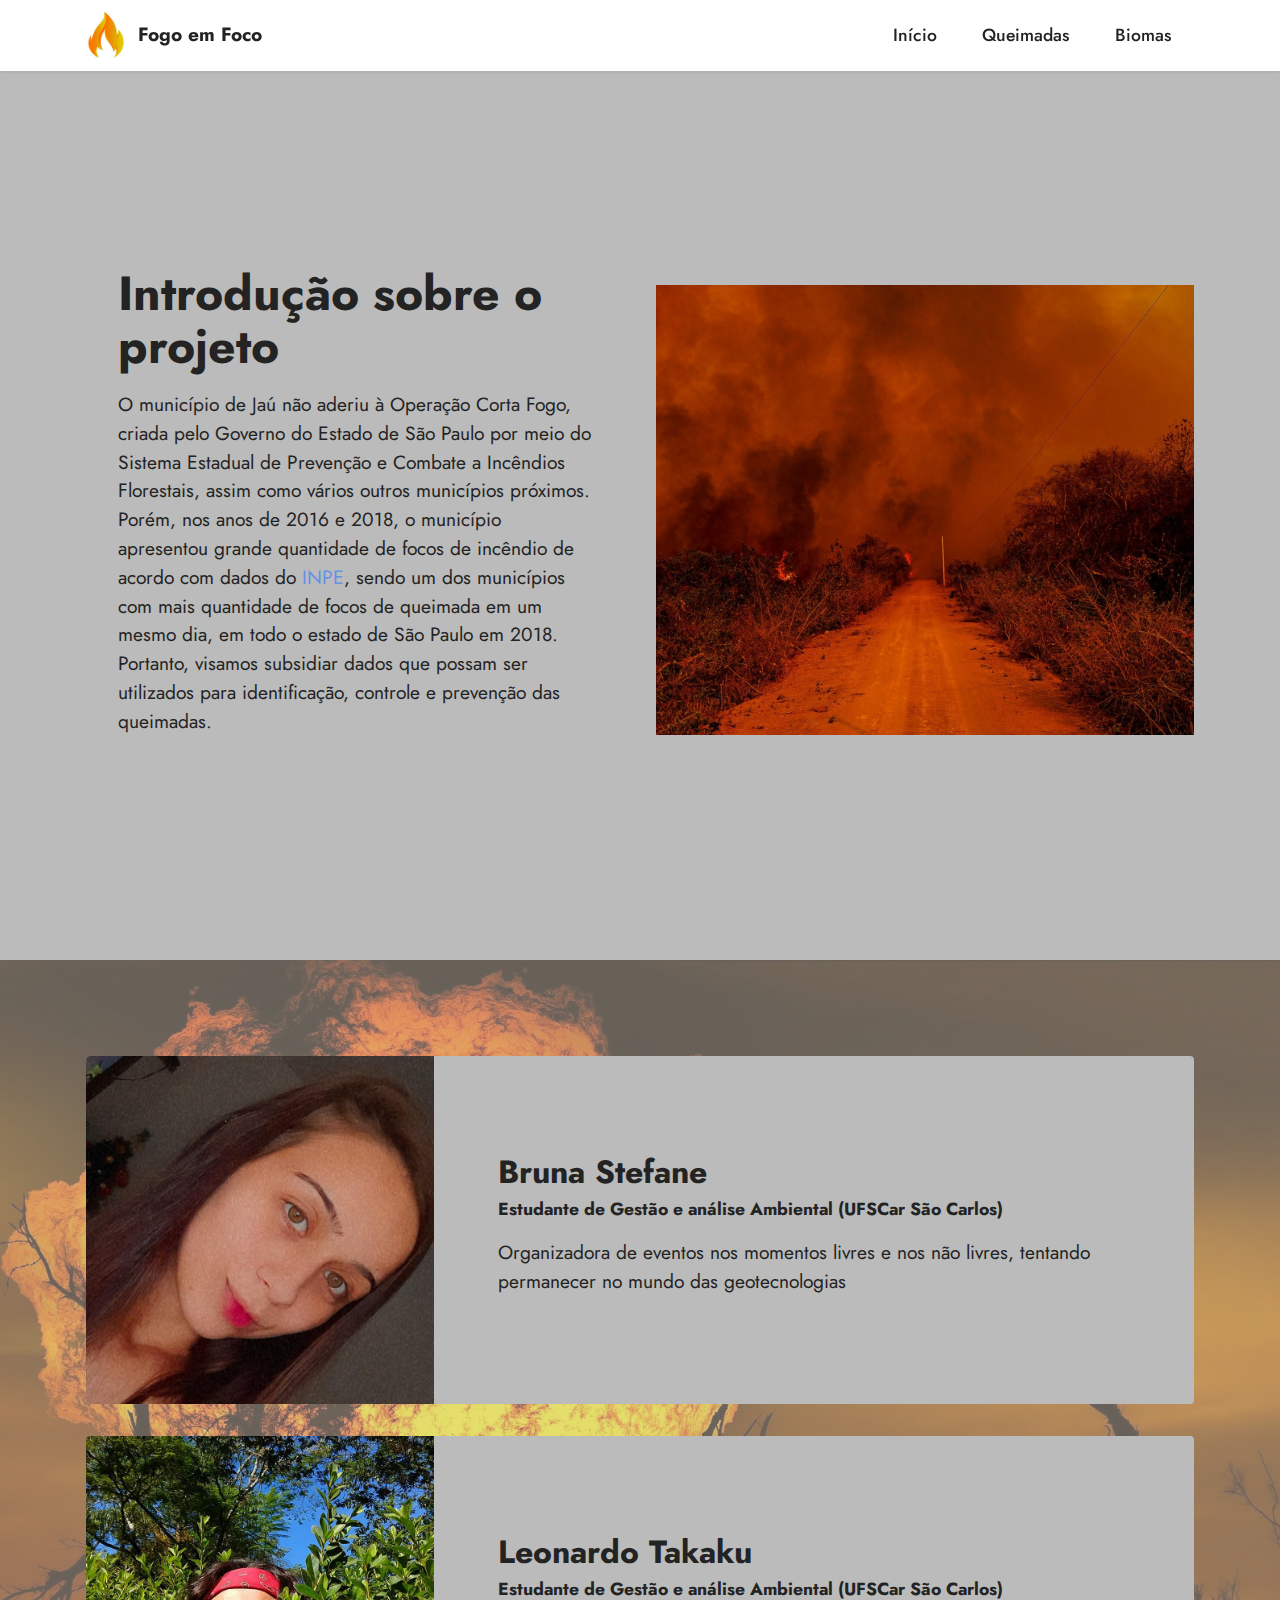
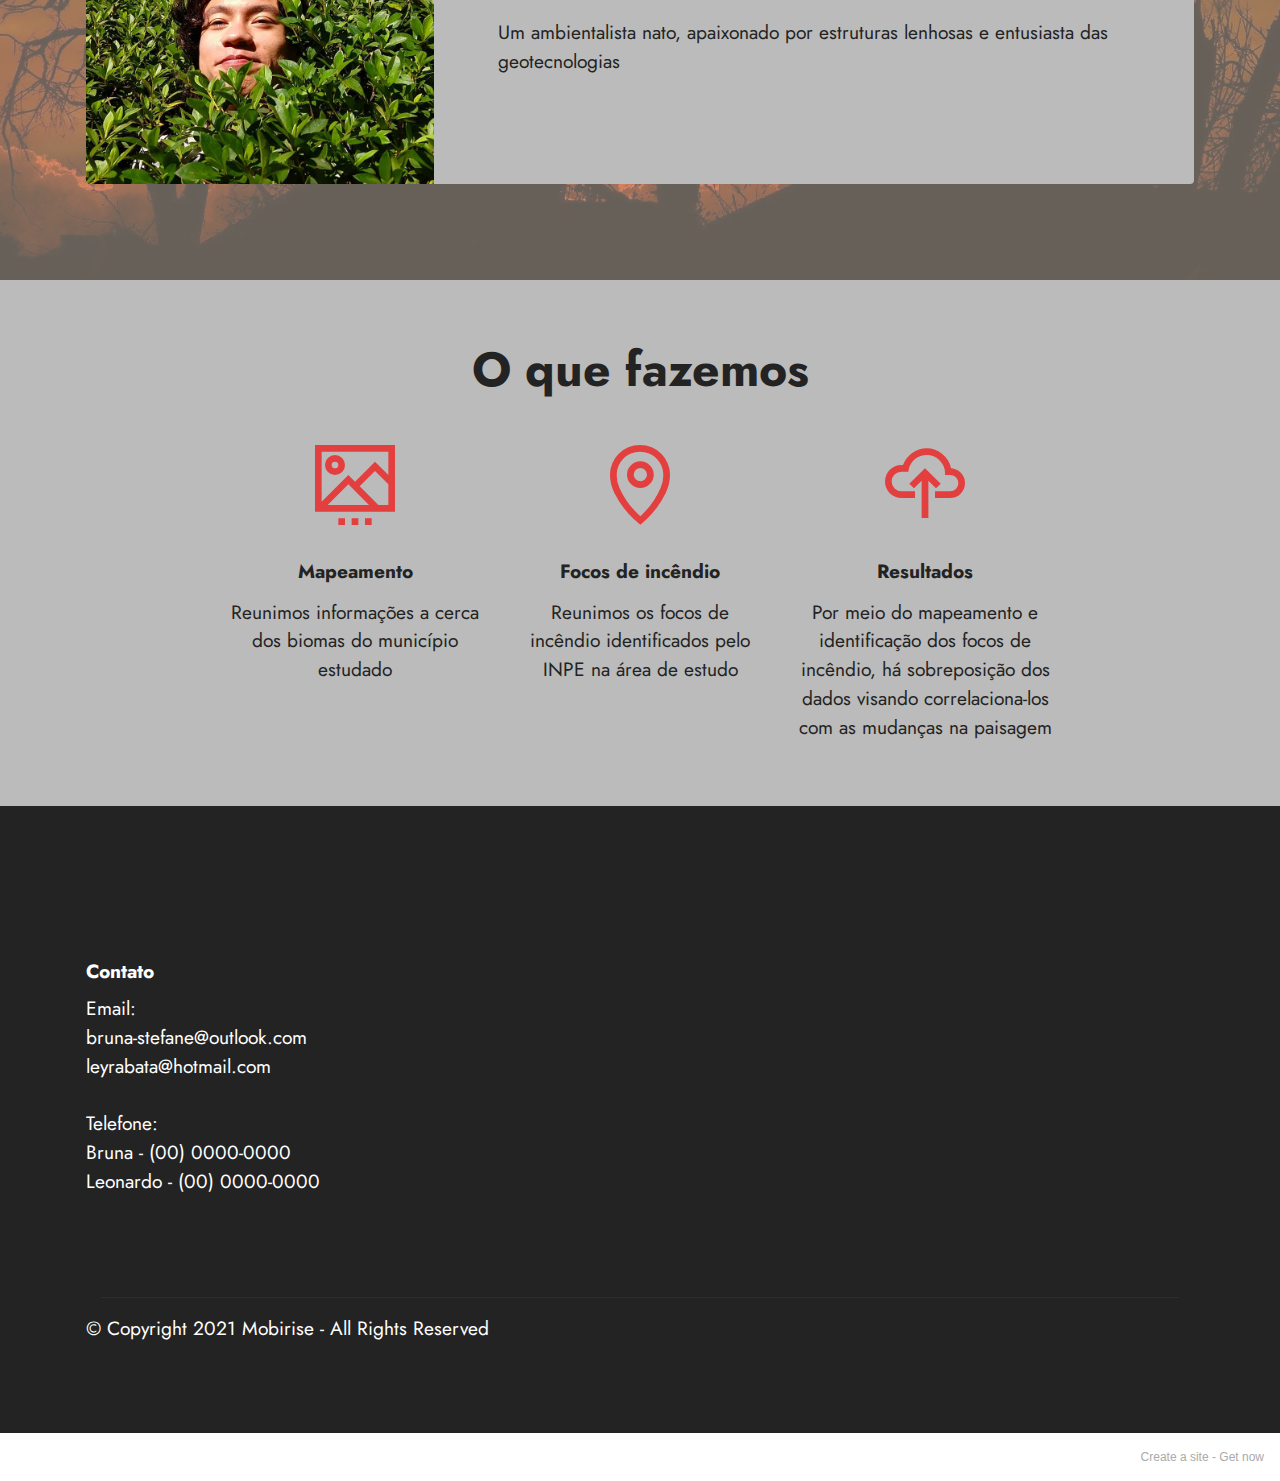
<file: index.html>
<!DOCTYPE html>
<html  >
<head>
  <!-- Site made with Mobirise Website Builder v5.2.0, https://mobirise.com -->
  <meta charset="UTF-8">
  <meta http-equiv="X-UA-Compatible" content="IE=edge">
  <meta name="generator" content="Mobirise v5.2.0, mobirise.com">
  <meta name="viewport" content="width=device-width, initial-scale=1, minimum-scale=1">
  <link rel="shortcut icon" href="assets/images/tinder.jpg" type="image/x-icon">
  <meta name="description" content="">
  
  
  <title>Home</title>
  <link rel="stylesheet" href="assets/web/assets/mobirise-icons2/mobirise2.css">
  <link rel="stylesheet" href="assets/tether/tether.min.css">
  <link rel="stylesheet" href="assets/bootstrap/css/bootstrap.min.css">
  <link rel="stylesheet" href="assets/bootstrap/css/bootstrap-grid.min.css">
  <link rel="stylesheet" href="assets/bootstrap/css/bootstrap-reboot.min.css">
  <link rel="stylesheet" href="assets/dropdown/css/style.css">
  <link rel="stylesheet" href="assets/socicon/css/styles.css">
  <link rel="stylesheet" href="assets/theme/css/style.css">
  <link rel="preload" as="style" href="assets/mobirise/css/mbr-additional.css"><link rel="stylesheet" href="assets/mobirise/css/mbr-additional.css" type="text/css">
  
  
  
  
</head>
<body>
  
  <section class="menu menu2 cid-slU1Qd7BdQ" once="menu" id="menu2-0">
    
    <nav class="navbar navbar-dropdown navbar-fixed-top navbar-expand-lg">
        <div class="container">
            <div class="navbar-brand">
                <span class="navbar-logo">
                    <a href="https://mobiri.se">
                        <img src="assets/images/tinder-1.jpeg" alt="Mobirise" style="height: 3rem;">
                    </a>
                </span>
                <span class="navbar-caption-wrap"><a class="navbar-caption text-black display-7" href="https://leyrabata.github.io/sitebrunaleo.github.io/">Fogo em Foco</a></span>
            </div>
            <button class="navbar-toggler" type="button" data-toggle="collapse" data-target="#navbarSupportedContent" aria-controls="navbarNavAltMarkup" aria-expanded="false" aria-label="Toggle navigation">
                <div class="hamburger">
                    <span></span>
                    <span></span>
                    <span></span>
                    <span></span>
                </div>
            </button>
            <div class="collapse navbar-collapse" id="navbarSupportedContent">
                <ul class="navbar-nav nav-dropdown nav-right" data-app-modern-menu="true"><li class="nav-item"><a class="nav-link link text-black text-primary display-4" href="index.html#top">
                            Início</a></li>
                    <li class="nav-item"><a class="nav-link link text-black text-primary display-4" href="page1.html#map1-c">
                            Queimadas</a></li>
                    <li class="nav-item"><a class="nav-link link text-black text-primary display-4" href="page2.html#map1-d">Biomas</a>
                    </li></ul>
                
                
            </div>
        </div>
    </nav>
</section>

<section class="header14 cid-slU2tuoVkl mbr-fullscreen" id="header14-2">

    

    

    <div class="container">
        <div class="row justify-content-center align-items-center">
            <div class="col-12 col-md-6 image-wrapper">
                <img src="assets/images/gbb.jpeg" alt="Mobirise">
            </div>
            <div class="col-12 col-md">
                <div class="text-wrapper">
                    <h1 class="mbr-section-title mbr-fonts-style mb-3 display-2">
                        <strong>Introdução sobre o projeto</strong></h1>
                    <p class="mbr-text mbr-fonts-style display-7">O município de Jaú não aderiu à Operação Corta Fogo, criada pelo Governo do Estado de São Paulo por meio do Sistema Estadual de Prevenção e Combate a Incêndios Florestais, assim como vários outros municípios próximos. Porém, nos anos de 2016 e 2018, o município apresentou grande quantidade de focos de incêndio de acordo com dados do <a href="http://queimadas.dgi.inpe.br/queimadas/portal" class="text-primary" target="_blank">INPE</a>, sendo um dos municípios com mais quantidade de focos de queimada em um mesmo dia, em todo o estado de São Paulo em 2018.  <br>Portanto, visamos subsidiar dados que possam ser utilizados para identificação, controle e prevenção das queimadas.</p>
                    
                </div>
            </div>
        </div>
    </div>
</section>

<section class="team2 cid-slU8NJoA4a" xmlns="http://www.w3.org/1999/html" id="team2-7">
    
    <div class="mbr-overlay" style="opacity: 0.5; background-color: rgb(206, 191, 175);">
    </div>
    <div class="container">
        <div class="card">
            <div class="card-wrapper">
                <div class="row align-items-center">
                    <div class="col-12 col-md-4">
                        <div class="image-wrapper">
                            <img src="assets/images/whatsapp-image-2021-01-12-at-15.13.46.jpeg" alt="Mobirise">
                        </div>
                    </div>
                    <div class="col-12 col-md">
                        <div class="card-box">
                            <h5 class="card-title mbr-fonts-style m-0 display-5">
                                <strong>Bruna Stefane</strong></h5>
                            <h6 class="mbr-fonts-style mb-3 display-4">
                                <strong>Estudante de Gestão e análise Ambiental (UFSCar São Carlos)</strong></h6>
                            <p class="mbr-text mbr-fonts-style display-7">Organizadora de eventos nos momentos livres e nos não livres, tentando permanecer no mundo das geotecnologias</p>
                            
                        </div>
                    </div>
                </div>
            </div>
        </div>
        <div class="card">
            <div class="card-wrapper">
                <div class="row align-items-center">
                    <div class="col-12 col-md-4">
                        <div class="image-wrapper">
                            <img src="assets/images/56506567-1917742495004492-8280859416710873088-o.jpeg" alt="Mobirise">
                        </div>
                    </div>
                    <div class="col-12 col-md">
                        <div class="card-box">
                            <h5 class="card-title mbr-fonts-style m-0 display-5">
                                <strong>Leonardo Takaku</strong></h5>
                            <h6 class="mbr-fonts-style mb-3 display-4">
                                <strong>Estudante de Gestão e análise Ambiental (UFSCar São Carlos)</strong></h6>
                            <p class="mbr-text mbr-fonts-style display-7">Um ambientalista nato, apaixonado por estruturas lenhosas e entusiasta das geotecnologias</p>
                            
                        </div>
                    </div>
                </div>
            </div>
        </div>
        
    </div>
</section>

<section class="features1 cid-slU37PRM7D" id="features1-4">
    

    
    <div class="container">
        <div class="row">
            <div class="col-12 col-lg-9">
                <h3 class="mbr-section-title mbr-fonts-style align-center mb-0 display-2">
                    <strong>O que fazemos</strong></h3>
                
            </div>
        </div>
        <div class="row">
            <div class="card col-12 col-md-6 col-lg-3">
                <div class="card-wrapper">
                    <div class="card-box align-center">
                        <div class="iconfont-wrapper">
                            <span class="mbr-iconfont mobi-mbri-image-slider mobi-mbri" style="color: rgb(228, 63, 63); fill: rgb(228, 63, 63);"></span>
                        </div>
                        <h5 class="card-title mbr-fonts-style display-7"><strong>Mapeamento</strong></h5>
                        <p class="card-text mbr-fonts-style display-7">Reunimos informações a cerca dos biomas do município estudado</p>
                    </div>
                </div>
            </div>
            <div class="card col-12 col-md-6 col-lg-3">
                <div class="card-wrapper">
                    <div class="card-box align-center">
                        <div class="iconfont-wrapper">
                            <span class="mbr-iconfont mobi-mbri-map-pin mobi-mbri" style="color: rgb(228, 63, 63); fill: rgb(228, 63, 63);"></span>
                        </div>
                        <h5 class="card-title mbr-fonts-style display-7"><strong>Focos de incêndio</strong></h5>
                        <p class="card-text mbr-fonts-style display-7">Reunimos os focos de incêndio identificados pelo INPE na área de estudo</p>
                    </div>
                </div>
            </div>
            <div class="card col-12 col-md-6 col-lg-3">
                <div class="card-wrapper">
                    <div class="card-box align-center">
                        <div class="iconfont-wrapper">
                            <span class="mbr-iconfont mobi-mbri-upload-2 mobi-mbri" style="color: rgb(228, 63, 63); fill: rgb(228, 63, 63);"></span>
                        </div>
                        <h5 class="card-title mbr-fonts-style display-7"><strong>Resultados</strong></h5>
                        <p class="card-text mbr-fonts-style display-7">Por meio do mapeamento e identificação dos focos de incêndio, há sobreposição dos dados visando correlaciona-los com as mudanças na paisagem</p>
                    </div>
                </div>
            </div>
            
        </div>
    </div>
</section>

<section class="footer6 cid-slU3sVmio8" once="footers" id="footer6-6">

    

    

    <div class="container">
        <div class="row content mbr-white">
            <div class="col-12 col-md-3 mbr-fonts-style display-7">
                <h5 class="mbr-section-subtitle mbr-fonts-style mb-2 display-7"></h5>
                <p class="mbr-text mbr-fonts-style display-7"></p> <br>
                <h5 class="mbr-section-subtitle mbr-fonts-style mb-2 mt-4 display-7">
                    <strong>Contato</strong></h5>
                <p class="mbr-text mbr-fonts-style mb-4 display-7">
                    Email:<br>bruna-stefane@outlook.com <br>leyrabata@hotmail.com<br><br>Telefone: <br>Bruna - (00) 0000-0000<br>Leonardo - (00) 0000-0000<br><br></p>
            </div>
            <div class="col-12 col-md-3 mbr-fonts-style display-7">
                <h5 class="mbr-section-subtitle mbr-fonts-style mb-2 display-7"></h5>
                <ul class="list mbr-fonts-style mb-4 display-4"></ul>
                <h5 class="mbr-section-subtitle mbr-fonts-style mb-2 mt-5 display-7"></h5>
                <p class="mbr-text mbr-fonts-style mb-4 display-7"></p>
            </div>
            <div class="col-12 col-md-6">
                <div class="google-map"><iframe frameborder="0" style="border:0" src="https://www.google.com/maps/embed/v1/place?key=AIzaSyDk89J4FSunMF33ruMVWJaJht_Ro0kvoXs&amp;q=São Carlos" allowfullscreen=""></iframe></div>
            </div>
            <div class="col-md-6">
                
            </div>
        </div>
        <div class="footer-lower">
            <div class="media-container-row">
                <div class="col-sm-12">
                    <hr>
                </div>
            </div>
            <div class="col-sm-12 copyright pl-0">
                <p class="mbr-text mbr-fonts-style mbr-white display-7">
                    © Copyright 2021 Mobirise - All Rights Reserved
                </p>
            </div>
        </div>
    </div>
</section><section style="background-color: #fff; font-family: -apple-system, BlinkMacSystemFont, 'Segoe UI', 'Roboto', 'Helvetica Neue', Arial, sans-serif; color:#aaa; font-size:12px; padding: 0; align-items: center; display: flex;"><a href="https://mobirise.site/k" style="flex: 1 1; height: 3rem; padding-left: 1rem;"></a><p style="flex: 0 0 auto; margin:0; padding-right:1rem;">Create a site - <a href="https://mobirise.site/v" style="color:#aaa;">Get now</a></p></section><script src="assets/web/assets/jquery/jquery.min.js"></script>  <script src="assets/popper/popper.min.js"></script>  <script src="assets/tether/tether.min.js"></script>  <script src="assets/bootstrap/js/bootstrap.min.js"></script>  <script src="assets/smoothscroll/smooth-scroll.js"></script>  <script src="assets/dropdown/js/nav-dropdown.js"></script>  <script src="assets/dropdown/js/navbar-dropdown.js"></script>  <script src="assets/touchswipe/jquery.touch-swipe.min.js"></script>  <script src="assets/theme/js/script.js"></script>  
  
  
</body>
</html>
</file>
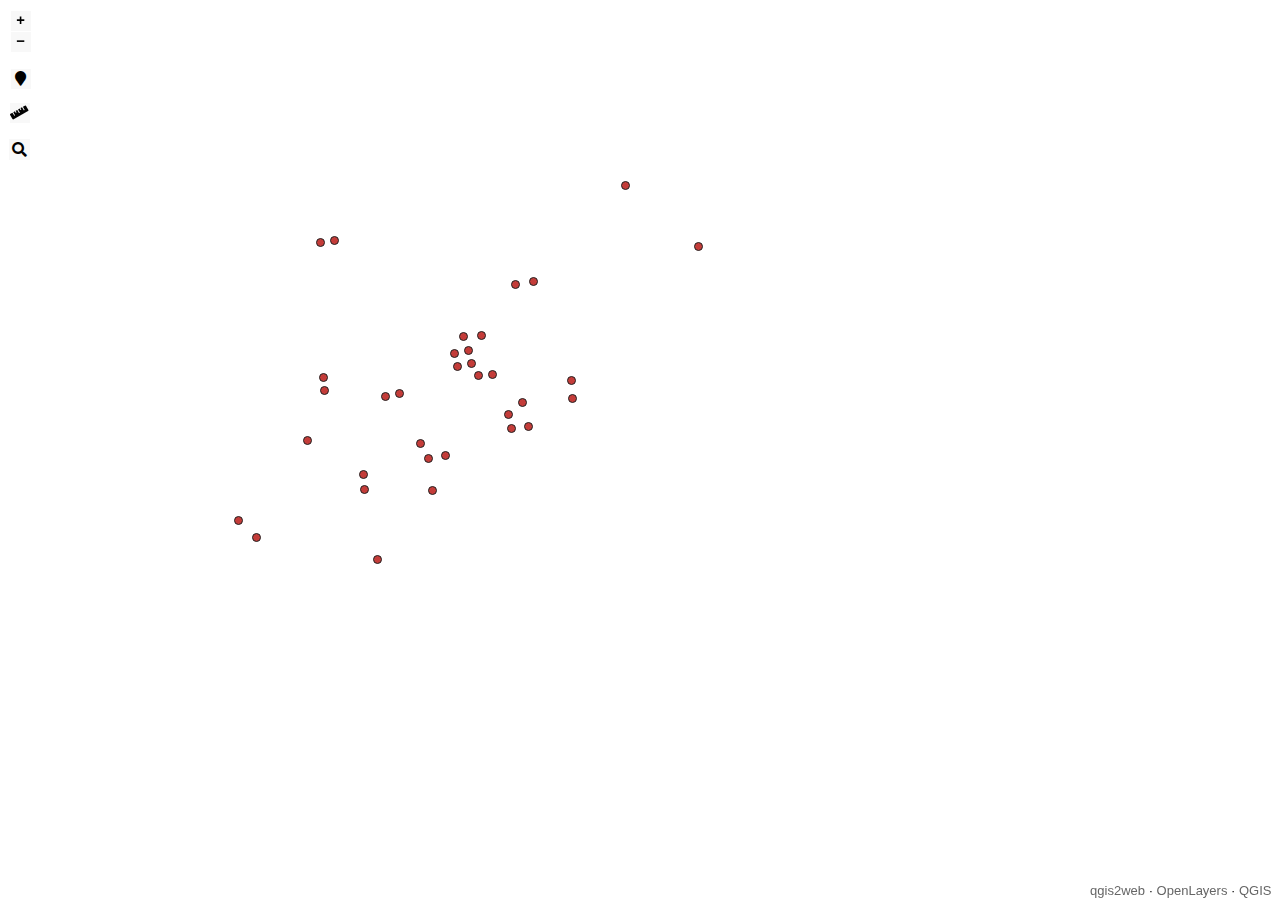
<file: mapa1/index.html>
<!doctype html>
<html lang="en">
    <head>
        <meta charset="utf-8">
        <meta http-equiv="X-UA-Compatible" content="IE=edge">
        <meta name="viewport" content="initial-scale=1,user-scalable=no,maximum-scale=1,width=device-width">
        <meta name="mobile-web-app-capable" content="yes">
        <meta name="apple-mobile-web-app-capable" content="yes">
        <link rel="stylesheet" href="./resources/ol.css">
        <link rel="stylesheet" href="resources/fontawesome-all.min.css">
        <link rel="stylesheet" href="./resources/ol-layerswitcher.css">
        <link rel="stylesheet" href="./resources/qgis2web.css">
        <style>
        .ol-geocoder.gcd-gl-container {
            top: 135px!important;
            left: .5em!important;
            width: 2.1em!important;
            height: 2.1em!important;
        }
        .ol-geocoder .gcd-gl-container{
            width: 2.1em!important;
            height: 2.1em!important;
        }
        .ol-geocoder .gcd-gl-control{
            width: 2.1em!important;
        }
        .ol-geocoder .gcd-gl-expanded {
            width: 15.625em!important;
            height: 2.1875em;
        }
        .ol-touch .ol-geocoder.gcd-gl-container{
            top: 180px!important;
        }
        .ol-geocoder .gcd-gl-btn {
            width: 1.375em!important;
            height: 1.375em!important;
            top: .225em!important;
            background-image: none!important;
        }
        </style>
<style>
.search-layer {
  top: 170px;
  left: .5em;
}
.ol-touch .search-layer {
  top: 230px;
}
</style>
        <style>
        html, body {
            background-color: #ffffff;
        }
        .ol-control button {
            background-color: #f8f8f8 !important;
            color: #000000 !important;
            border-radius: 0px !important;
        }
        .ol-zoom, .geolocate, .gcd-gl-control .ol-control {
            background-color: rgba(255,255,255,.4) !important;
            padding: 3px !important;
        }
        .ol-scale-line {
            background: none !important;
        }
        .ol-scale-line-inner {
            border: 2px solid #f8f8f8 !important;
            border-top: none !important;
            background: rgba(255, 255, 255, 0.5) !important;
            color: black !important;
        }
        </style>

        <style>
        .geolocate {
            top: 65px;
            left: .5em;
        }
        .ol-touch .geolocate {
            top: 80px;
        }
        </style>
        <link href="resources/ol-geocoder.min.css" rel="stylesheet">
<style>
.tooltip {
  position: relative;
  background: rgba(0, 0, 0, 0.5);
  border-radius: 4px;
  color: white;
  padding: 4px 8px;
  opacity: 0.7;
  white-space: nowrap;
}
.tooltip-measure {
  opacity: 1;
  font-weight: bold;
}
.tooltip-static {
  background-color: #ffcc33;
  color: black;
  border: 1px solid white;
}
.tooltip-measure:before,
.tooltip-static:before {
  border-top: 6px solid rgba(0, 0, 0, 0.5);
  border-right: 6px solid transparent;
  border-left: 6px solid transparent;
  content: "";
  position: absolute;
  bottom: -6px;
  margin-left: -7px;
  left: 50%;
}
.tooltip-static:before {
  border-top-color: #ffcc33;
}
.measure-control {
  top: 100px;
  left: .5em;
}
.ol-touch .measure-control {
  top: 130px;
}
</style>
        <style>
        #map {
            width: 100%;
            height: 100%;
        }
        </style>
        <title></title>
    </head>
    <body>
        <div id="map">
            <div id="popup" class="ol-popup">
                <a href="#" id="popup-closer" class="ol-popup-closer"></a>
                <div id="popup-content"></div>
            </div>
        </div>
        <script src="resources/qgis2web_expressions.js"></script>
        <script src="resources/polyfills.js"></script>
        <script src="./resources/functions.js"></script>
        <script src="./resources/ol.js"></script>
        <script src="./resources/ol-layerswitcher.js"></script>
        <script src="resources/ol-geocoder.js"></script>
        <script src="layers/queimadas_1.js"></script>
        <script src="styles/queimadas_1_style.js"></script>
        <script src="./layers/layers.js" type="text/javascript"></script> 
        <script src="./resources/Autolinker.min.js"></script>
        <script src="./resources/qgis2web.js"></script>
    </body>
</html>
</file>
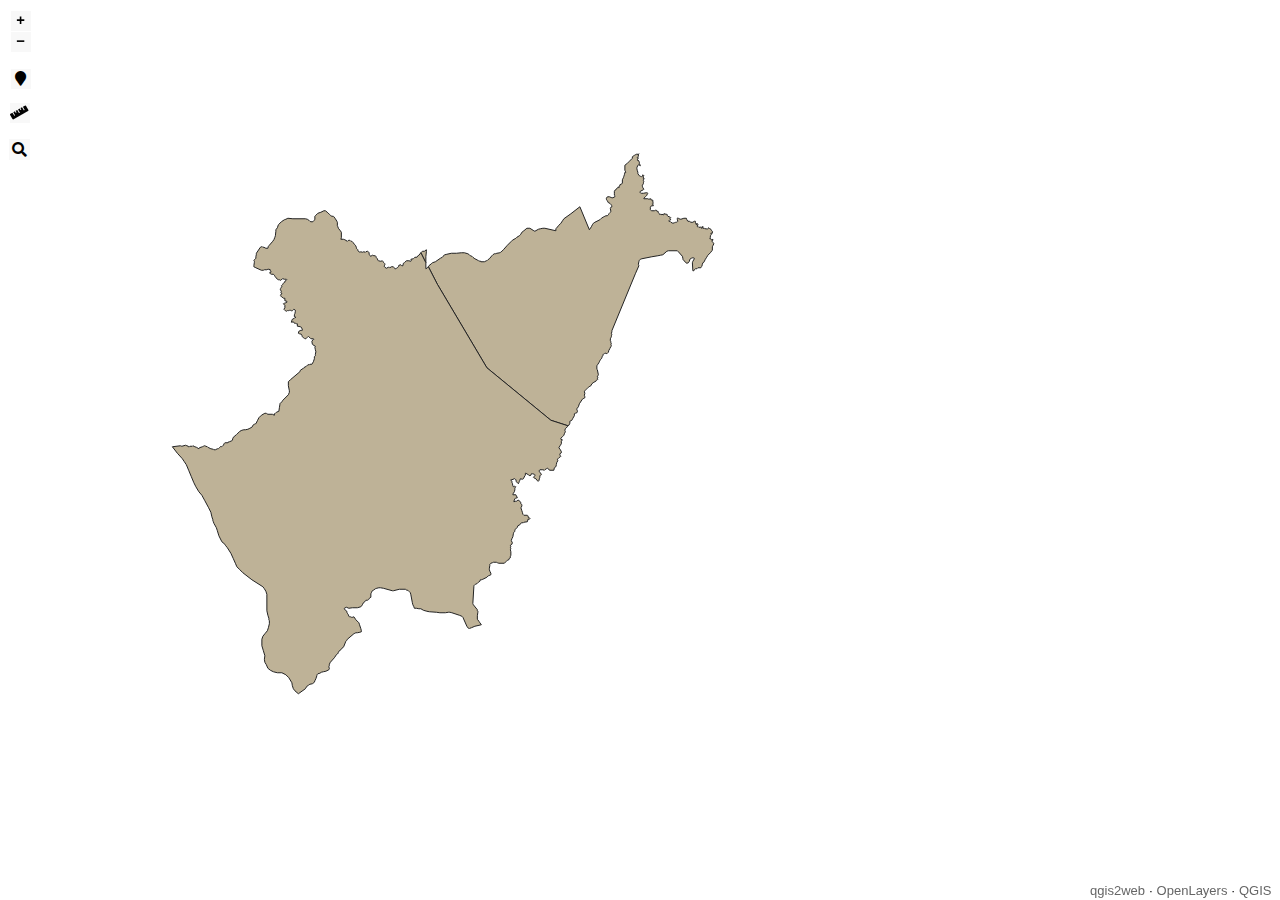
<file: mapa2/index.html>
<!doctype html>
<html lang="en">
    <head>
        <meta charset="utf-8">
        <meta http-equiv="X-UA-Compatible" content="IE=edge">
        <meta name="viewport" content="initial-scale=1,user-scalable=no,maximum-scale=1,width=device-width">
        <meta name="mobile-web-app-capable" content="yes">
        <meta name="apple-mobile-web-app-capable" content="yes">
        <link rel="stylesheet" href="./resources/ol.css">
        <link rel="stylesheet" href="resources/fontawesome-all.min.css">
        <link rel="stylesheet" href="./resources/ol-layerswitcher.css">
        <link rel="stylesheet" href="./resources/qgis2web.css">
        <style>
        .ol-geocoder.gcd-gl-container {
            top: 135px!important;
            left: .5em!important;
            width: 2.1em!important;
            height: 2.1em!important;
        }
        .ol-geocoder .gcd-gl-container{
            width: 2.1em!important;
            height: 2.1em!important;
        }
        .ol-geocoder .gcd-gl-control{
            width: 2.1em!important;
        }
        .ol-geocoder .gcd-gl-expanded {
            width: 15.625em!important;
            height: 2.1875em;
        }
        .ol-touch .ol-geocoder.gcd-gl-container{
            top: 180px!important;
        }
        .ol-geocoder .gcd-gl-btn {
            width: 1.375em!important;
            height: 1.375em!important;
            top: .225em!important;
            background-image: none!important;
        }
        </style>
<style>
.search-layer {
  top: 170px;
  left: .5em;
}
.ol-touch .search-layer {
  top: 230px;
}
</style>
        <style>
        html, body {
            background-color: #ffffff;
        }
        .ol-control button {
            background-color: #f8f8f8 !important;
            color: #000000 !important;
            border-radius: 0px !important;
        }
        .ol-zoom, .geolocate, .gcd-gl-control .ol-control {
            background-color: rgba(255,255,255,.4) !important;
            padding: 3px !important;
        }
        .ol-scale-line {
            background: none !important;
        }
        .ol-scale-line-inner {
            border: 2px solid #f8f8f8 !important;
            border-top: none !important;
            background: rgba(255, 255, 255, 0.5) !important;
            color: black !important;
        }
        </style>

        <style>
        .geolocate {
            top: 65px;
            left: .5em;
        }
        .ol-touch .geolocate {
            top: 80px;
        }
        </style>
        <link href="resources/ol-geocoder.min.css" rel="stylesheet">
<style>
.tooltip {
  position: relative;
  background: rgba(0, 0, 0, 0.5);
  border-radius: 4px;
  color: white;
  padding: 4px 8px;
  opacity: 0.7;
  white-space: nowrap;
}
.tooltip-measure {
  opacity: 1;
  font-weight: bold;
}
.tooltip-static {
  background-color: #ffcc33;
  color: black;
  border: 1px solid white;
}
.tooltip-measure:before,
.tooltip-static:before {
  border-top: 6px solid rgba(0, 0, 0, 0.5);
  border-right: 6px solid transparent;
  border-left: 6px solid transparent;
  content: "";
  position: absolute;
  bottom: -6px;
  margin-left: -7px;
  left: 50%;
}
.tooltip-static:before {
  border-top-color: #ffcc33;
}
.measure-control {
  top: 100px;
  left: .5em;
}
.ol-touch .measure-control {
  top: 130px;
}
</style>
        <style>
        #map {
            width: 100%;
            height: 100%;
        }
        </style>
        <title></title>
    </head>
    <body>
        <div id="map">
            <div id="popup" class="ol-popup">
                <a href="#" id="popup-closer" class="ol-popup-closer"></a>
                <div id="popup-content"></div>
            </div>
        </div>
        <script src="resources/qgis2web_expressions.js"></script>
        <script src="resources/polyfills.js"></script>
        <script src="./resources/functions.js"></script>
        <script src="./resources/ol.js"></script>
        <script src="./resources/ol-layerswitcher.js"></script>
        <script src="resources/ol-geocoder.js"></script>
        <script src="layers/biomas_1.js"></script>
        <script src="styles/biomas_1_style.js"></script>
        <script src="./layers/layers.js" type="text/javascript"></script> 
        <script src="./resources/Autolinker.min.js"></script>
        <script src="./resources/qgis2web.js"></script>
    </body>
</html>
</file>
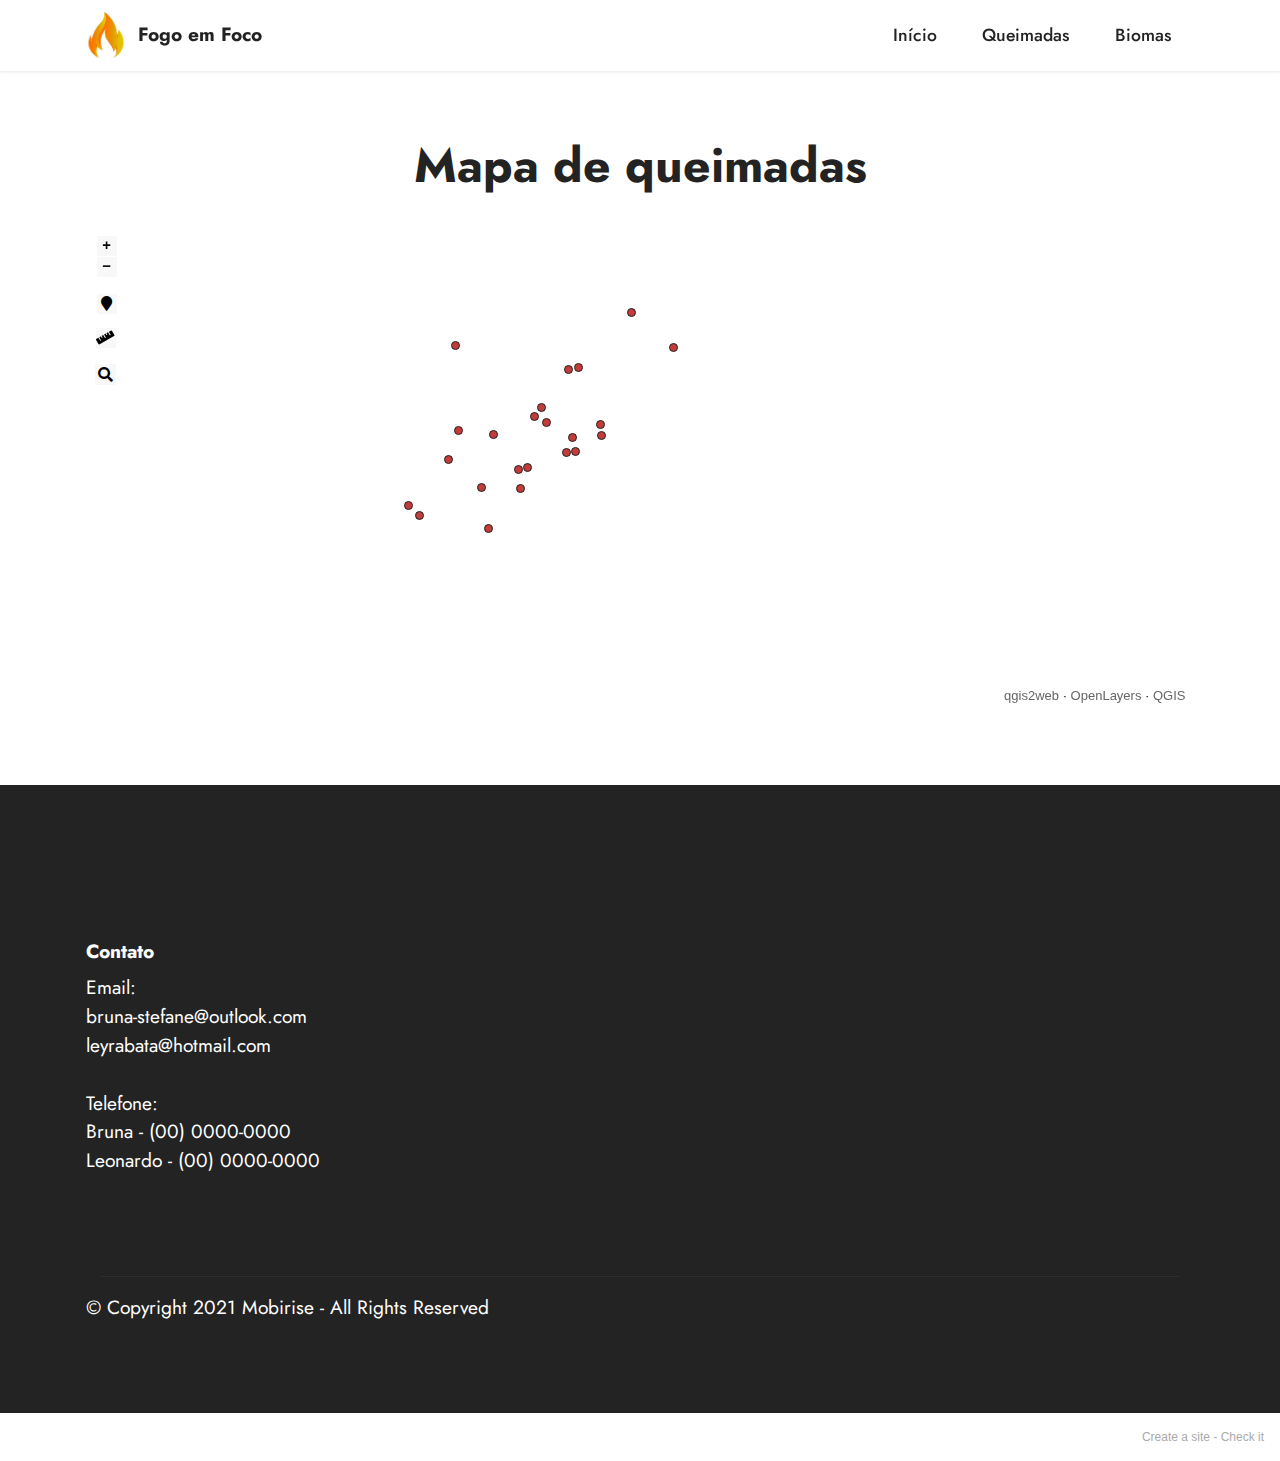
<file: page1.html>
<!DOCTYPE html>
<html  >
<head>
  <!-- Site made with Mobirise Website Builder v5.2.0, https://mobirise.com -->
  <meta charset="UTF-8">
  <meta http-equiv="X-UA-Compatible" content="IE=edge">
  <meta name="generator" content="Mobirise v5.2.0, mobirise.com">
  <meta name="viewport" content="width=device-width, initial-scale=1, minimum-scale=1">
  <link rel="shortcut icon" href="assets/images/tinder.jpg" type="image/x-icon">
  <meta name="description" content="">
  
  
  <title>Queimadas</title>
  <link rel="stylesheet" href="assets/tether/tether.min.css">
  <link rel="stylesheet" href="assets/bootstrap/css/bootstrap.min.css">
  <link rel="stylesheet" href="assets/bootstrap/css/bootstrap-grid.min.css">
  <link rel="stylesheet" href="assets/bootstrap/css/bootstrap-reboot.min.css">
  <link rel="stylesheet" href="assets/dropdown/css/style.css">
  <link rel="stylesheet" href="assets/socicon/css/styles.css">
  <link rel="stylesheet" href="assets/theme/css/style.css">
  <link rel="preload" as="style" href="assets/mobirise/css/mbr-additional.css"><link rel="stylesheet" href="assets/mobirise/css/mbr-additional.css" type="text/css">
  
  
  
  
</head>
<body>
  
  <section class="menu menu2 cid-slU1Qd7BdQ" once="menu" id="menu2-8">
    
    <nav class="navbar navbar-dropdown navbar-fixed-top navbar-expand-lg">
        <div class="container">
            <div class="navbar-brand">
                <span class="navbar-logo">
                    <a href="https://leyrabata.github.io/sitebrunaleo.github.io/">
                        <img src="assets/images/tinder-1.jpeg" alt="Mobirise" style="height: 3rem;">
                    </a>
                </span>
                <span class="navbar-caption-wrap"><a class="navbar-caption text-black display-7" href="https://leyrabata.github.io/sitebrunaleo.github.io/">Fogo em Foco</a></span>
            </div>
            <button class="navbar-toggler" type="button" data-toggle="collapse" data-target="#navbarSupportedContent" aria-controls="navbarNavAltMarkup" aria-expanded="false" aria-label="Toggle navigation">
                <div class="hamburger">
                    <span></span>
                    <span></span>
                    <span></span>
                    <span></span>
                </div>
            </button>
            <div class="collapse navbar-collapse" id="navbarSupportedContent">
                <ul class="navbar-nav nav-dropdown nav-right" data-app-modern-menu="true"><li class="nav-item"><a class="nav-link link text-black text-primary display-4" href="https://leyrabata.github.io/sitebrunaleo.github.io/">
                            Início</a></li>
                    <li class="nav-item"><a class="nav-link link text-black text-primary display-4" href="page1.html#map1-c">
                            Queimadas</a></li>
                    <li class="nav-item"><a class="nav-link link text-black text-primary display-4" href="page2.html#map1-d">Biomas</a>
                    </li></ul>
                
                
            </div>
        </div>
    </nav>
</section>

<section class="map1 cid-slUaCYQ24G" id="map1-c">
    
    
    <div class="container">
        <div class="mbr-section-head mb-4">
            <h3 class="mbr-section-title mbr-fonts-style align-center mb-0 display-2">
                <strong>Mapa de queimadas</strong></h3>
            
        </div>
        <div class="google-map"><iframe frameborder="0" style="border:0" src="mapa1/index.html" allowfullscreen=""></iframe></div>
    </div>
</section>

<section class="footer6 cid-slU3sVmio8" once="footers" id="footer6-9">

    

    

    <div class="container">
        <div class="row content mbr-white">
            <div class="col-12 col-md-3 mbr-fonts-style display-7">
                <h5 class="mbr-section-subtitle mbr-fonts-style mb-2 display-7"></h5>
                <p class="mbr-text mbr-fonts-style display-7"></p> <br>
                <h5 class="mbr-section-subtitle mbr-fonts-style mb-2 mt-4 display-7">
                    <strong>Contato</strong></h5>
                <p class="mbr-text mbr-fonts-style mb-4 display-7">
                    Email:<br>bruna-stefane@outlook.com <br>leyrabata@hotmail.com<br><br>Telefone: <br>Bruna - (00) 0000-0000<br>Leonardo - (00) 0000-0000<br><br></p>
            </div>
            <div class="col-12 col-md-3 mbr-fonts-style display-7">
                <h5 class="mbr-section-subtitle mbr-fonts-style mb-2 display-7"></h5>
                <ul class="list mbr-fonts-style mb-4 display-4"></ul>
                <h5 class="mbr-section-subtitle mbr-fonts-style mb-2 mt-5 display-7"></h5>
                <p class="mbr-text mbr-fonts-style mb-4 display-7"></p>
            </div>
            <div class="col-12 col-md-6">
                <div class="google-map"><iframe frameborder="0" style="border:0" src="https://www.google.com/maps/embed/v1/place?key=AIzaSyDk89J4FSunMF33ruMVWJaJht_Ro0kvoXs&amp;q=São Carlos" allowfullscreen=""></iframe></div>
            </div>
            <div class="col-md-6">
                
            </div>
        </div>
        <div class="footer-lower">
            <div class="media-container-row">
                <div class="col-sm-12">
                    <hr>
                </div>
            </div>
            <div class="col-sm-12 copyright pl-0">
                <p class="mbr-text mbr-fonts-style mbr-white display-7">
                    © Copyright 2021 Mobirise - All Rights Reserved
                </p>
            </div>
        </div>
    </div>
</section><section style="background-color: #fff; font-family: -apple-system, BlinkMacSystemFont, 'Segoe UI', 'Roboto', 'Helvetica Neue', Arial, sans-serif; color:#aaa; font-size:12px; padding: 0; align-items: center; display: flex;"><a href="https://mobirise.site/k" style="flex: 1 1; height: 3rem; padding-left: 1rem;"></a><p style="flex: 0 0 auto; margin:0; padding-right:1rem;">Create a site - <a href="https://mobirise.site/w" style="color:#aaa;">Check it</a></p></section><script src="assets/web/assets/jquery/jquery.min.js"></script>  <script src="assets/popper/popper.min.js"></script>  <script src="assets/tether/tether.min.js"></script>  <script src="assets/bootstrap/js/bootstrap.min.js"></script>  <script src="assets/smoothscroll/smooth-scroll.js"></script>  <script src="assets/dropdown/js/nav-dropdown.js"></script>  <script src="assets/dropdown/js/navbar-dropdown.js"></script>  <script src="assets/touchswipe/jquery.touch-swipe.min.js"></script>  <script src="assets/theme/js/script.js"></script>  
  
  
</body>
</html>
</file>
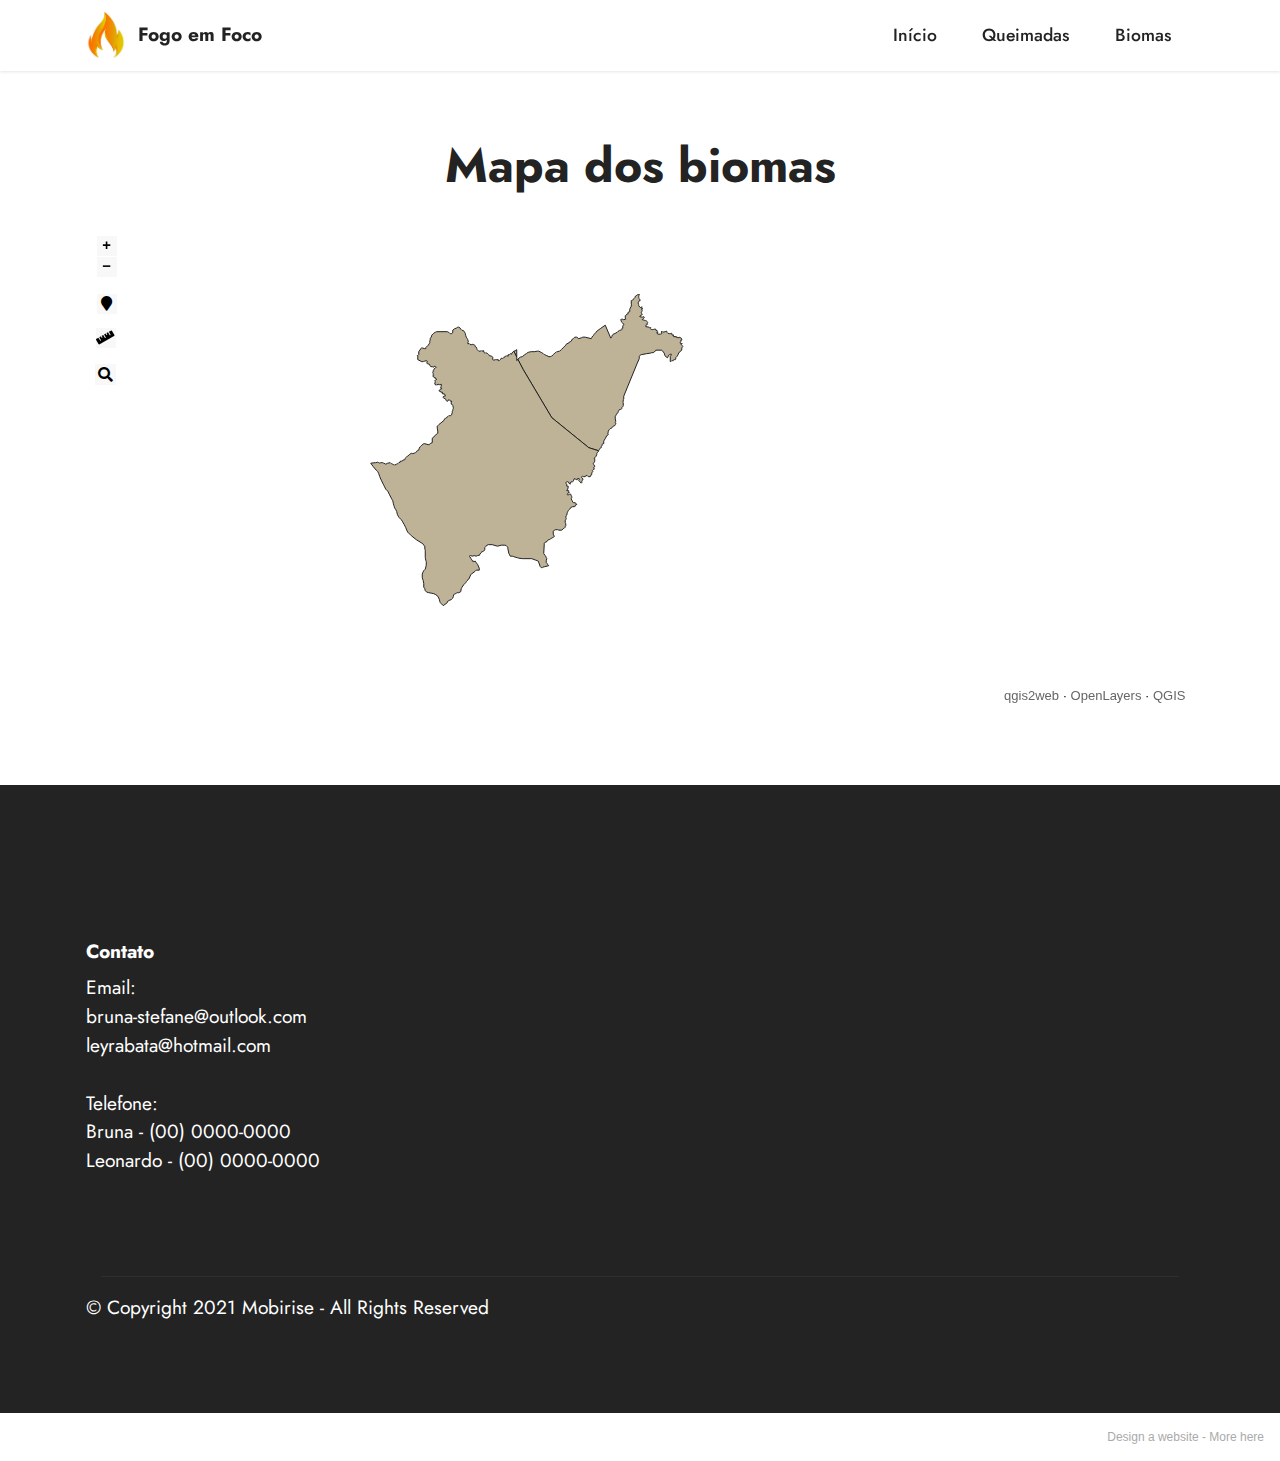
<file: page2.html>
<!DOCTYPE html>
<html  >
<head>
  <!-- Site made with Mobirise Website Builder v5.2.0, https://mobirise.com -->
  <meta charset="UTF-8">
  <meta http-equiv="X-UA-Compatible" content="IE=edge">
  <meta name="generator" content="Mobirise v5.2.0, mobirise.com">
  <meta name="viewport" content="width=device-width, initial-scale=1, minimum-scale=1">
  <link rel="shortcut icon" href="assets/images/tinder.jpg" type="image/x-icon">
  <meta name="description" content="">
  
  
  <title>Uso do solo</title>
  <link rel="stylesheet" href="assets/tether/tether.min.css">
  <link rel="stylesheet" href="assets/bootstrap/css/bootstrap.min.css">
  <link rel="stylesheet" href="assets/bootstrap/css/bootstrap-grid.min.css">
  <link rel="stylesheet" href="assets/bootstrap/css/bootstrap-reboot.min.css">
  <link rel="stylesheet" href="assets/dropdown/css/style.css">
  <link rel="stylesheet" href="assets/socicon/css/styles.css">
  <link rel="stylesheet" href="assets/theme/css/style.css">
  <link rel="preload" as="style" href="assets/mobirise/css/mbr-additional.css"><link rel="stylesheet" href="assets/mobirise/css/mbr-additional.css" type="text/css">
  
  
  
  
</head>
<body>
  
  <section class="menu menu2 cid-slU1Qd7BdQ" once="menu" id="menu2-a">
    
    <nav class="navbar navbar-dropdown navbar-fixed-top navbar-expand-lg">
        <div class="container">
            <div class="navbar-brand">
                <span class="navbar-logo">
                    <a href="https://leyrabata.github.io/sitebrunaleo.github.io/">
                        <img src="assets/images/tinder-1.jpeg" alt="Mobirise" style="height: 3rem;">
                    </a>
                </span>
                <span class="navbar-caption-wrap"><a class="navbar-caption text-black display-7" href="https://leyrabata.github.io/sitebrunaleo.github.io/">Fogo em Foco</a></span>
            </div>
            <button class="navbar-toggler" type="button" data-toggle="collapse" data-target="#navbarSupportedContent" aria-controls="navbarNavAltMarkup" aria-expanded="false" aria-label="Toggle navigation">
                <div class="hamburger">
                    <span></span>
                    <span></span>
                    <span></span>
                    <span></span>
                </div>
            </button>
            <div class="collapse navbar-collapse" id="navbarSupportedContent">
                <ul class="navbar-nav nav-dropdown nav-right" data-app-modern-menu="true"><li class="nav-item"><a class="nav-link link text-black text-primary display-4" href="https://leyrabata.github.io/sitebrunaleo.github.io/">
                            Início</a></li>
                    <li class="nav-item"><a class="nav-link link text-black text-primary display-4" href="page1.html#map1-c">
                            Queimadas</a></li>
                    <li class="nav-item"><a class="nav-link link text-black text-primary display-4" href="page2.html#map1-d">Biomas</a>
                    </li></ul>
                
                
            </div>
        </div>
    </nav>
</section>

<section class="map1 cid-slUb6GuXf4" id="map1-d">
    
    
    <div class="container">
        <div class="mbr-section-head mb-4">
            <h3 class="mbr-section-title mbr-fonts-style align-center mb-0 display-2">
                <strong>Mapa dos biomas</strong></h3>
            
        </div>
        <div class="google-map"><iframe frameborder="0" style="border:0" src="mapa2/index.html""></iframe></div>
    </div>
</section>

<section class="footer6 cid-slU3sVmio8" once="footers" id="footer6-b">

    

    

    <div class="container">
        <div class="row content mbr-white">
            <div class="col-12 col-md-3 mbr-fonts-style display-7">
                <h5 class="mbr-section-subtitle mbr-fonts-style mb-2 display-7"></h5>
                <p class="mbr-text mbr-fonts-style display-7"></p> <br>
                <h5 class="mbr-section-subtitle mbr-fonts-style mb-2 mt-4 display-7">
                    <strong>Contato</strong></h5>
                <p class="mbr-text mbr-fonts-style mb-4 display-7">
                    Email:<br>bruna-stefane@outlook.com <br>leyrabata@hotmail.com<br><br>Telefone: <br>Bruna - (00) 0000-0000<br>Leonardo - (00) 0000-0000<br><br></p>
            </div>
            <div class="col-12 col-md-3 mbr-fonts-style display-7">
                <h5 class="mbr-section-subtitle mbr-fonts-style mb-2 display-7"></h5>
                <ul class="list mbr-fonts-style mb-4 display-4"></ul>
                <h5 class="mbr-section-subtitle mbr-fonts-style mb-2 mt-5 display-7"></h5>
                <p class="mbr-text mbr-fonts-style mb-4 display-7"></p>
            </div>
            <div class="col-12 col-md-6">
                <div class="google-map"><iframe frameborder="0" style="border:0" src="https://www.google.com/maps/embed/v1/place?key=AIzaSyDk89J4FSunMF33ruMVWJaJht_Ro0kvoXs&amp;q=São Carlos" allowfullscreen=""></iframe></div>
            </div>
            <div class="col-md-6">
                
            </div>
        </div>
        <div class="footer-lower">
            <div class="media-container-row">
                <div class="col-sm-12">
                    <hr>
                </div>
            </div>
            <div class="col-sm-12 copyright pl-0">
                <p class="mbr-text mbr-fonts-style mbr-white display-7">
                    © Copyright 2021 Mobirise - All Rights Reserved
                </p>
            </div>
        </div>
    </div>
</section><section style="background-color: #fff; font-family: -apple-system, BlinkMacSystemFont, 'Segoe UI', 'Roboto', 'Helvetica Neue', Arial, sans-serif; color:#aaa; font-size:12px; padding: 0; align-items: center; display: flex;"><a href="https://mobirise.site/k" style="flex: 1 1; height: 3rem; padding-left: 1rem;"></a><p style="flex: 0 0 auto; margin:0; padding-right:1rem;">Design a website - <a href="https://mobirise.site/v" style="color:#aaa;">More here</a></p></section><script src="assets/web/assets/jquery/jquery.min.js"></script>  <script src="assets/popper/popper.min.js"></script>  <script src="assets/tether/tether.min.js"></script>  <script src="assets/bootstrap/js/bootstrap.min.js"></script>  <script src="assets/smoothscroll/smooth-scroll.js"></script>  <script src="assets/dropdown/js/nav-dropdown.js"></script>  <script src="assets/dropdown/js/navbar-dropdown.js"></script>  <script src="assets/touchswipe/jquery.touch-swipe.min.js"></script>  <script src="assets/theme/js/script.js"></script>  
  
  
</body>
</html>
</file>
<file: assets/web/assets/mobirise-icons2/mobirise2.css>
@font-face {
  font-family: 'Moririse2';
  font-display: swap;
  src:  url('mobirise2.eot?f2bix4');
  src:  url('mobirise2.eot?f2bix4#iefix') format('embedded-opentype'),
    url('mobirise2.ttf?f2bix4') format('truetype'),
    url('mobirise2.woff?f2bix4') format('woff'),
    url('mobirise2.svg?f2bix4#mobirise2') format('svg');
  font-weight: normal;
  font-style: normal;
}

[class^="mobi-"], [class*=" mobi-"] {
  /* use !important to prevent issues with browser extensions that change fonts */
  font-family: 'Moririse2' !important;
  speak: none;
  font-style: normal;
  font-weight: normal;
  font-variant: normal;
  text-transform: none;
  line-height: 1;

  /* Better Font Rendering =========== */
  -webkit-font-smoothing: antialiased;
  -moz-osx-font-smoothing: grayscale;
}

.mobi-mbri-add-submenu:before {
  content: "\e900";
}
.mobi-mbri-alert:before {
  content: "\e901";
}
.mobi-mbri-align-center:before {
  content: "\e902";
}
.mobi-mbri-align-justify:before {
  content: "\e903";
}
.mobi-mbri-align-left:before {
  content: "\e904";
}
.mobi-mbri-align-right:before {
  content: "\e905";
}
.mobi-mbri-android:before {
  content: "\e906";
}
.mobi-mbri-apple:before {
  content: "\e907";
}
.mobi-mbri-arrow-down:before {
  content: "\e908";
}
.mobi-mbri-arrow-next:before {
  content: "\e909";
}
.mobi-mbri-arrow-prev:before {
  content: "\e90a";
}
.mobi-mbri-arrow-up:before {
  content: "\e90b";
}
.mobi-mbri-bold:before {
  content: "\e90c";
}
.mobi-mbri-bookmark:before {
  content: "\e90d";
}
.mobi-mbri-bootstrap:before {
  content: "\e90e";
}
.mobi-mbri-briefcase:before {
  content: "\e90f";
}
.mobi-mbri-browse:before {
  content: "\e910";
}
.mobi-mbri-bulleted-list:before {
  content: "\e911";
}
.mobi-mbri-calendar:before {
  content: "\e912";
}
.mobi-mbri-camera:before {
  content: "\e913";
}
.mobi-mbri-cart-add:before {
  content: "\e914";
}
.mobi-mbri-cart-full:before {
  content: "\e915";
}
.mobi-mbri-cash:before {
  content: "\e916";
}
.mobi-mbri-change-style:before {
  content: "\e917";
}
.mobi-mbri-chat:before {
  content: "\e918";
}
.mobi-mbri-clock:before {
  content: "\e919";
}
.mobi-mbri-close:before {
  content: "\e91a";
}
.mobi-mbri-cloud:before {
  content: "\e91b";
}
.mobi-mbri-code:before {
  content: "\e91c";
}
.mobi-mbri-contact-form:before {
  content: "\e91d";
}
.mobi-mbri-credit-card:before {
  content: "\e91e";
}
.mobi-mbri-cursor-click:before {
  content: "\e91f";
}
.mobi-mbri-cust-feedback:before {
  content: "\e920";
}
.mobi-mbri-database:before {
  content: "\e921";
}
.mobi-mbri-delivery:before {
  content: "\e922";
}
.mobi-mbri-desktop:before {
  content: "\e923";
}
.mobi-mbri-devices:before {
  content: "\e924";
}
.mobi-mbri-down:before {
  content: "\e925";
}
.mobi-mbri-download-2:before {
  content: "\e926";
}
.mobi-mbri-download:before {
  content: "\e927";
}
.mobi-mbri-drag-n-drop-2:before {
  content: "\e928";
}
.mobi-mbri-drag-n-drop:before {
  content: "\e929";
}
.mobi-mbri-edit-2:before {
  content: "\e92a";
}
.mobi-mbri-edit:before {
  content: "\e92b";
}
.mobi-mbri-error:before {
  content: "\e92c";
}
.mobi-mbri-extension:before {
  content: "\e92d";
}
.mobi-mbri-features:before {
  content: "\e92e";
}
.mobi-mbri-file:before {
  content: "\e92f";
}
.mobi-mbri-flag:before {
  content: "\e930";
}
.mobi-mbri-folder:before {
  content: "\e931";
}
.mobi-mbri-gift:before {
  content: "\e932";
}
.mobi-mbri-github:before {
  content: "\e933";
}
.mobi-mbri-globe-2:before {
  content: "\e934";
}
.mobi-mbri-globe:before {
  content: "\e935";
}
.mobi-mbri-growing-chart:before {
  content: "\e936";
}
.mobi-mbri-hearth:before {
  content: "\e937";
}
.mobi-mbri-help:before {
  content: "\e938";
}
.mobi-mbri-home:before {
  content: "\e939";
}
.mobi-mbri-hot-cup:before {
  content: "\e93a";
}
.mobi-mbri-idea:before {
  content: "\e93b";
}
.mobi-mbri-image-gallery:before {
  content: "\e93c";
}
.mobi-mbri-image-slider:before {
  content: "\e93d";
}
.mobi-mbri-info:before {
  content: "\e93e";
}
.mobi-mbri-italic:before {
  content: "\e93f";
}
.mobi-mbri-key:before {
  content: "\e940";
}
.mobi-mbri-laptop:before {
  content: "\e941";
}
.mobi-mbri-layers:before {
  content: "\e942";
}
.mobi-mbri-left-right:before {
  content: "\e943";
}
.mobi-mbri-left:before {
  content: "\e944";
}
.mobi-mbri-letter:before {
  content: "\e945";
}
.mobi-mbri-like:before {
  content: "\e946";
}
.mobi-mbri-link:before {
  content: "\e947";
}
.mobi-mbri-lock:before {
  content: "\e948";
}
.mobi-mbri-login:before {
  content: "\e949";
}
.mobi-mbri-logout:before {
  content: "\e94a";
}
.mobi-mbri-magic-stick:before {
  content: "\e94b";
}
.mobi-mbri-map-pin:before {
  content: "\e94c";
}
.mobi-mbri-menu:before {
  content: "\e94d";
}
.mobi-mbri-mobile-2:before {
  content: "\e94e";
}
.mobi-mbri-mobile-horizontal:before {
  content: "\e94f";
}
.mobi-mbri-mobile:before {
  content: "\e950";
}
.mobi-mbri-mobirise:before {
  content: "\e951";
}
.mobi-mbri-more-horizontal:before {
  content: "\e952";
}
.mobi-mbri-more-vertical:before {
  content: "\e953";
}
.mobi-mbri-music:before {
  content: "\e954";
}
.mobi-mbri-new-file:before {
  content: "\e955";
}
.mobi-mbri-numbered-list:before {
  content: "\e956";
}
.mobi-mbri-opened-folder:before {
  content: "\e957";
}
.mobi-mbri-pages:before {
  content: "\e958";
}
.mobi-mbri-paper-plane:before {
  content: "\e959";
}
.mobi-mbri-paperclip:before {
  content: "\e95a";
}
.mobi-mbri-phone:before {
  content: "\e95b";
}
.mobi-mbri-photo:before {
  content: "\e95c";
}
.mobi-mbri-photos:before {
  content: "\e95d";
}
.mobi-mbri-pin:before {
  content: "\e95e";
}
.mobi-mbri-play:before {
  content: "\e95f";
}
.mobi-mbri-plus:before {
  content: "\e960";
}
.mobi-mbri-preview:before {
  content: "\e961";
}
.mobi-mbri-print:before {
  content: "\e962";
}
.mobi-mbri-protect:before {
  content: "\e963";
}
.mobi-mbri-question:before {
  content: "\e964";
}
.mobi-mbri-quote-left:before {
  content: "\e965";
}
.mobi-mbri-quote-right:before {
  content: "\e966";
}
.mobi-mbri-redo:before {
  content: "\e967";
}
.mobi-mbri-refresh:before {
  content: "\e968";
}
.mobi-mbri-responsive-2:before {
  content: "\e969";
}
.mobi-mbri-responsive:before {
  content: "\e96a";
}
.mobi-mbri-right:before {
  content: "\e96b";
}
.mobi-mbri-rocket:before {
  content: "\e96c";
}
.mobi-mbri-sad-face:before {
  content: "\e96d";
}
.mobi-mbri-sale:before {
  content: "\e96e";
}
.mobi-mbri-save:before {
  content: "\e96f";
}
.mobi-mbri-search:before {
  content: "\e970";
}
.mobi-mbri-setting-2:before {
  content: "\e971";
}
.mobi-mbri-setting-3:before {
  content: "\e972";
}
.mobi-mbri-setting:before {
  content: "\e973";
}
.mobi-mbri-share:before {
  content: "\e974";
}
.mobi-mbri-shopping-bag:before {
  content: "\e975";
}
.mobi-mbri-shopping-basket:before {
  content: "\e976";
}
.mobi-mbri-shopping-cart:before {
  content: "\e977";
}
.mobi-mbri-sites:before {
  content: "\e978";
}
.mobi-mbri-smile-face:before {
  content: "\e979";
}
.mobi-mbri-speed:before {
  content: "\e97a";
}
.mobi-mbri-star:before {
  content: "\e97b";
}
.mobi-mbri-success:before {
  content: "\e97c";
}
.mobi-mbri-sun:before {
  content: "\e97d";
}
.mobi-mbri-sun2:before {
  content: "\e97e";
}
.mobi-mbri-tablet-vertical:before {
  content: "\e97f";
}
.mobi-mbri-tablet:before {
  content: "\e980";
}
.mobi-mbri-target:before {
  content: "\e981";
}
.mobi-mbri-timer:before {
  content: "\e982";
}
.mobi-mbri-to-ftp:before {
  content: "\e983";
}
.mobi-mbri-to-local-drive:before {
  content: "\e984";
}
.mobi-mbri-touch-swipe:before {
  content: "\e985";
}
.mobi-mbri-touch:before {
  content: "\e986";
}
.mobi-mbri-trash:before {
  content: "\e987";
}
.mobi-mbri-underline:before {
  content: "\e988";
}
.mobi-mbri-undo:before {
  content: "\e989";
}
.mobi-mbri-unlink:before {
  content: "\e98a";
}
.mobi-mbri-unlock:before {
  content: "\e98b";
}
.mobi-mbri-up-down:before {
  content: "\e98c";
}
.mobi-mbri-up:before {
  content: "\e98d";
}
.mobi-mbri-update:before {
  content: "\e98e";
}
.mobi-mbri-upload-2:before {
  content: "\e98f";
}
.mobi-mbri-upload:before {
  content: "\e990";
}
.mobi-mbri-user-2:before {
  content: "\e991";
}
.mobi-mbri-user:before {
  content: "\e992";
}
.mobi-mbri-users:before {
  content: "\e993";
}
.mobi-mbri-video-play:before {
  content: "\e994";
}
.mobi-mbri-video:before {
  content: "\e995";
}
.mobi-mbri-watch:before {
  content: "\e996";
}
.mobi-mbri-website-theme-2:before {
  content: "\e997";
}
.mobi-mbri-website-theme:before {
  content: "\e998";
}
.mobi-mbri-wifi:before {
  content: "\e999";
}
.mobi-mbri-windows:before {
  content: "\e99a";
}
.mobi-mbri-zoom-in:before {
  content: "\e99b";
}
.mobi-mbri-zoom-out:before {
  content: "\e99c";
}
</file>
<file: assets/dropdown/css/style.css>
.navbar-dropdown {
  left: 0;
  padding: 0;
  position: absolute;
  right: 0;
  top: 0;
  transition: all 0.45s ease;
  z-index: 1030;
  background: #282828; }
  .navbar-dropdown .navbar-logo {
    margin-right: 0.8rem;
    transition: margin 0.3s ease-in-out;
    vertical-align: middle; }
    .navbar-dropdown .navbar-logo img {
      height: 3.125rem;
      transition: all 0.3s ease-in-out; }
    .navbar-dropdown .navbar-logo.mbr-iconfont {
      font-size: 3.125rem;
      line-height: 3.125rem; }
  .navbar-dropdown .navbar-caption {
    font-weight: 700;
    white-space: normal;
    vertical-align: -4px;
    line-height: 3.125rem !important; }
    .navbar-dropdown .navbar-caption, .navbar-dropdown .navbar-caption:hover {
      color: inherit;
      text-decoration: none; }
  .navbar-dropdown .mbr-iconfont + .navbar-caption {
    vertical-align: -1px; }
  .navbar-dropdown.navbar-fixed-top {
    position: fixed; }
  .navbar-dropdown .navbar-brand span {
    vertical-align: -4px; }
  .navbar-dropdown.bg-color.transparent {
    background: none; }
  .navbar-dropdown.navbar-short .navbar-brand {
    padding: 0.625rem 0; }
    .navbar-dropdown.navbar-short .navbar-brand span {
      vertical-align: -1px; }
  .navbar-dropdown.navbar-short .navbar-caption {
    line-height: 2.375rem !important;
    vertical-align: -2px; }
  .navbar-dropdown.navbar-short .navbar-logo {
    margin-right: 0.5rem; }
    .navbar-dropdown.navbar-short .navbar-logo img {
      height: 2.375rem; }
    .navbar-dropdown.navbar-short .navbar-logo.mbr-iconfont {
      font-size: 2.375rem;
      line-height: 2.375rem; }
  .navbar-dropdown.navbar-short .mbr-table-cell {
    height: 3.625rem; }
  .navbar-dropdown .navbar-close {
    left: 0.6875rem;
    position: fixed;
    top: 0.75rem;
    z-index: 1000; }
  .navbar-dropdown .hamburger-icon {
    content: "";
    display: inline-block;
    vertical-align: middle;
    width: 16px;
    -webkit-box-shadow: 0 -6px 0 1px #282828,0 0 0 1px #282828,0 6px 0 1px #282828;
    -moz-box-shadow: 0 -6px 0 1px #282828,0 0 0 1px #282828,0 6px 0 1px #282828;
    box-shadow: 0 -6px 0 1px #282828,0 0 0 1px #282828,0 6px 0 1px #282828; }

.dropdown-menu .dropdown-toggle[data-toggle="dropdown-submenu"]::after {
  border-bottom: 0.35em solid transparent;
  border-left: 0.35em solid;
  border-right: 0;
  border-top: 0.35em solid transparent;
  margin-left: 0.3rem; }

.dropdown-menu .dropdown-item:focus {
  outline: 0; }

.nav-dropdown {
  font-size: 0.75rem;
  font-weight: 500;
  height: auto !important; }
  .nav-dropdown .nav-btn {
    padding-left: 1rem; }
  .nav-dropdown .link {
    margin: .667em 1.667em;
    font-weight: 500;
    padding: 0;
    transition: color .2s ease-in-out; }
    .nav-dropdown .link.dropdown-toggle {
      margin-right: 2.583em; }
      .nav-dropdown .link.dropdown-toggle::after {
        margin-left: .25rem;
        border-top: 0.35em solid;
        border-right: 0.35em solid transparent;
        border-left: 0.35em solid transparent;
        border-bottom: 0; }
      .nav-dropdown .link.dropdown-toggle[aria-expanded="true"] {
        margin: 0;
        padding: 0.667em 3.263em  0.667em 1.667em; }
  .nav-dropdown .link::after,
  .nav-dropdown .dropdown-item::after {
    color: inherit; }
  .nav-dropdown .btn {
    font-size: 0.75rem;
    font-weight: 700;
    letter-spacing: 0;
    margin-bottom: 0;
    padding-left: 1.25rem;
    padding-right: 1.25rem; }
  .nav-dropdown .dropdown-menu {
    border-radius: 0;
    border: 0;
    left: 0;
    margin: 0;
    padding-bottom: 1.25rem;
    padding-top: 1.25rem;
    position: relative; }
  .nav-dropdown .dropdown-submenu {
    margin-left: 0.125rem;
    top: 0; }
  .nav-dropdown .dropdown-item {
    font-weight: 500;
    line-height: 2;
    padding: 0.3846em 4.615em 0.3846em 1.5385em;
    position: relative;
    transition: color .2s ease-in-out, background-color .2s ease-in-out; }
    .nav-dropdown .dropdown-item::after {
      margin-top: -0.3077em;
      position: absolute;
      right: 1.1538em;
      top: 50%; }
    .nav-dropdown .dropdown-item:focus, .nav-dropdown .dropdown-item:hover {
      background: none; }

@media (max-width: 767px) {
  .nav-dropdown.navbar-toggleable-sm {
    bottom: 0;
    display: none;
    left: 0;
    overflow-x: hidden;
    position: fixed;
    top: 0;
    transform: translateX(-100%);
    -ms-transform: translateX(-100%);
    -webkit-transform: translateX(-100%);
    width: 18.75rem;
    z-index: 999; } }
.nav-dropdown.navbar-toggleable-xl {
  bottom: 0;
  display: none;
  left: 0;
  overflow-x: hidden;
  position: fixed;
  top: 0;
  transform: translateX(-100%);
  -ms-transform: translateX(-100%);
  -webkit-transform: translateX(-100%);
  width: 18.75rem;
  z-index: 999; }

.nav-dropdown-sm {
  display: block !important;
  overflow-x: hidden;
  overflow: auto;
  padding-top: 3.875rem; }
  .nav-dropdown-sm::after {
    content: "";
    display: block;
    height: 3rem;
    width: 100%; }
  .nav-dropdown-sm.collapse.in ~ .navbar-close {
    display: block !important; }
  .nav-dropdown-sm.collapsing, .nav-dropdown-sm.collapse.in {
    transform: translateX(0);
    -ms-transform: translateX(0);
    -webkit-transform: translateX(0);
    transition: all 0.25s ease-out;
    -webkit-transition: all 0.25s ease-out;
    background: #282828; }
  .nav-dropdown-sm.collapsing[aria-expanded="false"] {
    transform: translateX(-100%);
    -ms-transform: translateX(-100%);
    -webkit-transform: translateX(-100%); }
  .nav-dropdown-sm .nav-item {
    display: block;
    margin-left: 0 !important;
    padding-left: 0; }
  .nav-dropdown-sm .link,
  .nav-dropdown-sm .dropdown-item {
    border-top: 1px dotted rgba(255, 255, 255, 0.1);
    font-size: 0.8125rem;
    line-height: 1.6;
    margin: 0 !important;
    padding: 0.875rem 2.4rem 0.875rem 1.5625rem !important;
    position: relative;
    white-space: normal; }
    .nav-dropdown-sm .link:focus, .nav-dropdown-sm .link:hover,
    .nav-dropdown-sm .dropdown-item:focus,
    .nav-dropdown-sm .dropdown-item:hover {
      background: rgba(0, 0, 0, 0.2) !important;
      color: #c0a375; }
  .nav-dropdown-sm .nav-btn {
    position: relative;
    padding: 1.5625rem 1.5625rem 0 1.5625rem; }
    .nav-dropdown-sm .nav-btn::before {
      border-top: 1px dotted rgba(255, 255, 255, 0.1);
      content: "";
      left: 0;
      position: absolute;
      top: 0;
      width: 100%; }
    .nav-dropdown-sm .nav-btn + .nav-btn {
      padding-top: 0.625rem; }
      .nav-dropdown-sm .nav-btn + .nav-btn::before {
        display: none; }
  .nav-dropdown-sm .btn {
    padding: 0.625rem 0; }
  .nav-dropdown-sm .dropdown-toggle[data-toggle="dropdown-submenu"]::after {
    margin-left: .25rem;
    border-top: 0.35em solid;
    border-right: 0.35em solid transparent;
    border-left: 0.35em solid transparent;
    border-bottom: 0; }
  .nav-dropdown-sm .dropdown-toggle[data-toggle="dropdown-submenu"][aria-expanded="true"]::after {
    border-top: 0;
    border-right: 0.35em solid transparent;
    border-left: 0.35em solid transparent;
    border-bottom: 0.35em solid; }
  .nav-dropdown-sm .dropdown-menu {
    margin: 0;
    padding: 0;
    position: relative;
    top: 0;
    left: 0;
    width: 100%;
    border: 0;
    float: none;
    border-radius: 0;
    background: none; }
  .nav-dropdown-sm .dropdown-submenu {
    left: 100%;
    margin-left: 0.125rem;
    margin-top: -1.25rem;
    top: 0; }

.navbar-toggleable-sm .nav-dropdown .dropdown-menu {
  position: absolute; }

.navbar-toggleable-sm .nav-dropdown .dropdown-submenu {
  left: 100%;
  margin-left: 0.125rem;
  margin-top: -1.25rem;
  top: 0; }

.navbar-toggleable-sm.opened .nav-dropdown .dropdown-menu {
  position: relative; }

.navbar-toggleable-sm.opened .nav-dropdown .dropdown-submenu {
  left: 0;
  margin-left: 00rem;
  margin-top: 0rem;
  top: 0; }

.is-builder .nav-dropdown.collapsing {
  transition: none !important; }

/*# sourceMappingURL=style.css.map */
</file>
<file: assets/socicon/css/styles.css>
@charset "UTF-8";

@font-face {
  font-family: 'Socicon';
  src:  url('../fonts/socicon.eot');
  src:  url('../fonts/socicon.eot?#iefix') format('embedded-opentype'),
    url('../fonts/socicon.woff2') format('woff2'),
    url('../fonts/socicon.ttf') format('truetype'),
    url('../fonts/socicon.woff') format('woff'),
    url('../fonts/socicon.svg#socicon') format('svg');
  font-weight: normal;
  font-style: normal;
}

[data-icon]:before {
  font-family: "socicon" !important;
  content: attr(data-icon);
  font-style: normal !important;
  font-weight: normal !important;
  font-variant: normal !important;
  text-transform: none !important;
  speak: none;
  line-height: 1;
  -webkit-font-smoothing: antialiased;
  -moz-osx-font-smoothing: grayscale;
}

[class^="socicon-"], [class*=" socicon-"] {
  /* use !important to prevent issues with browser extensions that change fonts */
  font-family: 'Socicon' !important;
  speak: none;
  font-style: normal;
  font-weight: normal;
  font-variant: normal;
  text-transform: none;
  line-height: 1;

  /* Better Font Rendering =========== */
  -webkit-font-smoothing: antialiased;
  -moz-osx-font-smoothing: grayscale;
}

.socicon-eitaa:before {
  content: "\e97c";
}
.socicon-soroush:before {
  content: "\e97d";
}
.socicon-bale:before {
  content: "\e97e";
}
.socicon-zazzle:before {
  content: "\e97b";
}
.socicon-society6:before {
  content: "\e97a";
}
.socicon-redbubble:before {
  content: "\e979";
}
.socicon-avvo:before {
  content: "\e978";
}
.socicon-stitcher:before {
  content: "\e977";
}
.socicon-googlehangouts:before {
  content: "\e974";
}
.socicon-dlive:before {
  content: "\e975";
}
.socicon-vsco:before {
  content: "\e976";
}
.socicon-flipboard:before {
  content: "\e973";
}
.socicon-ubuntu:before {
  content: "\e958";
}
.socicon-artstation:before {
  content: "\e959";
}
.socicon-invision:before {
  content: "\e95a";
}
.socicon-torial:before {
  content: "\e95b";
}
.socicon-collectorz:before {
  content: "\e95c";
}
.socicon-seenthis:before {
  content: "\e95d";
}
.socicon-googleplaymusic:before {
  content: "\e95e";
}
.socicon-debian:before {
  content: "\e95f";
}
.socicon-filmfreeway:before {
  content: "\e960";
}
.socicon-gnome:before {
  content: "\e961";
}
.socicon-itchio:before {
  content: "\e962";
}
.socicon-jamendo:before {
  content: "\e963";
}
.socicon-mix:before {
  content: "\e964";
}
.socicon-sharepoint:before {
  content: "\e965";
}
.socicon-tinder:before {
  content: "\e966";
}
.socicon-windguru:before {
  content: "\e967";
}
.socicon-cdbaby:before {
  content: "\e968";
}
.socicon-elementaryos:before {
  content: "\e969";
}
.socicon-stage32:before {
  content: "\e96a";
}
.socicon-tiktok:before {
  content: "\e96b";
}
.socicon-gitter:before {
  content: "\e96c";
}
.socicon-letterboxd:before {
  content: "\e96d";
}
.socicon-threema:before {
  content: "\e96e";
}
.socicon-splice:before {
  content: "\e96f";
}
.socicon-metapop:before {
  content: "\e970";
}
.socicon-naver:before {
  content: "\e971";
}
.socicon-remote:before {
  content: "\e972";
}
.socicon-internet:before {
  content: "\e957";
}
.socicon-moddb:before {
  content: "\e94b";
}
.socicon-indiedb:before {
  content: "\e94c";
}
.socicon-traxsource:before {
  content: "\e94d";
}
.socicon-gamefor:before {
  content: "\e94e";
}
.socicon-pixiv:before {
  content: "\e94f";
}
.socicon-myanimelist:before {
  content: "\e950";
}
.socicon-blackberry:before {
  content: "\e951";
}
.socicon-wickr:before {
  content: "\e952";
}
.socicon-spip:before {
  content: "\e953";
}
.socicon-napster:before {
  content: "\e954";
}
.socicon-beatport:before {
  content: "\e955";
}
.socicon-hackerone:before {
  content: "\e956";
}
.socicon-hackernews:before {
  content: "\e946";
}
.socicon-smashwords:before {
  content: "\e947";
}
.socicon-kobo:before {
  content: "\e948";
}
.socicon-bookbub:before {
  content: "\e949";
}
.socicon-mailru:before {
  content: "\e94a";
}
.socicon-gitlab:before {
  content: "\e945";
}
.socicon-instructables:before {
  content: "\e944";
}
.socicon-portfolio:before {
  content: "\e943";
}
.socicon-codered:before {
  content: "\e940";
}
.socicon-origin:before {
  content: "\e941";
}
.socicon-nextdoor:before {
  content: "\e942";
}
.socicon-udemy:before {
  content: "\e93f";
}
.socicon-livemaster:before {
  content: "\e93e";
}
.socicon-crunchbase:before {
  content: "\e93b";
}
.socicon-homefy:before {
  content: "\e93c";
}
.socicon-calendly:before {
  content: "\e93d";
}
.socicon-realtor:before {
  content: "\e90f";
}
.socicon-tidal:before {
  content: "\e910";
}
.socicon-qobuz:before {
  content: "\e911";
}
.socicon-natgeo:before {
  content: "\e912";
}
.socicon-mastodon:before {
  content: "\e913";
}
.socicon-unsplash:before {
  content: "\e914";
}
.socicon-homeadvisor:before {
  content: "\e915";
}
.socicon-angieslist:before {
  content: "\e916";
}
.socicon-codepen:before {
  content: "\e917";
}
.socicon-slack:before {
  content: "\e918";
}
.socicon-openaigym:before {
  content: "\e919";
}
.socicon-logmein:before {
  content: "\e91a";
}
.socicon-fiverr:before {
  content: "\e91b";
}
.socicon-gotomeeting:before {
  content: "\e91c";
}
.socicon-aliexpress:before {
  content: "\e91d";
}
.socicon-guru:before {
  content: "\e91e";
}
.socicon-appstore:before {
  content: "\e91f";
}
.socicon-homes:before {
  content: "\e920";
}
.socicon-zoom:before {
  content: "\e921";
}
.socicon-alibaba:before {
  content: "\e922";
}
.socicon-craigslist:before {
  content: "\e923";
}
.socicon-wix:before {
  content: "\e924";
}
.socicon-redfin:before {
  content: "\e925";
}
.socicon-googlecalendar:before {
  content: "\e926";
}
.socicon-shopify:before {
  content: "\e927";
}
.socicon-freelancer:before {
  content: "\e928";
}
.socicon-seedrs:before {
  content: "\e929";
}
.socicon-bing:before {
  content: "\e92a";
}
.socicon-doodle:before {
  content: "\e92b";
}
.socicon-bonanza:before {
  content: "\e92c";
}
.socicon-squarespace:before {
  content: "\e92d";
}
.socicon-toptal:before {
  content: "\e92e";
}
.socicon-gust:before {
  content: "\e92f";
}
.socicon-ask:before {
  content: "\e930";
}
.socicon-trulia:before {
  content: "\e931";
}
.socicon-loomly:before {
  content: "\e932";
}
.socicon-ghost:before {
  content: "\e933";
}
.socicon-upwork:before {
  content: "\e934";
}
.socicon-fundable:before {
  content: "\e935";
}
.socicon-booking:before {
  content: "\e936";
}
.socicon-googlemaps:before {
  content: "\e937";
}
.socicon-zillow:before {
  content: "\e938";
}
.socicon-niconico:before {
  content: "\e939";
}
.socicon-toneden:before {
  content: "\e93a";
}
.socicon-augment:before {
  content: "\e908";
}
.socicon-bitbucket:before {
  content: "\e909";
}
.socicon-fyuse:before {
  content: "\e90a";
}
.socicon-yt-gaming:before {
  content: "\e90b";
}
.socicon-sketchfab:before {
  content: "\e90c";
}
.socicon-mobcrush:before {
  content: "\e90d";
}
.socicon-microsoft:before {
  content: "\e90e";
}
.socicon-pandora:before {
  content: "\e907";
}
.socicon-messenger:before {
  content: "\e906";
}
.socicon-gamewisp:before {
  content: "\e905";
}
.socicon-bloglovin:before {
  content: "\e904";
}
.socicon-tunein:before {
  content: "\e903";
}
.socicon-gamejolt:before {
  content: "\e901";
}
.socicon-trello:before {
  content: "\e902";
}
.socicon-spreadshirt:before {
  content: "\e900";
}
.socicon-500px:before {
  content: "\e000";
}
.socicon-8tracks:before {
  content: "\e001";
}
.socicon-airbnb:before {
  content: "\e002";
}
.socicon-alliance:before {
  content: "\e003";
}
.socicon-amazon:before {
  content: "\e004";
}
.socicon-amplement:before {
  content: "\e005";
}
.socicon-android:before {
  content: "\e006";
}
.socicon-angellist:before {
  content: "\e007";
}
.socicon-apple:before {
  content: "\e008";
}
.socicon-appnet:before {
  content: "\e009";
}
.socicon-baidu:before {
  content: "\e00a";
}
.socicon-bandcamp:before {
  content: "\e00b";
}
.socicon-battlenet:before {
  content: "\e00c";
}
.socicon-mixer:before {
  content: "\e00d";
}
.socicon-bebee:before {
  content: "\e00e";
}
.socicon-bebo:before {
  content: "\e00f";
}
.socicon-behance:before {
  content: "\e010";
}
.socicon-blizzard:before {
  content: "\e011";
}
.socicon-blogger:before {
  content: "\e012";
}
.socicon-buffer:before {
  content: "\e013";
}
.socicon-chrome:before {
  content: "\e014";
}
.socicon-coderwall:before {
  content: "\e015";
}
.socicon-curse:before {
  content: "\e016";
}
.socicon-dailymotion:before {
  content: "\e017";
}
.socicon-deezer:before {
  content: "\e018";
}
.socicon-delicious:before {
  content: "\e019";
}
.socicon-deviantart:before {
  content: "\e01a";
}
.socicon-diablo:before {
  content: "\e01b";
}
.socicon-digg:before {
  content: "\e01c";
}
.socicon-discord:before {
  content: "\e01d";
}
.socicon-disqus:before {
  content: "\e01e";
}
.socicon-douban:before {
  content: "\e01f";
}
.socicon-draugiem:before {
  content: "\e020";
}
.socicon-dribbble:before {
  content: "\e021";
}
.socicon-drupal:before {
  content: "\e022";
}
.socicon-ebay:before {
  content: "\e023";
}
.socicon-ello:before {
  content: "\e024";
}
.socicon-endomodo:before {
  content: "\e025";
}
.socicon-envato:before {
  content: "\e026";
}
.socicon-etsy:before {
  content: "\e027";
}
.socicon-facebook:before {
  content: "\e028";
}
.socicon-feedburner:before {
  content: "\e029";
}
.socicon-filmweb:before {
  content: "\e02a";
}
.socicon-firefox:before {
  content: "\e02b";
}
.socicon-flattr:before {
  content: "\e02c";
}
.socicon-flickr:before {
  content: "\e02d";
}
.socicon-formulr:before {
  content: "\e02e";
}
.socicon-forrst:before {
  content: "\e02f";
}
.socicon-foursquare:before {
  content: "\e030";
}
.socicon-friendfeed:before {
  content: "\e031";
}
.socicon-github:before {
  content: "\e032";
}
.socicon-goodreads:before {
  content: "\e033";
}
.socicon-google:before {
  content: "\e034";
}
.socicon-googlescholar:before {
  content: "\e035";
}
.socicon-googlegroups:before {
  content: "\e036";
}
.socicon-googlephotos:before {
  content: "\e037";
}
.socicon-googleplus:before {
  content: "\e038";
}
.socicon-grooveshark:before {
  content: "\e039";
}
.socicon-hackerrank:before {
  content: "\e03a";
}
.socicon-hearthstone:before {
  content: "\e03b";
}
.socicon-hellocoton:before {
  content: "\e03c";
}
.socicon-heroes:before {
  content: "\e03d";
}
.socicon-smashcast:before {
  content: "\e03e";
}
.socicon-horde:before {
  content: "\e03f";
}
.socicon-houzz:before {
  content: "\e040";
}
.socicon-icq:before {
  content: "\e041";
}
.socicon-identica:before {
  content: "\e042";
}
.socicon-imdb:before {
  content: "\e043";
}
.socicon-instagram:before {
  content: "\e044";
}
.socicon-issuu:before {
  content: "\e045";
}
.socicon-istock:before {
  content: "\e046";
}
.socicon-itunes:before {
  content: "\e047";
}
.socicon-keybase:before {
  content: "\e048";
}
.socicon-lanyrd:before {
  content: "\e049";
}
.socicon-lastfm:before {
  content: "\e04a";
}
.socicon-line:before {
  content: "\e04b";
}
.socicon-linkedin:before {
  content: "\e04c";
}
.socicon-livejournal:before {
  content: "\e04d";
}
.socicon-lyft:before {
  content: "\e04e";
}
.socicon-macos:before {
  content: "\e04f";
}
.socicon-mail:before {
  content: "\e050";
}
.socicon-medium:before {
  content: "\e051";
}
.socicon-meetup:before {
  content: "\e052";
}
.socicon-mixcloud:before {
  content: "\e053";
}
.socicon-modelmayhem:before {
  content: "\e054";
}
.socicon-mumble:before {
  content: "\e055";
}
.socicon-myspace:before {
  content: "\e056";
}
.socicon-newsvine:before {
  content: "\e057";
}
.socicon-nintendo:before {
  content: "\e058";
}
.socicon-npm:before {
  content: "\e059";
}
.socicon-odnoklassniki:before {
  content: "\e05a";
}
.socicon-openid:before {
  content: "\e05b";
}
.socicon-opera:before {
  content: "\e05c";
}
.socicon-outlook:before {
  content: "\e05d";
}
.socicon-overwatch:before {
  content: "\e05e";
}
.socicon-patreon:before {
  content: "\e05f";
}
.socicon-paypal:before {
  content: "\e060";
}
.socicon-periscope:before {
  content: "\e061";
}
.socicon-persona:before {
  content: "\e062";
}
.socicon-pinterest:before {
  content: "\e063";
}
.socicon-play:before {
  content: "\e064";
}
.socicon-player:before {
  content: "\e065";
}
.socicon-playstation:before {
  content: "\e066";
}
.socicon-pocket:before {
  content: "\e067";
}
.socicon-qq:before {
  content: "\e068";
}
.socicon-quora:before {
  content: "\e069";
}
.socicon-raidcall:before {
  content: "\e06a";
}
.socicon-ravelry:before {
  content: "\e06b";
}
.socicon-reddit:before {
  content: "\e06c";
}
.socicon-renren:before {
  content: "\e06d";
}
.socicon-researchgate:before {
  content: "\e06e";
}
.socicon-residentadvisor:before {
  content: "\e06f";
}
.socicon-reverbnation:before {
  content: "\e070";
}
.socicon-rss:before {
  content: "\e071";
}
.socicon-sharethis:before {
  content: "\e072";
}
.socicon-skype:before {
  content: "\e073";
}
.socicon-slideshare:before {
  content: "\e074";
}
.socicon-smugmug:before {
  content: "\e075";
}
.socicon-snapchat:before {
  content: "\e076";
}
.socicon-songkick:before {
  content: "\e077";
}
.socicon-soundcloud:before {
  content: "\e078";
}
.socicon-spotify:before {
  content: "\e079";
}
.socicon-stackexchange:before {
  content: "\e07a";
}
.socicon-stackoverflow:before {
  content: "\e07b";
}
.socicon-starcraft:before {
  content: "\e07c";
}
.socicon-stayfriends:before {
  content: "\e07d";
}
.socicon-steam:before {
  content: "\e07e";
}
.socicon-storehouse:before {
  content: "\e07f";
}
.socicon-strava:before {
  content: "\e080";
}
.socicon-streamjar:before {
  content: "\e081";
}
.socicon-stumbleupon:before {
  content: "\e082";
}
.socicon-swarm:before {
  content: "\e083";
}
.socicon-teamspeak:before {
  content: "\e084";
}
.socicon-teamviewer:before {
  content: "\e085";
}
.socicon-technorati:before {
  content: "\e086";
}
.socicon-telegram:before {
  content: "\e087";
}
.socicon-tripadvisor:before {
  content: "\e088";
}
.socicon-tripit:before {
  content: "\e089";
}
.socicon-triplej:before {
  content: "\e08a";
}
.socicon-tumblr:before {
  content: "\e08b";
}
.socicon-twitch:before {
  content: "\e08c";
}
.socicon-twitter:before {
  content: "\e08d";
}
.socicon-uber:before {
  content: "\e08e";
}
.socicon-ventrilo:before {
  content: "\e08f";
}
.socicon-viadeo:before {
  content: "\e090";
}
.socicon-viber:before {
  content: "\e091";
}
.socicon-viewbug:before {
  content: "\e092";
}
.socicon-vimeo:before {
  content: "\e093";
}
.socicon-vine:before {
  content: "\e094";
}
.socicon-vkontakte:before {
  content: "\e095";
}
.socicon-warcraft:before {
  content: "\e096";
}
.socicon-wechat:before {
  content: "\e097";
}
.socicon-weibo:before {
  content: "\e098";
}
.socicon-whatsapp:before {
  content: "\e099";
}
.socicon-wikipedia:before {
  content: "\e09a";
}
.socicon-windows:before {
  content: "\e09b";
}
.socicon-wordpress:before {
  content: "\e09c";
}
.socicon-wykop:before {
  content: "\e09d";
}
.socicon-xbox:before {
  content: "\e09e";
}
.socicon-xing:before {
  content: "\e09f";
}
.socicon-yahoo:before {
  content: "\e0a0";
}
.socicon-yammer:before {
  content: "\e0a1";
}
.socicon-yandex:before {
  content: "\e0a2";
}
.socicon-yelp:before {
  content: "\e0a3";
}
.socicon-younow:before {
  content: "\e0a4";
}
.socicon-youtube:before {
  content: "\e0a5";
}
.socicon-zapier:before {
  content: "\e0a6";
}
.socicon-zerply:before {
  content: "\e0a7";
}
.socicon-zomato:before {
  content: "\e0a8";
}
.socicon-zynga:before {
  content: "\e0a9";
}
</file>
<file: assets/theme/css/style.css>
section {
  background-color: #ffffff;
}

body {
  font-style: normal;
  line-height: 1.5;
  font-weight: 400;
  color: #232323;
  position: relative;
}

section,
.container,
.container-fluid {
  position: relative;
  word-wrap: break-word;
}

a.mbr-iconfont:hover {
  text-decoration: none;
}

.article .lead p,
.article .lead ul,
.article .lead ol,
.article .lead pre,
.article .lead blockquote {
  margin-bottom: 0;
}

a {
  font-style: normal;
  font-weight: 400;
  cursor: pointer;
}

a, a:hover {
  text-decoration: none;
}

.mbr-section-title {
  font-style: normal;
  line-height: 1.3;
}

.mbr-section-subtitle {
  line-height: 1.3;
}

.mbr-text {
  font-style: normal;
  line-height: 1.7;
}

h1,
h2,
h3,
h4,
h5,
h6,
.display-1,
.display-2,
.display-4,
.display-5,
.display-7,
span,
p,
a {
  line-height: 1;
  word-break: break-word;
  word-wrap: break-word;
  font-weight: 400;
}

b,
strong {
  font-weight: bold;
}

input:-webkit-autofill, input:-webkit-autofill:hover, input:-webkit-autofill:focus, input:-webkit-autofill:active {
  -webkit-transition-delay: 9999s;
          transition-delay: 9999s;
  -webkit-transition-property: background-color, color;
  transition-property: background-color, color;
}

textarea[type="hidden"] {
  display: none;
}

section {
  background-position: 50% 50%;
  background-repeat: no-repeat;
  background-size: cover;
}

section .mbr-background-video,
section .mbr-background-video-preview {
  position: absolute;
  bottom: 0;
  left: 0;
  right: 0;
  top: 0;
}

.hidden {
  visibility: hidden;
}

.mbr-z-index20 {
  z-index: 20;
}

/*! Base colors */
.mbr-white {
  color: #ffffff;
}

.mbr-black {
  color: #111111;
}

.mbr-bg-white {
  background-color: #ffffff;
}

.mbr-bg-black {
  background-color: #000000;
}

/*! Text-aligns */
.align-left {
  text-align: left;
}

.align-center {
  text-align: center;
}

.align-right {
  text-align: right;
}

/*! Font-weight  */
.mbr-light {
  font-weight: 300;
}

.mbr-regular {
  font-weight: 400;
}

.mbr-semibold {
  font-weight: 500;
}

.mbr-bold {
  font-weight: 700;
}

/*! Media  */
.media-content {
  -ms-flex-preferred-size: 100%;
      flex-basis: 100%;
}

.media-container-row {
  display: -webkit-box;
  display: -ms-flexbox;
  display: flex;
  -webkit-box-orient: horizontal;
  -webkit-box-direction: normal;
      -ms-flex-direction: row;
          flex-direction: row;
  -ms-flex-wrap: wrap;
      flex-wrap: wrap;
  -webkit-box-pack: center;
      -ms-flex-pack: center;
          justify-content: center;
  -ms-flex-line-pack: center;
      align-content: center;
  -webkit-box-align: start;
      -ms-flex-align: start;
          align-items: start;
}

.media-container-row .media-size-item {
  width: 400px;
}

.media-container-column {
  display: -webkit-box;
  display: -ms-flexbox;
  display: flex;
  -webkit-box-orient: vertical;
  -webkit-box-direction: normal;
      -ms-flex-direction: column;
          flex-direction: column;
  -ms-flex-wrap: wrap;
      flex-wrap: wrap;
  -webkit-box-pack: center;
      -ms-flex-pack: center;
          justify-content: center;
  -ms-flex-line-pack: center;
      align-content: center;
  -webkit-box-align: stretch;
      -ms-flex-align: stretch;
          align-items: stretch;
}

.media-container-column > * {
  width: 100%;
}

@media (min-width: 992px) {
  .media-container-row {
    -ms-flex-wrap: nowrap;
        flex-wrap: nowrap;
  }
}

figure {
  margin-bottom: 0;
  overflow: hidden;
}

figure[mbr-media-size] {
  -webkit-transition: width 0.1s;
  transition: width 0.1s;
}

img,
iframe {
  display: block;
  width: 100%;
}

.card {
  background-color: transparent;
  border: none;
}

.card-box {
  width: 100%;
}

.card-img {
  text-align: center;
  -ms-flex-negative: 0;
      flex-shrink: 0;
  -webkit-flex-shrink: 0;
}

.media {
  max-width: 100%;
  margin: 0 auto;
}

.mbr-figure {
  -ms-flex-item-align: center;
      -ms-grid-row-align: center;
      align-self: center;
}

.media-container > div {
  max-width: 100%;
}

.mbr-figure img,
.card-img img {
  width: 100%;
}

@media (max-width: 991px) {
  .media-size-item {
    width: auto !important;
  }
  .media {
    width: auto;
  }
  .mbr-figure {
    width: 100% !important;
  }
}

/*! Buttons */
.mbr-section-btn {
  margin-left: -0.6rem;
  margin-right: -0.6rem;
  font-size: 0;
}

.btn {
  font-weight: 600;
  border-width: 1px;
  font-style: normal;
  margin: 0.6rem 0.6rem;
  white-space: normal;
  -webkit-transition: all 0.2s ease-in-out;
  transition: all 0.2s ease-in-out;
  display: -webkit-inline-box;
  display: -ms-inline-flexbox;
  display: inline-flex;
  -webkit-box-align: center;
      -ms-flex-align: center;
          align-items: center;
  -webkit-box-pack: center;
      -ms-flex-pack: center;
          justify-content: center;
  word-break: break-word;
}

.btn-sm {
  font-weight: 600;
  letter-spacing: 0px;
  -webkit-transition: all 0.3s ease-in-out;
  transition: all 0.3s ease-in-out;
}

.btn-md {
  font-weight: 600;
  letter-spacing: 0px;
  -webkit-transition: all 0.3s ease-in-out;
  transition: all 0.3s ease-in-out;
}

.btn-lg {
  font-weight: 600;
  letter-spacing: 0px;
  -webkit-transition: all 0.3s ease-in-out;
  transition: all 0.3s ease-in-out;
}

.btn-form {
  margin: 0;
}

.btn-form:hover {
  cursor: pointer;
}

nav .mbr-section-btn {
  margin-left: 0rem;
  margin-right: 0rem;
}

/*! Btn icon margin */
.btn .mbr-iconfont,
.btn.btn-sm .mbr-iconfont {
  -webkit-box-ordinal-group: 2;
      -ms-flex-order: 1;
          order: 1;
  cursor: pointer;
  margin-left: 0.5rem;
  vertical-align: sub;
}

.btn.btn-md .mbr-iconfont,
.btn.btn-md .mbr-iconfont {
  margin-left: 0.8rem;
}

.mbr-regular {
  font-weight: 400;
}

.mbr-semibold {
  font-weight: 500;
}

.mbr-bold {
  font-weight: 700;
}

[type="submit"] {
  -webkit-appearance: none;
}

/*! Full-screen */
.mbr-fullscreen .mbr-overlay {
  min-height: 100vh;
}

.mbr-fullscreen {
  display: -webkit-box;
  display: -ms-flexbox;
  display: flex;
  display: -moz-flex;
  display: -ms-flex;
  display: -o-flex;
  -webkit-box-align: center;
      -ms-flex-align: center;
          align-items: center;
  min-height: 100vh;
  padding-top: 3rem;
  padding-bottom: 3rem;
}

/*! Map */
.map {
  height: 25rem;
  position: relative;
}

.map iframe {
  width: 100%;
  height: 100%;
}

/*! Scroll to top arrow */
.mbr-arrow-up {
  bottom: 25px;
  right: 90px;
  position: fixed;
  text-align: right;
  z-index: 5000;
  color: #ffffff;
  font-size: 22px;
}

.mbr-arrow-up a {
  background: rgba(0, 0, 0, 0.2);
  border-radius: 50%;
  color: #fff;
  display: inline-block;
  height: 60px;
  width: 60px;
  border: 2px solid #fff;
  outline-style: none !important;
  position: relative;
  text-decoration: none;
  -webkit-transition: all 0.3s ease-in-out;
  transition: all 0.3s ease-in-out;
  cursor: pointer;
  text-align: center;
}

.mbr-arrow-up a:hover {
  background-color: rgba(0, 0, 0, 0.4);
}

.mbr-arrow-up a i {
  line-height: 60px;
}

.mbr-arrow-up-icon {
  display: block;
  color: #fff;
}

.mbr-arrow-up-icon::before {
  content: "\203a";
  display: inline-block;
  font-family: serif;
  font-size: 22px;
  line-height: 1;
  font-style: normal;
  position: relative;
  top: 6px;
  left: -4px;
  -webkit-transform: rotate(-90deg);
          transform: rotate(-90deg);
}

/*! Arrow Down */
.mbr-arrow {
  position: absolute;
  bottom: 45px;
  left: 50%;
  width: 60px;
  height: 60px;
  cursor: pointer;
  background-color: rgba(80, 80, 80, 0.5);
  border-radius: 50%;
  -webkit-transform: translateX(-50%);
          transform: translateX(-50%);
}

@media (max-width: 767px) {
  .mbr-arrow {
    display: none;
  }
}

.mbr-arrow > a {
  display: inline-block;
  text-decoration: none;
  outline-style: none;
  -webkit-animation: arrowdown 1.7s ease-in-out infinite;
          animation: arrowdown 1.7s ease-in-out infinite;
  color: #ffffff;
}

.mbr-arrow > a > i {
  position: absolute;
  top: -2px;
  left: 15px;
  font-size: 2rem;
}

#scrollToTop a i::before {
  content: "";
  position: absolute;
  display: block;
  border-bottom: 2.5px solid #fff;
  border-left: 2.5px solid #fff;
  width: 27.8%;
  height: 27.8%;
  left: 50%;
  top: 50%;
  -webkit-transform: rotate(135deg);
  transform: translateY(-30%) translateX(-50%) rotate(135deg);
}

@keyframes arrowdown {
  0% {
    -webkit-transform: translateY(0px);
            transform: translateY(0px);
  }
  50% {
    -webkit-transform: translateY(-5px);
            transform: translateY(-5px);
  }
  100% {
    -webkit-transform: translateY(0px);
            transform: translateY(0px);
  }
}

@-webkit-keyframes arrowdown {
  0% {
    -webkit-transform: translateY(0px);
            transform: translateY(0px);
  }
  50% {
    -webkit-transform: translateY(-5px);
            transform: translateY(-5px);
  }
  100% {
    -webkit-transform: translateY(0px);
            transform: translateY(0px);
  }
}

@media (max-width: 500px) {
  .mbr-arrow-up {
    left: 50%;
    right: auto;
  }
}

/*Gradients animation*/
@keyframes gradient-animation {
  from {
    background-position: 0% 100%;
    -webkit-animation-timing-function: ease-in-out;
            animation-timing-function: ease-in-out;
  }
  to {
    background-position: 100% 0%;
    -webkit-animation-timing-function: ease-in-out;
            animation-timing-function: ease-in-out;
  }
}

@-webkit-keyframes gradient-animation {
  from {
    background-position: 0% 100%;
    -webkit-animation-timing-function: ease-in-out;
            animation-timing-function: ease-in-out;
  }
  to {
    background-position: 100% 0%;
    -webkit-animation-timing-function: ease-in-out;
            animation-timing-function: ease-in-out;
  }
}

.bg-gradient {
  background-size: 200% 200%;
  animation: gradient-animation 5s infinite alternate;
  -webkit-animation: gradient-animation 5s infinite alternate;
}

.menu .navbar-brand {
  display: -webkit-flex;
}

.menu .navbar-brand span {
  display: -webkit-box;
  display: -ms-flexbox;
  display: flex;
  display: -webkit-flex;
}

.menu .navbar-brand .navbar-caption-wrap {
  display: -webkit-flex;
}

.menu .navbar-brand .navbar-logo img {
  display: -webkit-flex;
}

@media (min-width: 768px) and (max-width: 991px) {
  .menu .navbar-toggleable-sm .navbar-nav {
    display: -webkit-box;
    display: -ms-flexbox;
  }
}

@media (max-width: 991px) {
  .menu .navbar-collapse {
    max-height: 93.5vh;
  }
  .menu .navbar-collapse.show {
    overflow: auto;
  }
}

@media (min-width: 992px) {
  .menu .navbar-nav.nav-dropdown {
    display: -webkit-flex;
  }
  .menu .navbar-toggleable-sm .navbar-collapse {
    display: -webkit-flex !important;
  }
  .menu .collapsed .navbar-collapse {
    max-height: 93.5vh;
  }
  .menu .collapsed .navbar-collapse.show {
    overflow: auto;
  }
}

@media (max-width: 767px) {
  .menu .navbar-collapse {
    max-height: 80vh;
  }
}

.nav-link .mbr-iconfont {
  margin-right: .5rem;
}

.navbar {
  display: -webkit-flex;
  -webkit-flex-wrap: wrap;
  -webkit-align-items: center;
  -webkit-justify-content: space-between;
}

.navbar-collapse {
  -webkit-flex-basis: 100%;
  -webkit-flex-grow: 1;
  -webkit-align-items: center;
}

.nav-dropdown .link {
  padding: 0.667em 1.667em !important;
  margin: 0 !important;
}

.nav {
  display: -webkit-flex;
  -webkit-flex-wrap: wrap;
}

.row {
  display: -webkit-flex;
  -webkit-flex-wrap: wrap;
}

.justify-content-center {
  -webkit-justify-content: center;
}

.form-inline {
  display: -webkit-flex;
}

.card-wrapper {
  -webkit-flex: 1;
}

.carousel-control {
  z-index: 10;
  display: -webkit-flex;
}

.carousel-controls {
  display: -webkit-flex;
}

.media {
  display: -webkit-flex;
}

.form-group:focus {
  outline: none;
}

.jq-selectbox__select {
  padding: 7px 0;
  position: relative;
}

.jq-selectbox__dropdown {
  overflow: hidden;
  border-radius: 10px;
  position: absolute;
  top: 100%;
  left: 0 !important;
  width: 100% !important;
}

.jq-selectbox__trigger-arrow {
  right: 0;
  -webkit-transform: translateY(-50%);
          transform: translateY(-50%);
}

.jq-selectbox li {
  padding: 1.07em 0.5em;
}

input[type="range"] {
  padding-left: 0 !important;
  padding-right: 0 !important;
}

.modal-dialog,
.modal-content {
  height: 100%;
}

.modal-dialog .carousel-inner {
  height: calc(100vh - 1.75rem);
}

@media (max-width: 575px) {
  .modal-dialog .carousel-inner {
    height: calc(100vh - 1rem);
  }
}

.carousel-item {
  text-align: center;
}

.carousel-item img {
  margin: auto;
}

.navbar-toggler {
  -webkit-align-self: flex-start;
  -ms-flex-item-align: start;
  align-self: flex-start;
  padding: 0.25rem 0.75rem;
  font-size: 1.25rem;
  line-height: 1;
  background: transparent;
  border: 1px solid transparent;
  border-radius: 0.25rem;
}

.navbar-toggler:focus,
.navbar-toggler:hover {
  text-decoration: none;
}

.navbar-toggler-icon {
  display: inline-block;
  width: 1.5em;
  height: 1.5em;
  vertical-align: middle;
  content: "";
  background: no-repeat center center;
  background-size: 100% 100%;
}

.navbar-toggler-left {
  position: absolute;
  left: 1rem;
}

.navbar-toggler-right {
  position: absolute;
  right: 1rem;
}

.card-img {
  width: auto;
}

.menu .navbar.collapsed:not(.beta-menu) {
  -webkit-box-orient: vertical;
  -webkit-box-direction: normal;
      -ms-flex-direction: column;
          flex-direction: column;
}

.carousel-item.active,
.carousel-item-next,
.carousel-item-prev {
  display: -webkit-box;
  display: -ms-flexbox;
  display: flex;
}

.note-air-layout .dropup .dropdown-menu,
.note-air-layout .navbar-fixed-bottom .dropdown .dropdown-menu {
  bottom: initial !important;
}

html,
body {
  height: auto;
  min-height: 100vh;
}

.dropup .dropdown-toggle::after {
  display: none;
}

.form-asterisk {
  font-family: initial;
  position: absolute;
  top: -2px;
  font-weight: normal;
}

.form-control-label {
  position: relative;
  cursor: pointer;
  margin-bottom: 0.357em;
  padding: 0;
}

.alert {
  color: #ffffff;
  border-radius: 0;
  border: 0;
  font-size: 1.1rem;
  line-height: 1.5;
  margin-bottom: 1.875rem;
  padding: 1.25rem;
  position: relative;
  text-align: center;
}

.alert.alert-form::after {
  background-color: inherit;
  bottom: -7px;
  content: "";
  display: block;
  height: 14px;
  left: 50%;
  margin-left: -7px;
  position: absolute;
  -webkit-transform: rotate(45deg);
          transform: rotate(45deg);
  width: 14px;
}

.form-control {
  background-color: #ffffff;
  background-clip: border-box;
  color: #232323;
  line-height: 1rem !important;
  height: auto;
  padding: 0.6rem 1.2rem;
  -webkit-transition: border-color 0.25s ease 0s;
  transition: border-color 0.25s ease 0s;
  border: 1px solid transparent !important;
  border-radius: 4px;
  -webkit-box-shadow: rgba(0, 0, 0, 0.07) 0px 1px 1px 0px, rgba(0, 0, 0, 0.07) 0px 1px 3px 0px, rgba(0, 0, 0, 0.03) 0px 0px 0px 1px;
          box-shadow: rgba(0, 0, 0, 0.07) 0px 1px 1px 0px, rgba(0, 0, 0, 0.07) 0px 1px 3px 0px, rgba(0, 0, 0, 0.03) 0px 0px 0px 1px;
}

.form-active .form-control:invalid {
  border-color: red;
}

form .row {
  margin-left: -0.6rem;
  margin-right: -0.6rem;
}

form .row [class*="col"] {
  padding-left: 0.6rem;
  padding-right: 0.6rem;
}

form .mbr-section-btn {
  margin: 0;
  padding-left: 0.6rem;
  padding-right: 0.6rem;
}

form .btn {
  display: -webkit-box;
  display: -ms-flexbox;
  display: flex;
  padding: 0.6rem 1.2rem;
  margin: 0;
}

form .form-check-input {
  margin-top: .5;
}

textarea.form-control {
  line-height: 1.5rem !important;
}

.form-group {
  margin-bottom: 1.2rem;
}

.form-control,
form .btn {
  min-height: 48px;
}

.gdpr-block label span.textGDPR input[name='gdpr'] {
  top: 7px;
}

.form-control:focus {
  -webkit-box-shadow: none;
          box-shadow: none;
}

:focus {
  outline: none;
}

.mbr-overlay {
  background-color: #000;
  bottom: 0;
  left: 0;
  opacity: 0.5;
  position: absolute;
  right: 0;
  top: 0;
  z-index: 0;
  pointer-events: none;
}

blockquote {
  font-style: italic;
  padding: 3rem;
  font-size: 1.09rem;
  position: relative;
  border-left: 3px solid;
}

ul,
ol,
pre,
blockquote {
  margin-bottom: 2.3125rem;
}

.mt-4 {
  margin-top: 2rem !important;
}

.mb-4 {
  margin-bottom: 2rem !important;
}

@media (min-width: 992px) {
  .container {
    padding-left: 16px;
    padding-right: 16px;
  }
  .row {
    margin-left: -16px;
    margin-right: -16px;
  }
  .row > [class*="col"] {
    padding-left: 16px;
    padding-right: 16px;
  }
}

@media (min-width: 768px) {
  .container-fluid {
    padding-left: 32px;
    padding-right: 32px;
  }
}

@media (min-width: 768px) and (max-width: 991px) {
  .mbr-container {
    padding-left: 32px;
    padding-right: 32px;
  }
}

@media (max-width: 767px) {
  .mbr-container {
    padding-left: 16px;
    padding-right: 16px;
  }
}

.card-wrapper,
.item-wrapper {
  overflow: hidden;
}

.app-video-wrapper > img {
  opacity: 1;
}
/*# sourceMappingURL=style.css.map */.engine {
	position: absolute;
	text-indent: -2400px;
	text-align: center;
	padding: 0;
	top: 0;
	left: -2400px;
}
</file>
<file: assets/mobirise/css/mbr-additional.css>
@import url(https://fonts.googleapis.com/css?family=Jost:100,200,300,400,500,600,700,800,900,100i,200i,300i,400i,500i,600i,700i,800i,900i&display=swap);





body {
  font-family: Jost;
}
.display-1 {
  font-family: 'Jost', sans-serif;
  font-size: 3rem;
  line-height: 1.1;
}
.display-1 > .mbr-iconfont {
  font-size: 3.75rem;
}
.display-2 {
  font-family: 'Jost', sans-serif;
  font-size: 3rem;
  line-height: 1.1;
}
.display-2 > .mbr-iconfont {
  font-size: 3.75rem;
}
.display-4 {
  font-family: 'Jost', sans-serif;
  font-size: 1.1rem;
  line-height: 1.5;
}
.display-4 > .mbr-iconfont {
  font-size: 1.375rem;
}
.display-5 {
  font-family: 'Jost', sans-serif;
  font-size: 2rem;
  line-height: 1.5;
}
.display-5 > .mbr-iconfont {
  font-size: 2.5rem;
}
.display-7 {
  font-family: 'Jost', sans-serif;
  font-size: 1.2rem;
  line-height: 1.5;
}
.display-7 > .mbr-iconfont {
  font-size: 1.5rem;
}
/* ---- Fluid typography for mobile devices ---- */
/* 1.4 - font scale ratio ( bootstrap == 1.42857 ) */
/* 100vw - current viewport width */
/* (48 - 20)  48 == 48rem == 768px, 20 == 20rem == 320px(minimal supported viewport) */
/* 0.65 - min scale variable, may vary */
@media (max-width: 992px) {
  .display-1 {
    font-size: 2.4rem;
  }
}
@media (max-width: 768px) {
  .display-1 {
    font-size: 2.1rem;
    font-size: calc( 1.7rem + (3 - 1.7) * ((100vw - 20rem) / (48 - 20)));
    line-height: calc( 1.1 * (1.7rem + (3 - 1.7) * ((100vw - 20rem) / (48 - 20))));
  }
  .display-2 {
    font-size: 2.4rem;
    font-size: calc( 1.7rem + (3 - 1.7) * ((100vw - 20rem) / (48 - 20)));
    line-height: calc( 1.3 * (1.7rem + (3 - 1.7) * ((100vw - 20rem) / (48 - 20))));
  }
  .display-4 {
    font-size: 0.88rem;
    font-size: calc( 1.0350000000000001rem + (1.1 - 1.0350000000000001) * ((100vw - 20rem) / (48 - 20)));
    line-height: calc( 1.4 * (1.0350000000000001rem + (1.1 - 1.0350000000000001) * ((100vw - 20rem) / (48 - 20))));
  }
  .display-5 {
    font-size: 1.6rem;
    font-size: calc( 1.35rem + (2 - 1.35) * ((100vw - 20rem) / (48 - 20)));
    line-height: calc( 1.4 * (1.35rem + (2 - 1.35) * ((100vw - 20rem) / (48 - 20))));
  }
  .display-7 {
    font-size: 0.96rem;
    font-size: calc( 1.07rem + (1.2 - 1.07) * ((100vw - 20rem) / (48 - 20)));
    line-height: calc( 1.4 * (1.07rem + (1.2 - 1.07) * ((100vw - 20rem) / (48 - 20))));
  }
}
/* Buttons */
.btn {
  padding: 0.6rem 1.2rem;
  border-radius: 4px;
}
.btn-sm {
  padding: 0.6rem 1.2rem;
  border-radius: 4px;
}
.btn-md {
  padding: 0.6rem 1.2rem;
  border-radius: 4px;
}
.btn-lg {
  padding: 1rem 2.6rem;
  border-radius: 4px;
}
.bg-primary {
  background-color: #6592e6 !important;
}
.bg-success {
  background-color: #40b0bf !important;
}
.bg-info {
  background-color: #47b5ed !important;
}
.bg-warning {
  background-color: #ffe161 !important;
}
.bg-danger {
  background-color: #ff9966 !important;
}
.btn-primary,
.btn-primary:active {
  background-color: #6592e6 !important;
  border-color: #6592e6 !important;
  color: #ffffff !important;
  box-shadow: 0 2px 2px 0 rgba(0, 0, 0, 0.2);
}
.btn-primary:hover,
.btn-primary:focus,
.btn-primary.focus,
.btn-primary.active {
  color: #ffffff !important;
  background-color: #2260d2 !important;
  border-color: #2260d2 !important;
  box-shadow: 0 2px 5px 0 rgba(0, 0, 0, 0.2);
}
.btn-primary.disabled,
.btn-primary:disabled {
  color: #ffffff !important;
  background-color: #2260d2 !important;
  border-color: #2260d2 !important;
}
.btn-secondary,
.btn-secondary:active {
  background-color: #ff6666 !important;
  border-color: #ff6666 !important;
  color: #ffffff !important;
  box-shadow: 0 2px 2px 0 rgba(0, 0, 0, 0.2);
}
.btn-secondary:hover,
.btn-secondary:focus,
.btn-secondary.focus,
.btn-secondary.active {
  color: #ffffff !important;
  background-color: #ff0f0f !important;
  border-color: #ff0f0f !important;
  box-shadow: 0 2px 5px 0 rgba(0, 0, 0, 0.2);
}
.btn-secondary.disabled,
.btn-secondary:disabled {
  color: #ffffff !important;
  background-color: #ff0f0f !important;
  border-color: #ff0f0f !important;
}
.btn-info,
.btn-info:active {
  background-color: #47b5ed !important;
  border-color: #47b5ed !important;
  color: #ffffff !important;
  box-shadow: 0 2px 2px 0 rgba(0, 0, 0, 0.2);
}
.btn-info:hover,
.btn-info:focus,
.btn-info.focus,
.btn-info.active {
  color: #ffffff !important;
  background-color: #148cca !important;
  border-color: #148cca !important;
  box-shadow: 0 2px 5px 0 rgba(0, 0, 0, 0.2);
}
.btn-info.disabled,
.btn-info:disabled {
  color: #ffffff !important;
  background-color: #148cca !important;
  border-color: #148cca !important;
}
.btn-success,
.btn-success:active {
  background-color: #40b0bf !important;
  border-color: #40b0bf !important;
  color: #ffffff !important;
  box-shadow: 0 2px 2px 0 rgba(0, 0, 0, 0.2);
}
.btn-success:hover,
.btn-success:focus,
.btn-success.focus,
.btn-success.active {
  color: #ffffff !important;
  background-color: #2a747e !important;
  border-color: #2a747e !important;
  box-shadow: 0 2px 5px 0 rgba(0, 0, 0, 0.2);
}
.btn-success.disabled,
.btn-success:disabled {
  color: #ffffff !important;
  background-color: #2a747e !important;
  border-color: #2a747e !important;
}
.btn-warning,
.btn-warning:active {
  background-color: #ffe161 !important;
  border-color: #ffe161 !important;
  color: #614f00 !important;
  box-shadow: 0 2px 2px 0 rgba(0, 0, 0, 0.2);
}
.btn-warning:hover,
.btn-warning:focus,
.btn-warning.focus,
.btn-warning.active {
  color: #0a0800 !important;
  background-color: #ffd10a !important;
  border-color: #ffd10a !important;
  box-shadow: 0 2px 5px 0 rgba(0, 0, 0, 0.2);
}
.btn-warning.disabled,
.btn-warning:disabled {
  color: #614f00 !important;
  background-color: #ffd10a !important;
  border-color: #ffd10a !important;
}
.btn-danger,
.btn-danger:active {
  background-color: #ff9966 !important;
  border-color: #ff9966 !important;
  color: #ffffff !important;
  box-shadow: 0 2px 2px 0 rgba(0, 0, 0, 0.2);
}
.btn-danger:hover,
.btn-danger:focus,
.btn-danger.focus,
.btn-danger.active {
  color: #ffffff !important;
  background-color: #ff5f0f !important;
  border-color: #ff5f0f !important;
  box-shadow: 0 2px 5px 0 rgba(0, 0, 0, 0.2);
}
.btn-danger.disabled,
.btn-danger:disabled {
  color: #ffffff !important;
  background-color: #ff5f0f !important;
  border-color: #ff5f0f !important;
}
.btn-white,
.btn-white:active {
  background-color: #fafafa !important;
  border-color: #fafafa !important;
  color: #7a7a7a !important;
  box-shadow: 0 2px 2px 0 rgba(0, 0, 0, 0.2);
}
.btn-white:hover,
.btn-white:focus,
.btn-white.focus,
.btn-white.active {
  color: #4f4f4f !important;
  background-color: #cfcfcf !important;
  border-color: #cfcfcf !important;
  box-shadow: 0 2px 5px 0 rgba(0, 0, 0, 0.2);
}
.btn-white.disabled,
.btn-white:disabled {
  color: #7a7a7a !important;
  background-color: #cfcfcf !important;
  border-color: #cfcfcf !important;
}
.btn-black,
.btn-black:active {
  background-color: #232323 !important;
  border-color: #232323 !important;
  color: #ffffff !important;
  box-shadow: 0 2px 2px 0 rgba(0, 0, 0, 0.2);
}
.btn-black:hover,
.btn-black:focus,
.btn-black.focus,
.btn-black.active {
  color: #ffffff !important;
  background-color: #000000 !important;
  border-color: #000000 !important;
  box-shadow: 0 2px 5px 0 rgba(0, 0, 0, 0.2);
}
.btn-black.disabled,
.btn-black:disabled {
  color: #ffffff !important;
  background-color: #000000 !important;
  border-color: #000000 !important;
}
.btn-primary-outline,
.btn-primary-outline:active {
  background-color: transparent !important;
  border-color: transparent;
  color: #6592e6;
}
.btn-primary-outline:hover,
.btn-primary-outline:focus,
.btn-primary-outline.focus,
.btn-primary-outline.active {
  color: #2260d2 !important;
  background-color: transparent!important;
  border-color: transparent!important;
  box-shadow: none!important;
}
.btn-primary-outline.disabled,
.btn-primary-outline:disabled {
  color: #ffffff !important;
  background-color: #6592e6 !important;
  border-color: #6592e6 !important;
}
.btn-secondary-outline,
.btn-secondary-outline:active {
  background-color: transparent !important;
  border-color: transparent;
  color: #ff6666;
}
.btn-secondary-outline:hover,
.btn-secondary-outline:focus,
.btn-secondary-outline.focus,
.btn-secondary-outline.active {
  color: #ff0f0f !important;
  background-color: transparent!important;
  border-color: transparent!important;
  box-shadow: none!important;
}
.btn-secondary-outline.disabled,
.btn-secondary-outline:disabled {
  color: #ffffff !important;
  background-color: #ff6666 !important;
  border-color: #ff6666 !important;
}
.btn-info-outline,
.btn-info-outline:active {
  background-color: transparent !important;
  border-color: transparent;
  color: #47b5ed;
}
.btn-info-outline:hover,
.btn-info-outline:focus,
.btn-info-outline.focus,
.btn-info-outline.active {
  color: #148cca !important;
  background-color: transparent!important;
  border-color: transparent!important;
  box-shadow: none!important;
}
.btn-info-outline.disabled,
.btn-info-outline:disabled {
  color: #ffffff !important;
  background-color: #47b5ed !important;
  border-color: #47b5ed !important;
}
.btn-success-outline,
.btn-success-outline:active {
  background-color: transparent !important;
  border-color: transparent;
  color: #40b0bf;
}
.btn-success-outline:hover,
.btn-success-outline:focus,
.btn-success-outline.focus,
.btn-success-outline.active {
  color: #2a747e !important;
  background-color: transparent!important;
  border-color: transparent!important;
  box-shadow: none!important;
}
.btn-success-outline.disabled,
.btn-success-outline:disabled {
  color: #ffffff !important;
  background-color: #40b0bf !important;
  border-color: #40b0bf !important;
}
.btn-warning-outline,
.btn-warning-outline:active {
  background-color: transparent !important;
  border-color: transparent;
  color: #ffe161;
}
.btn-warning-outline:hover,
.btn-warning-outline:focus,
.btn-warning-outline.focus,
.btn-warning-outline.active {
  color: #ffd10a !important;
  background-color: transparent!important;
  border-color: transparent!important;
  box-shadow: none!important;
}
.btn-warning-outline.disabled,
.btn-warning-outline:disabled {
  color: #614f00 !important;
  background-color: #ffe161 !important;
  border-color: #ffe161 !important;
}
.btn-danger-outline,
.btn-danger-outline:active {
  background-color: transparent !important;
  border-color: transparent;
  color: #ff9966;
}
.btn-danger-outline:hover,
.btn-danger-outline:focus,
.btn-danger-outline.focus,
.btn-danger-outline.active {
  color: #ff5f0f !important;
  background-color: transparent!important;
  border-color: transparent!important;
  box-shadow: none!important;
}
.btn-danger-outline.disabled,
.btn-danger-outline:disabled {
  color: #ffffff !important;
  background-color: #ff9966 !important;
  border-color: #ff9966 !important;
}
.btn-black-outline,
.btn-black-outline:active {
  background-color: transparent !important;
  border-color: transparent;
  color: #232323;
}
.btn-black-outline:hover,
.btn-black-outline:focus,
.btn-black-outline.focus,
.btn-black-outline.active {
  color: #000000 !important;
  background-color: transparent!important;
  border-color: transparent!important;
  box-shadow: none!important;
}
.btn-black-outline.disabled,
.btn-black-outline:disabled {
  color: #ffffff !important;
  background-color: #232323 !important;
  border-color: #232323 !important;
}
.btn-white-outline,
.btn-white-outline:active {
  background-color: transparent !important;
  border-color: transparent;
  color: #fafafa;
}
.btn-white-outline:hover,
.btn-white-outline:focus,
.btn-white-outline.focus,
.btn-white-outline.active {
  color: #cfcfcf !important;
  background-color: transparent!important;
  border-color: transparent!important;
  box-shadow: none!important;
}
.btn-white-outline.disabled,
.btn-white-outline:disabled {
  color: #7a7a7a !important;
  background-color: #fafafa !important;
  border-color: #fafafa !important;
}
.text-primary {
  color: #6592e6 !important;
}
.text-secondary {
  color: #ff6666 !important;
}
.text-success {
  color: #40b0bf !important;
}
.text-info {
  color: #47b5ed !important;
}
.text-warning {
  color: #ffe161 !important;
}
.text-danger {
  color: #ff9966 !important;
}
.text-white {
  color: #fafafa !important;
}
.text-black {
  color: #232323 !important;
}
a.text-primary:hover,
a.text-primary:focus,
a.text-primary.active {
  color: #205ac5 !important;
}
a.text-secondary:hover,
a.text-secondary:focus,
a.text-secondary.active {
  color: #ff0000 !important;
}
a.text-success:hover,
a.text-success:focus,
a.text-success.active {
  color: #266a73 !important;
}
a.text-info:hover,
a.text-info:focus,
a.text-info.active {
  color: #1283bc !important;
}
a.text-warning:hover,
a.text-warning:focus,
a.text-warning.active {
  color: #facb00 !important;
}
a.text-danger:hover,
a.text-danger:focus,
a.text-danger.active {
  color: #ff5500 !important;
}
a.text-white:hover,
a.text-white:focus,
a.text-white.active {
  color: #c7c7c7 !important;
}
a.text-black:hover,
a.text-black:focus,
a.text-black.active {
  color: #000000 !important;
}
a[class*="text-"]:not(.nav-link):not(.dropdown-item):not([role]) {
  position: relative;
  background-image: transparent;
  background-size: 10000px 2px;
  background-repeat: no-repeat;
  background-position: 0px 1.2em;
  background-position: -10000px 1.2em;
}
a[class*="text-"]:not(.nav-link):not(.dropdown-item):not([role]):hover {
  transition: background-position 2s ease-in-out;
  background-image: linear-gradient(currentColor 50%, currentColor 50%);
  background-position: 0px 1.2em;
}
.nav-tabs .nav-link.active {
  color: #6592e6;
}
.nav-tabs .nav-link:not(.active) {
  color: #232323;
}
.alert-success {
  background-color: #70c770;
}
.alert-info {
  background-color: #47b5ed;
}
.alert-warning {
  background-color: #ffe161;
}
.alert-danger {
  background-color: #ff9966;
}
.mbr-gallery-filter li.active .btn {
  background-color: #6592e6;
  border-color: #6592e6;
  color: #ffffff;
}
.mbr-gallery-filter li.active .btn:focus {
  box-shadow: none;
}
a,
a:hover {
  color: #6592e6;
}
.mbr-plan-header.bg-primary .mbr-plan-subtitle,
.mbr-plan-header.bg-primary .mbr-plan-price-desc {
  color: #ffffff;
}
.mbr-plan-header.bg-success .mbr-plan-subtitle,
.mbr-plan-header.bg-success .mbr-plan-price-desc {
  color: #a0d8df;
}
.mbr-plan-header.bg-info .mbr-plan-subtitle,
.mbr-plan-header.bg-info .mbr-plan-price-desc {
  color: #ffffff;
}
.mbr-plan-header.bg-warning .mbr-plan-subtitle,
.mbr-plan-header.bg-warning .mbr-plan-price-desc {
  color: #ffffff;
}
.mbr-plan-header.bg-danger .mbr-plan-subtitle,
.mbr-plan-header.bg-danger .mbr-plan-price-desc {
  color: #ffffff;
}
/* Scroll to top button*/
.scrollToTop_wraper {
  display: none;
}
.form-control {
  font-family: 'Jost', sans-serif;
  font-size: 1.1rem;
  line-height: 1.5;
  font-weight: 400;
}
.form-control > .mbr-iconfont {
  font-size: 1.375rem;
}
.form-control:hover,
.form-control:focus {
  box-shadow: rgba(0, 0, 0, 0.07) 0px 1px 1px 0px, rgba(0, 0, 0, 0.07) 0px 1px 3px 0px, rgba(0, 0, 0, 0.03) 0px 0px 0px 1px;
  border-color: #6592e6 !important;
}
.form-control:-webkit-input-placeholder {
  font-family: 'Jost', sans-serif;
  font-size: 1.1rem;
  line-height: 1.5;
  font-weight: 400;
}
.form-control:-webkit-input-placeholder > .mbr-iconfont {
  font-size: 1.375rem;
}
blockquote {
  border-color: #6592e6;
}
/* Forms */
.jq-selectbox li:hover,
.jq-selectbox li.selected {
  background-color: #6592e6;
  color: #ffffff;
}
.jq-number__spin {
  transition: 0.25s ease;
}
.jq-number__spin:hover {
  border-color: #6592e6;
}
.jq-selectbox .jq-selectbox__trigger-arrow,
.jq-number__spin.minus:after,
.jq-number__spin.plus:after {
  transition: 0.4s;
  border-top-color: #353535;
  border-bottom-color: #353535;
}
.jq-selectbox:hover .jq-selectbox__trigger-arrow,
.jq-number__spin.minus:hover:after,
.jq-number__spin.plus:hover:after {
  border-top-color: #6592e6;
  border-bottom-color: #6592e6;
}
.xdsoft_datetimepicker .xdsoft_calendar td.xdsoft_default,
.xdsoft_datetimepicker .xdsoft_calendar td.xdsoft_current,
.xdsoft_datetimepicker .xdsoft_timepicker .xdsoft_time_box > div > div.xdsoft_current {
  color: #ffffff !important;
  background-color: #6592e6 !important;
  box-shadow: none !important;
}
.xdsoft_datetimepicker .xdsoft_calendar td:hover,
.xdsoft_datetimepicker .xdsoft_timepicker .xdsoft_time_box > div > div:hover {
  color: #000000 !important;
  background: #ff6666 !important;
  box-shadow: none !important;
}
.lazy-bg {
  background-image: none !important;
}
.lazy-placeholder:not(section),
.lazy-none {
  display: block;
  position: relative;
  padding-bottom: 56.25%;
  width: 100%;
  height: auto;
}
iframe.lazy-placeholder,
.lazy-placeholder:after {
  content: '';
  position: absolute;
  width: 200px;
  height: 200px;
  background: transparent no-repeat center;
  background-size: contain;
  top: 50%;
  left: 50%;
  transform: translateX(-50%) translateY(-50%);
  background-image: url("data:image/svg+xml;charset=UTF-8,%3csvg width='32' height='32' viewBox='0 0 64 64' xmlns='http://www.w3.org/2000/svg' stroke='%236592e6' %3e%3cg fill='none' fill-rule='evenodd'%3e%3cg transform='translate(16 16)' stroke-width='2'%3e%3ccircle stroke-opacity='.5' cx='16' cy='16' r='16'/%3e%3cpath d='M32 16c0-9.94-8.06-16-16-16'%3e%3canimateTransform attributeName='transform' type='rotate' from='0 16 16' to='360 16 16' dur='1s' repeatCount='indefinite'/%3e%3c/path%3e%3c/g%3e%3c/g%3e%3c/svg%3e");
}
section.lazy-placeholder:after {
  opacity: 0.5;
}
body {
  overflow-x: hidden;
}
a {
  transition: color 0.6s;
}
.cid-slU1Qd7BdQ {
  z-index: 1000;
  width: 100%;
  position: relative;
  min-height: 60px;
}
.cid-slU1Qd7BdQ nav.navbar {
  position: fixed;
}
.cid-slU1Qd7BdQ .dropdown-item:before {
  font-family: Moririse2 !important;
  content: "\e966";
  display: inline-block;
  width: 0;
  position: absolute;
  left: 1rem;
  top: 0.5rem;
  margin-right: 0.5rem;
  line-height: 1;
  font-size: inherit;
  vertical-align: middle;
  text-align: center;
  overflow: hidden;
  transform: scale(0, 1);
  transition: all 0.25s ease-in-out;
}
.cid-slU1Qd7BdQ .dropdown-menu {
  padding: 0;
  border-radius: 4px;
  box-shadow: 0 1px 3px 0 rgba(0, 0, 0, 0.1);
}
.cid-slU1Qd7BdQ .dropdown-item {
  border-bottom: 1px solid #e6e6e6;
}
.cid-slU1Qd7BdQ .dropdown-item:hover,
.cid-slU1Qd7BdQ .dropdown-item:focus {
  background: #6592e6 !important;
  color: white !important;
}
.cid-slU1Qd7BdQ .dropdown-item:first-child {
  border-top-left-radius: 4px;
  border-top-right-radius: 4px;
}
.cid-slU1Qd7BdQ .dropdown-item:last-child {
  border-bottom: none;
  border-bottom-left-radius: 4px;
  border-bottom-right-radius: 4px;
}
.cid-slU1Qd7BdQ .nav-dropdown .link {
  padding: 0 0.3em !important;
  margin: 0.667em 1em !important;
}
.cid-slU1Qd7BdQ .nav-dropdown .link.dropdown-toggle::after {
  margin-left: 0.5rem;
  margin-top: 0.2rem;
}
.cid-slU1Qd7BdQ .nav-link {
  position: relative;
}
.cid-slU1Qd7BdQ .container {
  display: flex;
  margin: auto;
}
.cid-slU1Qd7BdQ .iconfont-wrapper {
  color: #000000 !important;
  font-size: 1.5rem;
  padding-right: 0.5rem;
}
.cid-slU1Qd7BdQ .dropdown-menu,
.cid-slU1Qd7BdQ .navbar.opened {
  background: #ffffff !important;
}
.cid-slU1Qd7BdQ .nav-item:focus,
.cid-slU1Qd7BdQ .nav-link:focus {
  outline: none;
}
.cid-slU1Qd7BdQ .dropdown .dropdown-menu .dropdown-item {
  width: auto;
  transition: all 0.25s ease-in-out;
}
.cid-slU1Qd7BdQ .dropdown .dropdown-menu .dropdown-item::after {
  right: 0.5rem;
}
.cid-slU1Qd7BdQ .dropdown .dropdown-menu .dropdown-item .mbr-iconfont {
  margin-right: 0.5rem;
  vertical-align: sub;
}
.cid-slU1Qd7BdQ .dropdown .dropdown-menu .dropdown-item .mbr-iconfont:before {
  display: inline-block;
  transform: scale(1, 1);
  transition: all 0.25s ease-in-out;
}
.cid-slU1Qd7BdQ .collapsed .dropdown-menu .dropdown-item:before {
  display: none;
}
.cid-slU1Qd7BdQ .collapsed .dropdown .dropdown-menu .dropdown-item {
  padding: 0.235em 1.5em 0.235em 1.5em !important;
  transition: none;
  margin: 0 !important;
}
.cid-slU1Qd7BdQ .navbar {
  min-height: 70px;
  transition: all 0.3s;
  border-bottom: 1px solid transparent;
  box-shadow: 0 1px 3px 0 rgba(0, 0, 0, 0.1);
  background: #ffffff;
}
.cid-slU1Qd7BdQ .navbar.opened {
  transition: all 0.3s;
}
.cid-slU1Qd7BdQ .navbar .dropdown-item {
  padding: 0.5rem 1.8rem;
}
.cid-slU1Qd7BdQ .navbar .navbar-logo img {
  width: auto;
}
.cid-slU1Qd7BdQ .navbar .navbar-collapse {
  justify-content: flex-end;
  z-index: 1;
}
.cid-slU1Qd7BdQ .navbar.collapsed {
  justify-content: center;
}
.cid-slU1Qd7BdQ .navbar.collapsed .nav-item .nav-link::before {
  display: none;
}
.cid-slU1Qd7BdQ .navbar.collapsed.opened .dropdown-menu {
  top: 0;
}
@media (min-width: 992px) {
  .cid-slU1Qd7BdQ .navbar.collapsed.opened:not(.navbar-short) .navbar-collapse {
    max-height: calc(98.5vh - 3rem);
  }
}
.cid-slU1Qd7BdQ .navbar.collapsed .dropdown-menu .dropdown-submenu {
  left: 0 !important;
}
.cid-slU1Qd7BdQ .navbar.collapsed .dropdown-menu .dropdown-item:after {
  right: auto;
}
.cid-slU1Qd7BdQ .navbar.collapsed .dropdown-menu .dropdown-toggle[data-toggle="dropdown-submenu"]:after {
  margin-left: 0.5rem;
  margin-top: 0.2rem;
  border-top: 0.35em solid;
  border-right: 0.35em solid transparent;
  border-left: 0.35em solid transparent;
  border-bottom: 0;
  top: 41%;
}
.cid-slU1Qd7BdQ .navbar.collapsed ul.navbar-nav li {
  margin: auto;
}
.cid-slU1Qd7BdQ .navbar.collapsed .dropdown-menu .dropdown-item {
  padding: 0.25rem 1.5rem;
  text-align: center;
}
.cid-slU1Qd7BdQ .navbar.collapsed .icons-menu {
  padding-left: 0;
  padding-right: 0;
  padding-top: 0.5rem;
  padding-bottom: 0.5rem;
}
@media (max-width: 991px) {
  .cid-slU1Qd7BdQ .navbar .nav-item .nav-link::before {
    display: none;
  }
  .cid-slU1Qd7BdQ .navbar.opened .dropdown-menu {
    top: 0;
  }
  .cid-slU1Qd7BdQ .navbar .dropdown-menu .dropdown-submenu {
    left: 0 !important;
  }
  .cid-slU1Qd7BdQ .navbar .dropdown-menu .dropdown-item:after {
    right: auto;
  }
  .cid-slU1Qd7BdQ .navbar .dropdown-menu .dropdown-toggle[data-toggle="dropdown-submenu"]:after {
    margin-left: 0.5rem;
    margin-top: 0.2rem;
    border-top: 0.35em solid;
    border-right: 0.35em solid transparent;
    border-left: 0.35em solid transparent;
    border-bottom: 0;
    top: 40%;
  }
  .cid-slU1Qd7BdQ .navbar .navbar-logo img {
    height: 3rem !important;
  }
  .cid-slU1Qd7BdQ .navbar ul.navbar-nav li {
    margin: auto;
  }
  .cid-slU1Qd7BdQ .navbar .dropdown-menu .dropdown-item {
    padding: 0.25rem 1.5rem !important;
    text-align: center;
  }
  .cid-slU1Qd7BdQ .navbar .navbar-brand {
    flex-shrink: initial;
    flex-basis: auto;
    word-break: break-word;
    padding-right: 2rem;
  }
  .cid-slU1Qd7BdQ .navbar .navbar-toggler {
    flex-basis: auto;
  }
  .cid-slU1Qd7BdQ .navbar .icons-menu {
    padding-left: 0;
    padding-top: 0.5rem;
    padding-bottom: 0.5rem;
  }
}
.cid-slU1Qd7BdQ .navbar.navbar-short {
  min-height: 60px;
}
.cid-slU1Qd7BdQ .navbar.navbar-short .navbar-logo img {
  height: 2.5rem !important;
}
.cid-slU1Qd7BdQ .navbar.navbar-short .navbar-brand {
  min-height: 60px;
  padding: 0;
}
.cid-slU1Qd7BdQ .navbar-brand {
  min-height: 70px;
  flex-shrink: 0;
  align-items: center;
  margin-right: 0;
  padding: 0;
  transition: all 0.3s;
  word-break: break-word;
  z-index: 1;
}
.cid-slU1Qd7BdQ .navbar-brand .navbar-caption {
  line-height: inherit !important;
}
.cid-slU1Qd7BdQ .navbar-brand .navbar-logo a {
  outline: none;
}
.cid-slU1Qd7BdQ .dropdown-item.active,
.cid-slU1Qd7BdQ .dropdown-item:active {
  background-color: transparent;
}
.cid-slU1Qd7BdQ .navbar-expand-lg .navbar-nav .nav-link {
  padding: 0;
}
.cid-slU1Qd7BdQ .nav-dropdown .link.dropdown-toggle {
  margin-right: 1.667em;
}
.cid-slU1Qd7BdQ .nav-dropdown .link.dropdown-toggle[aria-expanded="true"] {
  margin-right: 0;
  padding: 0.667em 1.667em;
}
.cid-slU1Qd7BdQ .navbar.navbar-expand-lg .dropdown .dropdown-menu {
  background: #ffffff;
}
.cid-slU1Qd7BdQ .navbar.navbar-expand-lg .dropdown .dropdown-menu .dropdown-submenu {
  margin: 0;
  left: 100%;
}
.cid-slU1Qd7BdQ .navbar .dropdown.open > .dropdown-menu {
  display: block;
}
.cid-slU1Qd7BdQ ul.navbar-nav {
  flex-wrap: wrap;
}
.cid-slU1Qd7BdQ .navbar-buttons {
  text-align: center;
  min-width: 170px;
}
.cid-slU1Qd7BdQ button.navbar-toggler {
  outline: none;
  width: 31px;
  height: 20px;
  cursor: pointer;
  transition: all 0.2s;
  position: relative;
  align-self: center;
}
.cid-slU1Qd7BdQ button.navbar-toggler .hamburger span {
  position: absolute;
  right: 0;
  width: 30px;
  height: 2px;
  border-right: 5px;
  background-color: #000000;
}
.cid-slU1Qd7BdQ button.navbar-toggler .hamburger span:nth-child(1) {
  top: 0;
  transition: all 0.2s;
}
.cid-slU1Qd7BdQ button.navbar-toggler .hamburger span:nth-child(2) {
  top: 8px;
  transition: all 0.15s;
}
.cid-slU1Qd7BdQ button.navbar-toggler .hamburger span:nth-child(3) {
  top: 8px;
  transition: all 0.15s;
}
.cid-slU1Qd7BdQ button.navbar-toggler .hamburger span:nth-child(4) {
  top: 16px;
  transition: all 0.2s;
}
.cid-slU1Qd7BdQ nav.opened .hamburger span:nth-child(1) {
  top: 8px;
  width: 0;
  opacity: 0;
  right: 50%;
  transition: all 0.2s;
}
.cid-slU1Qd7BdQ nav.opened .hamburger span:nth-child(2) {
  transform: rotate(45deg);
  transition: all 0.25s;
}
.cid-slU1Qd7BdQ nav.opened .hamburger span:nth-child(3) {
  transform: rotate(-45deg);
  transition: all 0.25s;
}
.cid-slU1Qd7BdQ nav.opened .hamburger span:nth-child(4) {
  top: 8px;
  width: 0;
  opacity: 0;
  right: 50%;
  transition: all 0.2s;
}
.cid-slU1Qd7BdQ .navbar-dropdown {
  padding: 0 1rem;
  position: fixed;
}
.cid-slU1Qd7BdQ a.nav-link {
  display: flex;
  align-items: center;
  justify-content: center;
}
.cid-slU1Qd7BdQ .icons-menu {
  flex-wrap: nowrap;
  display: flex;
  justify-content: center;
  padding-left: 1rem;
  padding-right: 1rem;
  padding-top: 0.3rem;
  text-align: center;
}
@media screen and (-ms-high-contrast: active), (-ms-high-contrast: none) {
  .cid-slU1Qd7BdQ .navbar {
    height: 70px;
  }
  .cid-slU1Qd7BdQ .navbar.opened {
    height: auto;
  }
  .cid-slU1Qd7BdQ .nav-item .nav-link:hover::before {
    width: 175%;
    max-width: calc(100% + 2rem);
    left: -1rem;
  }
}
.cid-slU2tuoVkl {
  background-color: #bbbbbb;
}
.cid-slU2tuoVkl .row {
  flex-direction: row-reverse;
}
@media (max-width: 991px) {
  .cid-slU2tuoVkl .image-wrapper {
    margin-bottom: 2rem;
  }
}
.cid-slU2tuoVkl .image-wrapper img {
  width: 100%;
  object-fit: cover;
}
@media (min-width: 992px) {
  .cid-slU2tuoVkl .text-wrapper {
    padding: 0 2rem;
  }
}
@media (max-width: 768px) {
  .cid-slU2tuoVkl .text-wrapper {
    margin-bottom: 2rem;
  }
}
.cid-slU8NJoA4a {
  padding-top: 6rem;
  padding-bottom: 6rem;
  background-image: url("../../../assets/images/mbr.jpg");
}
.cid-slU8NJoA4a .card:not(:nth-last-child(1)) {
  margin-bottom: 2rem;
}
.cid-slU8NJoA4a .card-wrapper {
  background-color: #bbbbbb;
  border-radius: 4px;
}
.cid-slU8NJoA4a .image-wrapper img {
  width: 100%;
  object-fit: cover;
}
.cid-slU8NJoA4a .social-row .soc-item {
  display: inline-block;
  text-align: center;
  border-radius: 50%;
  margin-right: 0.6rem;
  margin-bottom: 1rem;
  padding: 0.5rem;
  border: 2px solid #6592e6;
  transition: all 0.3s;
}
.cid-slU8NJoA4a .social-row .soc-item .mbr-iconfont {
  display: flex;
  justify-content: center;
  align-content: center;
  color: #6592e6;
  font-size: 1.5rem;
  transition: all 0.3s;
}
.cid-slU8NJoA4a .social-row .soc-item:hover {
  background-color: #6592e6;
}
.cid-slU8NJoA4a .social-row .soc-item:hover .mbr-iconfont {
  color: #ffffff;
}
@media (max-width: 767px) {
  .cid-slU8NJoA4a .card-box {
    padding: 1rem;
  }
}
@media (min-width: 768px) {
  .cid-slU8NJoA4a .card-box {
    padding-right: 2rem;
  }
}
@media (min-width: 992px) {
  .cid-slU8NJoA4a .card-box {
    padding-left: 2rem;
    padding-right: 4rem;
  }
}
.cid-slU37PRM7D {
  padding-top: 4rem;
  padding-bottom: 4rem;
  background-color: #bbbbbb;
}
@media (min-width: 1500px) {
  .cid-slU37PRM7D .container {
    max-width: 1400px;
  }
}
.cid-slU37PRM7D .mbr-iconfont {
  display: block;
  font-size: 5rem;
  color: #6592e6;
  margin-bottom: 2rem;
}
.cid-slU37PRM7D .card-wrapper {
  margin-top: 3rem;
}
.cid-slU37PRM7D .row {
  justify-content: center;
}
.cid-slU3sVmio8 {
  padding-top: 75px;
  padding-bottom: 75px;
  background-color: #232323;
}
@media (max-width: 767px) {
  .cid-slU3sVmio8 .content {
    text-align: center;
  }
  .cid-slU3sVmio8 .content > div:not(:last-child) {
    margin-bottom: 2rem;
  }
}
.cid-slU3sVmio8 .map {
  height: 18.75rem;
}
@media (max-width: 767px) {
  .cid-slU3sVmio8 .footer-lower .copyright {
    margin-bottom: 1rem;
    text-align: center;
  }
}
.cid-slU3sVmio8 .footer-lower hr {
  margin: 1rem 0;
  border-color: #fff;
  opacity: 0.05;
}
.cid-slU3sVmio8 .google-map {
  height: 25rem;
  position: relative;
}
.cid-slU3sVmio8 .google-map iframe {
  height: 100%;
  width: 100%;
}
.cid-slU3sVmio8 .google-map [data-state-details] {
  color: #6b6763;
  font-family: Montserrat;
  height: 1.5em;
  margin-top: -0.75em;
  padding-left: 1.25rem;
  padding-right: 1.25rem;
  position: absolute;
  text-align: center;
  top: 50%;
  width: 100%;
}
.cid-slU3sVmio8 .google-map[data-state] {
  background: #e9e5dc;
}
.cid-slU3sVmio8 .google-map[data-state="loading"] [data-state-details] {
  display: none;
}
.cid-slU3sVmio8 .social-list {
  padding-left: 0;
  margin-bottom: 0;
  margin-left: -7px;
  list-style: none;
  display: flex;
  -webkit-justify-content: flex-start;
  justify-content: flex-start;
  -webkit-flex-wrap: wrap;
  flex-wrap: wrap;
}
.cid-slU3sVmio8 .social-list .mbr-iconfont-social {
  font-size: 1.3rem;
  color: #fff;
}
.cid-slU3sVmio8 .social-list .soc-item {
  margin: 0 0.5rem;
}
.cid-slU3sVmio8 .social-list a {
  margin: 0;
  opacity: 0.5;
  -webkit-transition: 0.2s linear;
  transition: 0.2s linear;
}
.cid-slU3sVmio8 .social-list a:hover {
  opacity: 1;
}
@media (max-width: 767px) {
  .cid-slU3sVmio8 .social-list {
    -webkit-justify-content: center;
    justify-content: center;
  }
}
.cid-slU3sVmio8 .list {
  list-style-type: none;
  padding: 0;
}
.cid-slU3sVmio8 .mbr-text {
  text-align: left;
}
.cid-slUaCYQ24G {
  padding-top: 5rem;
  padding-bottom: 5rem;
  background: #ffffff;
}
.cid-slUaCYQ24G .google-map {
  height: 30rem;
  position: relative;
}
.cid-slUaCYQ24G .google-map iframe {
  height: 100%;
  width: 100%;
}
.cid-slUaCYQ24G .google-map [data-state-details] {
  color: #6b6763;
  height: 1.5em;
  margin-top: -0.75em;
  padding-left: 1.25rem;
  padding-right: 1.25rem;
  position: absolute;
  text-align: center;
  top: 50%;
  width: 100%;
}
.cid-slUaCYQ24G .google-map[data-state] {
  background: #e9e5dc;
}
.cid-slUaCYQ24G .google-map[data-state="loading"] [data-state-details] {
  display: none;
}
.cid-slU1Qd7BdQ {
  z-index: 1000;
  width: 100%;
  position: relative;
  min-height: 60px;
}
.cid-slU1Qd7BdQ nav.navbar {
  position: fixed;
}
.cid-slU1Qd7BdQ .dropdown-item:before {
  font-family: Moririse2 !important;
  content: "\e966";
  display: inline-block;
  width: 0;
  position: absolute;
  left: 1rem;
  top: 0.5rem;
  margin-right: 0.5rem;
  line-height: 1;
  font-size: inherit;
  vertical-align: middle;
  text-align: center;
  overflow: hidden;
  transform: scale(0, 1);
  transition: all 0.25s ease-in-out;
}
.cid-slU1Qd7BdQ .dropdown-menu {
  padding: 0;
  border-radius: 4px;
  box-shadow: 0 1px 3px 0 rgba(0, 0, 0, 0.1);
}
.cid-slU1Qd7BdQ .dropdown-item {
  border-bottom: 1px solid #e6e6e6;
}
.cid-slU1Qd7BdQ .dropdown-item:hover,
.cid-slU1Qd7BdQ .dropdown-item:focus {
  background: #6592e6 !important;
  color: white !important;
}
.cid-slU1Qd7BdQ .dropdown-item:first-child {
  border-top-left-radius: 4px;
  border-top-right-radius: 4px;
}
.cid-slU1Qd7BdQ .dropdown-item:last-child {
  border-bottom: none;
  border-bottom-left-radius: 4px;
  border-bottom-right-radius: 4px;
}
.cid-slU1Qd7BdQ .nav-dropdown .link {
  padding: 0 0.3em !important;
  margin: 0.667em 1em !important;
}
.cid-slU1Qd7BdQ .nav-dropdown .link.dropdown-toggle::after {
  margin-left: 0.5rem;
  margin-top: 0.2rem;
}
.cid-slU1Qd7BdQ .nav-link {
  position: relative;
}
.cid-slU1Qd7BdQ .container {
  display: flex;
  margin: auto;
}
.cid-slU1Qd7BdQ .iconfont-wrapper {
  color: #000000 !important;
  font-size: 1.5rem;
  padding-right: 0.5rem;
}
.cid-slU1Qd7BdQ .dropdown-menu,
.cid-slU1Qd7BdQ .navbar.opened {
  background: #ffffff !important;
}
.cid-slU1Qd7BdQ .nav-item:focus,
.cid-slU1Qd7BdQ .nav-link:focus {
  outline: none;
}
.cid-slU1Qd7BdQ .dropdown .dropdown-menu .dropdown-item {
  width: auto;
  transition: all 0.25s ease-in-out;
}
.cid-slU1Qd7BdQ .dropdown .dropdown-menu .dropdown-item::after {
  right: 0.5rem;
}
.cid-slU1Qd7BdQ .dropdown .dropdown-menu .dropdown-item .mbr-iconfont {
  margin-right: 0.5rem;
  vertical-align: sub;
}
.cid-slU1Qd7BdQ .dropdown .dropdown-menu .dropdown-item .mbr-iconfont:before {
  display: inline-block;
  transform: scale(1, 1);
  transition: all 0.25s ease-in-out;
}
.cid-slU1Qd7BdQ .collapsed .dropdown-menu .dropdown-item:before {
  display: none;
}
.cid-slU1Qd7BdQ .collapsed .dropdown .dropdown-menu .dropdown-item {
  padding: 0.235em 1.5em 0.235em 1.5em !important;
  transition: none;
  margin: 0 !important;
}
.cid-slU1Qd7BdQ .navbar {
  min-height: 70px;
  transition: all 0.3s;
  border-bottom: 1px solid transparent;
  box-shadow: 0 1px 3px 0 rgba(0, 0, 0, 0.1);
  background: #ffffff;
}
.cid-slU1Qd7BdQ .navbar.opened {
  transition: all 0.3s;
}
.cid-slU1Qd7BdQ .navbar .dropdown-item {
  padding: 0.5rem 1.8rem;
}
.cid-slU1Qd7BdQ .navbar .navbar-logo img {
  width: auto;
}
.cid-slU1Qd7BdQ .navbar .navbar-collapse {
  justify-content: flex-end;
  z-index: 1;
}
.cid-slU1Qd7BdQ .navbar.collapsed {
  justify-content: center;
}
.cid-slU1Qd7BdQ .navbar.collapsed .nav-item .nav-link::before {
  display: none;
}
.cid-slU1Qd7BdQ .navbar.collapsed.opened .dropdown-menu {
  top: 0;
}
@media (min-width: 992px) {
  .cid-slU1Qd7BdQ .navbar.collapsed.opened:not(.navbar-short) .navbar-collapse {
    max-height: calc(98.5vh - 3rem);
  }
}
.cid-slU1Qd7BdQ .navbar.collapsed .dropdown-menu .dropdown-submenu {
  left: 0 !important;
}
.cid-slU1Qd7BdQ .navbar.collapsed .dropdown-menu .dropdown-item:after {
  right: auto;
}
.cid-slU1Qd7BdQ .navbar.collapsed .dropdown-menu .dropdown-toggle[data-toggle="dropdown-submenu"]:after {
  margin-left: 0.5rem;
  margin-top: 0.2rem;
  border-top: 0.35em solid;
  border-right: 0.35em solid transparent;
  border-left: 0.35em solid transparent;
  border-bottom: 0;
  top: 41%;
}
.cid-slU1Qd7BdQ .navbar.collapsed ul.navbar-nav li {
  margin: auto;
}
.cid-slU1Qd7BdQ .navbar.collapsed .dropdown-menu .dropdown-item {
  padding: 0.25rem 1.5rem;
  text-align: center;
}
.cid-slU1Qd7BdQ .navbar.collapsed .icons-menu {
  padding-left: 0;
  padding-right: 0;
  padding-top: 0.5rem;
  padding-bottom: 0.5rem;
}
@media (max-width: 991px) {
  .cid-slU1Qd7BdQ .navbar .nav-item .nav-link::before {
    display: none;
  }
  .cid-slU1Qd7BdQ .navbar.opened .dropdown-menu {
    top: 0;
  }
  .cid-slU1Qd7BdQ .navbar .dropdown-menu .dropdown-submenu {
    left: 0 !important;
  }
  .cid-slU1Qd7BdQ .navbar .dropdown-menu .dropdown-item:after {
    right: auto;
  }
  .cid-slU1Qd7BdQ .navbar .dropdown-menu .dropdown-toggle[data-toggle="dropdown-submenu"]:after {
    margin-left: 0.5rem;
    margin-top: 0.2rem;
    border-top: 0.35em solid;
    border-right: 0.35em solid transparent;
    border-left: 0.35em solid transparent;
    border-bottom: 0;
    top: 40%;
  }
  .cid-slU1Qd7BdQ .navbar .navbar-logo img {
    height: 3rem !important;
  }
  .cid-slU1Qd7BdQ .navbar ul.navbar-nav li {
    margin: auto;
  }
  .cid-slU1Qd7BdQ .navbar .dropdown-menu .dropdown-item {
    padding: 0.25rem 1.5rem !important;
    text-align: center;
  }
  .cid-slU1Qd7BdQ .navbar .navbar-brand {
    flex-shrink: initial;
    flex-basis: auto;
    word-break: break-word;
    padding-right: 2rem;
  }
  .cid-slU1Qd7BdQ .navbar .navbar-toggler {
    flex-basis: auto;
  }
  .cid-slU1Qd7BdQ .navbar .icons-menu {
    padding-left: 0;
    padding-top: 0.5rem;
    padding-bottom: 0.5rem;
  }
}
.cid-slU1Qd7BdQ .navbar.navbar-short {
  min-height: 60px;
}
.cid-slU1Qd7BdQ .navbar.navbar-short .navbar-logo img {
  height: 2.5rem !important;
}
.cid-slU1Qd7BdQ .navbar.navbar-short .navbar-brand {
  min-height: 60px;
  padding: 0;
}
.cid-slU1Qd7BdQ .navbar-brand {
  min-height: 70px;
  flex-shrink: 0;
  align-items: center;
  margin-right: 0;
  padding: 0;
  transition: all 0.3s;
  word-break: break-word;
  z-index: 1;
}
.cid-slU1Qd7BdQ .navbar-brand .navbar-caption {
  line-height: inherit !important;
}
.cid-slU1Qd7BdQ .navbar-brand .navbar-logo a {
  outline: none;
}
.cid-slU1Qd7BdQ .dropdown-item.active,
.cid-slU1Qd7BdQ .dropdown-item:active {
  background-color: transparent;
}
.cid-slU1Qd7BdQ .navbar-expand-lg .navbar-nav .nav-link {
  padding: 0;
}
.cid-slU1Qd7BdQ .nav-dropdown .link.dropdown-toggle {
  margin-right: 1.667em;
}
.cid-slU1Qd7BdQ .nav-dropdown .link.dropdown-toggle[aria-expanded="true"] {
  margin-right: 0;
  padding: 0.667em 1.667em;
}
.cid-slU1Qd7BdQ .navbar.navbar-expand-lg .dropdown .dropdown-menu {
  background: #ffffff;
}
.cid-slU1Qd7BdQ .navbar.navbar-expand-lg .dropdown .dropdown-menu .dropdown-submenu {
  margin: 0;
  left: 100%;
}
.cid-slU1Qd7BdQ .navbar .dropdown.open > .dropdown-menu {
  display: block;
}
.cid-slU1Qd7BdQ ul.navbar-nav {
  flex-wrap: wrap;
}
.cid-slU1Qd7BdQ .navbar-buttons {
  text-align: center;
  min-width: 170px;
}
.cid-slU1Qd7BdQ button.navbar-toggler {
  outline: none;
  width: 31px;
  height: 20px;
  cursor: pointer;
  transition: all 0.2s;
  position: relative;
  align-self: center;
}
.cid-slU1Qd7BdQ button.navbar-toggler .hamburger span {
  position: absolute;
  right: 0;
  width: 30px;
  height: 2px;
  border-right: 5px;
  background-color: #000000;
}
.cid-slU1Qd7BdQ button.navbar-toggler .hamburger span:nth-child(1) {
  top: 0;
  transition: all 0.2s;
}
.cid-slU1Qd7BdQ button.navbar-toggler .hamburger span:nth-child(2) {
  top: 8px;
  transition: all 0.15s;
}
.cid-slU1Qd7BdQ button.navbar-toggler .hamburger span:nth-child(3) {
  top: 8px;
  transition: all 0.15s;
}
.cid-slU1Qd7BdQ button.navbar-toggler .hamburger span:nth-child(4) {
  top: 16px;
  transition: all 0.2s;
}
.cid-slU1Qd7BdQ nav.opened .hamburger span:nth-child(1) {
  top: 8px;
  width: 0;
  opacity: 0;
  right: 50%;
  transition: all 0.2s;
}
.cid-slU1Qd7BdQ nav.opened .hamburger span:nth-child(2) {
  transform: rotate(45deg);
  transition: all 0.25s;
}
.cid-slU1Qd7BdQ nav.opened .hamburger span:nth-child(3) {
  transform: rotate(-45deg);
  transition: all 0.25s;
}
.cid-slU1Qd7BdQ nav.opened .hamburger span:nth-child(4) {
  top: 8px;
  width: 0;
  opacity: 0;
  right: 50%;
  transition: all 0.2s;
}
.cid-slU1Qd7BdQ .navbar-dropdown {
  padding: 0 1rem;
  position: fixed;
}
.cid-slU1Qd7BdQ a.nav-link {
  display: flex;
  align-items: center;
  justify-content: center;
}
.cid-slU1Qd7BdQ .icons-menu {
  flex-wrap: nowrap;
  display: flex;
  justify-content: center;
  padding-left: 1rem;
  padding-right: 1rem;
  padding-top: 0.3rem;
  text-align: center;
}
@media screen and (-ms-high-contrast: active), (-ms-high-contrast: none) {
  .cid-slU1Qd7BdQ .navbar {
    height: 70px;
  }
  .cid-slU1Qd7BdQ .navbar.opened {
    height: auto;
  }
  .cid-slU1Qd7BdQ .nav-item .nav-link:hover::before {
    width: 175%;
    max-width: calc(100% + 2rem);
    left: -1rem;
  }
}
.cid-slU3sVmio8 {
  padding-top: 75px;
  padding-bottom: 75px;
  background-color: #232323;
}
@media (max-width: 767px) {
  .cid-slU3sVmio8 .content {
    text-align: center;
  }
  .cid-slU3sVmio8 .content > div:not(:last-child) {
    margin-bottom: 2rem;
  }
}
.cid-slU3sVmio8 .map {
  height: 18.75rem;
}
@media (max-width: 767px) {
  .cid-slU3sVmio8 .footer-lower .copyright {
    margin-bottom: 1rem;
    text-align: center;
  }
}
.cid-slU3sVmio8 .footer-lower hr {
  margin: 1rem 0;
  border-color: #fff;
  opacity: 0.05;
}
.cid-slU3sVmio8 .google-map {
  height: 25rem;
  position: relative;
}
.cid-slU3sVmio8 .google-map iframe {
  height: 100%;
  width: 100%;
}
.cid-slU3sVmio8 .google-map [data-state-details] {
  color: #6b6763;
  font-family: Montserrat;
  height: 1.5em;
  margin-top: -0.75em;
  padding-left: 1.25rem;
  padding-right: 1.25rem;
  position: absolute;
  text-align: center;
  top: 50%;
  width: 100%;
}
.cid-slU3sVmio8 .google-map[data-state] {
  background: #e9e5dc;
}
.cid-slU3sVmio8 .google-map[data-state="loading"] [data-state-details] {
  display: none;
}
.cid-slU3sVmio8 .social-list {
  padding-left: 0;
  margin-bottom: 0;
  margin-left: -7px;
  list-style: none;
  display: flex;
  -webkit-justify-content: flex-start;
  justify-content: flex-start;
  -webkit-flex-wrap: wrap;
  flex-wrap: wrap;
}
.cid-slU3sVmio8 .social-list .mbr-iconfont-social {
  font-size: 1.3rem;
  color: #fff;
}
.cid-slU3sVmio8 .social-list .soc-item {
  margin: 0 0.5rem;
}
.cid-slU3sVmio8 .social-list a {
  margin: 0;
  opacity: 0.5;
  -webkit-transition: 0.2s linear;
  transition: 0.2s linear;
}
.cid-slU3sVmio8 .social-list a:hover {
  opacity: 1;
}
@media (max-width: 767px) {
  .cid-slU3sVmio8 .social-list {
    -webkit-justify-content: center;
    justify-content: center;
  }
}
.cid-slU3sVmio8 .list {
  list-style-type: none;
  padding: 0;
}
.cid-slU3sVmio8 .mbr-text {
  text-align: left;
}
.cid-slUb6GuXf4 {
  padding-top: 5rem;
  padding-bottom: 5rem;
  background: #ffffff;
}
.cid-slUb6GuXf4 .google-map {
  height: 30rem;
  position: relative;
}
.cid-slUb6GuXf4 .google-map iframe {
  height: 100%;
  width: 100%;
}
.cid-slUb6GuXf4 .google-map [data-state-details] {
  color: #6b6763;
  height: 1.5em;
  margin-top: -0.75em;
  padding-left: 1.25rem;
  padding-right: 1.25rem;
  position: absolute;
  text-align: center;
  top: 50%;
  width: 100%;
}
.cid-slUb6GuXf4 .google-map[data-state] {
  background: #e9e5dc;
}
.cid-slUb6GuXf4 .google-map[data-state="loading"] [data-state-details] {
  display: none;
}
.cid-slU1Qd7BdQ {
  z-index: 1000;
  width: 100%;
  position: relative;
  min-height: 60px;
}
.cid-slU1Qd7BdQ nav.navbar {
  position: fixed;
}
.cid-slU1Qd7BdQ .dropdown-item:before {
  font-family: Moririse2 !important;
  content: "\e966";
  display: inline-block;
  width: 0;
  position: absolute;
  left: 1rem;
  top: 0.5rem;
  margin-right: 0.5rem;
  line-height: 1;
  font-size: inherit;
  vertical-align: middle;
  text-align: center;
  overflow: hidden;
  transform: scale(0, 1);
  transition: all 0.25s ease-in-out;
}
.cid-slU1Qd7BdQ .dropdown-menu {
  padding: 0;
  border-radius: 4px;
  box-shadow: 0 1px 3px 0 rgba(0, 0, 0, 0.1);
}
.cid-slU1Qd7BdQ .dropdown-item {
  border-bottom: 1px solid #e6e6e6;
}
.cid-slU1Qd7BdQ .dropdown-item:hover,
.cid-slU1Qd7BdQ .dropdown-item:focus {
  background: #6592e6 !important;
  color: white !important;
}
.cid-slU1Qd7BdQ .dropdown-item:first-child {
  border-top-left-radius: 4px;
  border-top-right-radius: 4px;
}
.cid-slU1Qd7BdQ .dropdown-item:last-child {
  border-bottom: none;
  border-bottom-left-radius: 4px;
  border-bottom-right-radius: 4px;
}
.cid-slU1Qd7BdQ .nav-dropdown .link {
  padding: 0 0.3em !important;
  margin: 0.667em 1em !important;
}
.cid-slU1Qd7BdQ .nav-dropdown .link.dropdown-toggle::after {
  margin-left: 0.5rem;
  margin-top: 0.2rem;
}
.cid-slU1Qd7BdQ .nav-link {
  position: relative;
}
.cid-slU1Qd7BdQ .container {
  display: flex;
  margin: auto;
}
.cid-slU1Qd7BdQ .iconfont-wrapper {
  color: #000000 !important;
  font-size: 1.5rem;
  padding-right: 0.5rem;
}
.cid-slU1Qd7BdQ .dropdown-menu,
.cid-slU1Qd7BdQ .navbar.opened {
  background: #ffffff !important;
}
.cid-slU1Qd7BdQ .nav-item:focus,
.cid-slU1Qd7BdQ .nav-link:focus {
  outline: none;
}
.cid-slU1Qd7BdQ .dropdown .dropdown-menu .dropdown-item {
  width: auto;
  transition: all 0.25s ease-in-out;
}
.cid-slU1Qd7BdQ .dropdown .dropdown-menu .dropdown-item::after {
  right: 0.5rem;
}
.cid-slU1Qd7BdQ .dropdown .dropdown-menu .dropdown-item .mbr-iconfont {
  margin-right: 0.5rem;
  vertical-align: sub;
}
.cid-slU1Qd7BdQ .dropdown .dropdown-menu .dropdown-item .mbr-iconfont:before {
  display: inline-block;
  transform: scale(1, 1);
  transition: all 0.25s ease-in-out;
}
.cid-slU1Qd7BdQ .collapsed .dropdown-menu .dropdown-item:before {
  display: none;
}
.cid-slU1Qd7BdQ .collapsed .dropdown .dropdown-menu .dropdown-item {
  padding: 0.235em 1.5em 0.235em 1.5em !important;
  transition: none;
  margin: 0 !important;
}
.cid-slU1Qd7BdQ .navbar {
  min-height: 70px;
  transition: all 0.3s;
  border-bottom: 1px solid transparent;
  box-shadow: 0 1px 3px 0 rgba(0, 0, 0, 0.1);
  background: #ffffff;
}
.cid-slU1Qd7BdQ .navbar.opened {
  transition: all 0.3s;
}
.cid-slU1Qd7BdQ .navbar .dropdown-item {
  padding: 0.5rem 1.8rem;
}
.cid-slU1Qd7BdQ .navbar .navbar-logo img {
  width: auto;
}
.cid-slU1Qd7BdQ .navbar .navbar-collapse {
  justify-content: flex-end;
  z-index: 1;
}
.cid-slU1Qd7BdQ .navbar.collapsed {
  justify-content: center;
}
.cid-slU1Qd7BdQ .navbar.collapsed .nav-item .nav-link::before {
  display: none;
}
.cid-slU1Qd7BdQ .navbar.collapsed.opened .dropdown-menu {
  top: 0;
}
@media (min-width: 992px) {
  .cid-slU1Qd7BdQ .navbar.collapsed.opened:not(.navbar-short) .navbar-collapse {
    max-height: calc(98.5vh - 3rem);
  }
}
.cid-slU1Qd7BdQ .navbar.collapsed .dropdown-menu .dropdown-submenu {
  left: 0 !important;
}
.cid-slU1Qd7BdQ .navbar.collapsed .dropdown-menu .dropdown-item:after {
  right: auto;
}
.cid-slU1Qd7BdQ .navbar.collapsed .dropdown-menu .dropdown-toggle[data-toggle="dropdown-submenu"]:after {
  margin-left: 0.5rem;
  margin-top: 0.2rem;
  border-top: 0.35em solid;
  border-right: 0.35em solid transparent;
  border-left: 0.35em solid transparent;
  border-bottom: 0;
  top: 41%;
}
.cid-slU1Qd7BdQ .navbar.collapsed ul.navbar-nav li {
  margin: auto;
}
.cid-slU1Qd7BdQ .navbar.collapsed .dropdown-menu .dropdown-item {
  padding: 0.25rem 1.5rem;
  text-align: center;
}
.cid-slU1Qd7BdQ .navbar.collapsed .icons-menu {
  padding-left: 0;
  padding-right: 0;
  padding-top: 0.5rem;
  padding-bottom: 0.5rem;
}
@media (max-width: 991px) {
  .cid-slU1Qd7BdQ .navbar .nav-item .nav-link::before {
    display: none;
  }
  .cid-slU1Qd7BdQ .navbar.opened .dropdown-menu {
    top: 0;
  }
  .cid-slU1Qd7BdQ .navbar .dropdown-menu .dropdown-submenu {
    left: 0 !important;
  }
  .cid-slU1Qd7BdQ .navbar .dropdown-menu .dropdown-item:after {
    right: auto;
  }
  .cid-slU1Qd7BdQ .navbar .dropdown-menu .dropdown-toggle[data-toggle="dropdown-submenu"]:after {
    margin-left: 0.5rem;
    margin-top: 0.2rem;
    border-top: 0.35em solid;
    border-right: 0.35em solid transparent;
    border-left: 0.35em solid transparent;
    border-bottom: 0;
    top: 40%;
  }
  .cid-slU1Qd7BdQ .navbar .navbar-logo img {
    height: 3rem !important;
  }
  .cid-slU1Qd7BdQ .navbar ul.navbar-nav li {
    margin: auto;
  }
  .cid-slU1Qd7BdQ .navbar .dropdown-menu .dropdown-item {
    padding: 0.25rem 1.5rem !important;
    text-align: center;
  }
  .cid-slU1Qd7BdQ .navbar .navbar-brand {
    flex-shrink: initial;
    flex-basis: auto;
    word-break: break-word;
    padding-right: 2rem;
  }
  .cid-slU1Qd7BdQ .navbar .navbar-toggler {
    flex-basis: auto;
  }
  .cid-slU1Qd7BdQ .navbar .icons-menu {
    padding-left: 0;
    padding-top: 0.5rem;
    padding-bottom: 0.5rem;
  }
}
.cid-slU1Qd7BdQ .navbar.navbar-short {
  min-height: 60px;
}
.cid-slU1Qd7BdQ .navbar.navbar-short .navbar-logo img {
  height: 2.5rem !important;
}
.cid-slU1Qd7BdQ .navbar.navbar-short .navbar-brand {
  min-height: 60px;
  padding: 0;
}
.cid-slU1Qd7BdQ .navbar-brand {
  min-height: 70px;
  flex-shrink: 0;
  align-items: center;
  margin-right: 0;
  padding: 0;
  transition: all 0.3s;
  word-break: break-word;
  z-index: 1;
}
.cid-slU1Qd7BdQ .navbar-brand .navbar-caption {
  line-height: inherit !important;
}
.cid-slU1Qd7BdQ .navbar-brand .navbar-logo a {
  outline: none;
}
.cid-slU1Qd7BdQ .dropdown-item.active,
.cid-slU1Qd7BdQ .dropdown-item:active {
  background-color: transparent;
}
.cid-slU1Qd7BdQ .navbar-expand-lg .navbar-nav .nav-link {
  padding: 0;
}
.cid-slU1Qd7BdQ .nav-dropdown .link.dropdown-toggle {
  margin-right: 1.667em;
}
.cid-slU1Qd7BdQ .nav-dropdown .link.dropdown-toggle[aria-expanded="true"] {
  margin-right: 0;
  padding: 0.667em 1.667em;
}
.cid-slU1Qd7BdQ .navbar.navbar-expand-lg .dropdown .dropdown-menu {
  background: #ffffff;
}
.cid-slU1Qd7BdQ .navbar.navbar-expand-lg .dropdown .dropdown-menu .dropdown-submenu {
  margin: 0;
  left: 100%;
}
.cid-slU1Qd7BdQ .navbar .dropdown.open > .dropdown-menu {
  display: block;
}
.cid-slU1Qd7BdQ ul.navbar-nav {
  flex-wrap: wrap;
}
.cid-slU1Qd7BdQ .navbar-buttons {
  text-align: center;
  min-width: 170px;
}
.cid-slU1Qd7BdQ button.navbar-toggler {
  outline: none;
  width: 31px;
  height: 20px;
  cursor: pointer;
  transition: all 0.2s;
  position: relative;
  align-self: center;
}
.cid-slU1Qd7BdQ button.navbar-toggler .hamburger span {
  position: absolute;
  right: 0;
  width: 30px;
  height: 2px;
  border-right: 5px;
  background-color: #000000;
}
.cid-slU1Qd7BdQ button.navbar-toggler .hamburger span:nth-child(1) {
  top: 0;
  transition: all 0.2s;
}
.cid-slU1Qd7BdQ button.navbar-toggler .hamburger span:nth-child(2) {
  top: 8px;
  transition: all 0.15s;
}
.cid-slU1Qd7BdQ button.navbar-toggler .hamburger span:nth-child(3) {
  top: 8px;
  transition: all 0.15s;
}
.cid-slU1Qd7BdQ button.navbar-toggler .hamburger span:nth-child(4) {
  top: 16px;
  transition: all 0.2s;
}
.cid-slU1Qd7BdQ nav.opened .hamburger span:nth-child(1) {
  top: 8px;
  width: 0;
  opacity: 0;
  right: 50%;
  transition: all 0.2s;
}
.cid-slU1Qd7BdQ nav.opened .hamburger span:nth-child(2) {
  transform: rotate(45deg);
  transition: all 0.25s;
}
.cid-slU1Qd7BdQ nav.opened .hamburger span:nth-child(3) {
  transform: rotate(-45deg);
  transition: all 0.25s;
}
.cid-slU1Qd7BdQ nav.opened .hamburger span:nth-child(4) {
  top: 8px;
  width: 0;
  opacity: 0;
  right: 50%;
  transition: all 0.2s;
}
.cid-slU1Qd7BdQ .navbar-dropdown {
  padding: 0 1rem;
  position: fixed;
}
.cid-slU1Qd7BdQ a.nav-link {
  display: flex;
  align-items: center;
  justify-content: center;
}
.cid-slU1Qd7BdQ .icons-menu {
  flex-wrap: nowrap;
  display: flex;
  justify-content: center;
  padding-left: 1rem;
  padding-right: 1rem;
  padding-top: 0.3rem;
  text-align: center;
}
@media screen and (-ms-high-contrast: active), (-ms-high-contrast: none) {
  .cid-slU1Qd7BdQ .navbar {
    height: 70px;
  }
  .cid-slU1Qd7BdQ .navbar.opened {
    height: auto;
  }
  .cid-slU1Qd7BdQ .nav-item .nav-link:hover::before {
    width: 175%;
    max-width: calc(100% + 2rem);
    left: -1rem;
  }
}
.cid-slU3sVmio8 {
  padding-top: 75px;
  padding-bottom: 75px;
  background-color: #232323;
}
@media (max-width: 767px) {
  .cid-slU3sVmio8 .content {
    text-align: center;
  }
  .cid-slU3sVmio8 .content > div:not(:last-child) {
    margin-bottom: 2rem;
  }
}
.cid-slU3sVmio8 .map {
  height: 18.75rem;
}
@media (max-width: 767px) {
  .cid-slU3sVmio8 .footer-lower .copyright {
    margin-bottom: 1rem;
    text-align: center;
  }
}
.cid-slU3sVmio8 .footer-lower hr {
  margin: 1rem 0;
  border-color: #fff;
  opacity: 0.05;
}
.cid-slU3sVmio8 .google-map {
  height: 25rem;
  position: relative;
}
.cid-slU3sVmio8 .google-map iframe {
  height: 100%;
  width: 100%;
}
.cid-slU3sVmio8 .google-map [data-state-details] {
  color: #6b6763;
  font-family: Montserrat;
  height: 1.5em;
  margin-top: -0.75em;
  padding-left: 1.25rem;
  padding-right: 1.25rem;
  position: absolute;
  text-align: center;
  top: 50%;
  width: 100%;
}
.cid-slU3sVmio8 .google-map[data-state] {
  background: #e9e5dc;
}
.cid-slU3sVmio8 .google-map[data-state="loading"] [data-state-details] {
  display: none;
}
.cid-slU3sVmio8 .social-list {
  padding-left: 0;
  margin-bottom: 0;
  margin-left: -7px;
  list-style: none;
  display: flex;
  -webkit-justify-content: flex-start;
  justify-content: flex-start;
  -webkit-flex-wrap: wrap;
  flex-wrap: wrap;
}
.cid-slU3sVmio8 .social-list .mbr-iconfont-social {
  font-size: 1.3rem;
  color: #fff;
}
.cid-slU3sVmio8 .social-list .soc-item {
  margin: 0 0.5rem;
}
.cid-slU3sVmio8 .social-list a {
  margin: 0;
  opacity: 0.5;
  -webkit-transition: 0.2s linear;
  transition: 0.2s linear;
}
.cid-slU3sVmio8 .social-list a:hover {
  opacity: 1;
}
@media (max-width: 767px) {
  .cid-slU3sVmio8 .social-list {
    -webkit-justify-content: center;
    justify-content: center;
  }
}
.cid-slU3sVmio8 .list {
  list-style-type: none;
  padding: 0;
}
.cid-slU3sVmio8 .mbr-text {
  text-align: left;
}
</file>
<file: mapa1/resources/ol.css>
.ol-box{box-sizing:border-box;border-radius:2px;border:2px solid #00f}.ol-mouse-position{top:8px;right:8px;position:absolute}.ol-scale-line{background:rgba(0,60,136,.3);border-radius:4px;bottom:8px;left:8px;padding:2px;position:absolute}.ol-scale-line-inner{border:1px solid #eee;border-top:none;color:#eee;font-size:10px;text-align:center;margin:1px;will-change:contents,width;transition:all .25s}.ol-scale-bar{position:absolute;bottom:8px;left:8px}.ol-scale-step-marker{width:1px;height:15px;background-color:#000;float:right;z-Index:10}.ol-scale-step-text{position:absolute;bottom:-5px;font-size:12px;z-Index:11;color:#000;text-shadow:-2px 0 #fff,0 2px #fff,2px 0 #fff,0 -2px #fff}.ol-scale-text{position:absolute;font-size:14px;text-align:center;bottom:25px;color:#000;text-shadow:-2px 0 #fff,0 2px #fff,2px 0 #fff,0 -2px #fff}.ol-scale-singlebar{position:relative;height:10px;z-Index:9;border:1px solid #000}.ol-unsupported{display:none}.ol-unselectable,.ol-viewport{-webkit-touch-callout:none;-webkit-user-select:none;-moz-user-select:none;-ms-user-select:none;user-select:none;-webkit-tap-highlight-color:transparent}.ol-overlaycontainer,.ol-overlaycontainer-stopevent{pointer-events:none}.ol-overlaycontainer-stopevent>*,.ol-overlaycontainer>*{pointer-events:auto}.ol-selectable{-webkit-touch-callout:default;-webkit-user-select:text;-moz-user-select:text;-ms-user-select:text;user-select:text}.ol-grabbing{cursor:-webkit-grabbing;cursor:-moz-grabbing;cursor:grabbing}.ol-grab{cursor:move;cursor:-webkit-grab;cursor:-moz-grab;cursor:grab}.ol-control{position:absolute;background-color:rgba(255,255,255,.4);border-radius:4px;padding:2px}.ol-control:hover{background-color:rgba(255,255,255,.6)}.ol-zoom{top:.5em;left:.5em}.ol-rotate{top:.5em;right:.5em;transition:opacity .25s linear,visibility 0s linear}.ol-rotate.ol-hidden{opacity:0;visibility:hidden;transition:opacity .25s linear,visibility 0s linear .25s}.ol-zoom-extent{top:4.643em;left:.5em}.ol-full-screen{right:.5em;top:.5em}.ol-control button{display:block;margin:1px;padding:0;color:#fff;font-size:1.14em;font-weight:700;text-decoration:none;text-align:center;height:1.375em;width:1.375em;line-height:.4em;background-color:rgba(0,60,136,.5);border:none;border-radius:2px}.ol-control button::-moz-focus-inner{border:none;padding:0}.ol-control button span{pointer-events:none}.ol-zoom-extent button{line-height:1.4em}.ol-compass{display:block;font-weight:400;font-size:1.2em;will-change:transform}.ol-touch .ol-control button{font-size:1.5em}.ol-touch .ol-zoom-extent{top:5.5em}.ol-control button:focus,.ol-control button:hover{text-decoration:none;background-color:rgba(0,60,136,.7)}.ol-zoom .ol-zoom-in{border-radius:2px 2px 0 0}.ol-zoom .ol-zoom-out{border-radius:0 0 2px 2px}.ol-attribution{text-align:right;bottom:.5em;right:.5em;max-width:calc(100% - 1.3em)}.ol-attribution ul{margin:0;padding:0 .5em;color:#000;text-shadow:0 0 2px #fff}.ol-attribution li{display:inline;list-style:none}.ol-attribution li:not(:last-child):after{content:" "}.ol-attribution img{max-height:2em;max-width:inherit;vertical-align:middle}.ol-attribution button,.ol-attribution ul{display:inline-block}.ol-attribution.ol-collapsed ul{display:none}.ol-attribution:not(.ol-collapsed){background:rgba(255,255,255,.8)}.ol-attribution.ol-uncollapsible{bottom:0;right:0;border-radius:4px 0 0}.ol-attribution.ol-uncollapsible img{margin-top:-.2em;max-height:1.6em}.ol-attribution.ol-uncollapsible button{display:none}.ol-zoomslider{top:4.5em;left:.5em;height:200px}.ol-zoomslider button{position:relative;height:10px}.ol-touch .ol-zoomslider{top:5.5em}.ol-overviewmap{left:.5em;bottom:.5em}.ol-overviewmap.ol-uncollapsible{bottom:0;left:0;border-radius:0 4px 0 0}.ol-overviewmap .ol-overviewmap-map,.ol-overviewmap button{display:inline-block}.ol-overviewmap .ol-overviewmap-map{border:1px solid #7b98bc;height:150px;margin:2px;width:150px}.ol-overviewmap:not(.ol-collapsed) button{bottom:1px;left:2px;position:absolute}.ol-overviewmap.ol-collapsed .ol-overviewmap-map,.ol-overviewmap.ol-uncollapsible button{display:none}.ol-overviewmap:not(.ol-collapsed){background:rgba(255,255,255,.8)}.ol-overviewmap-box{border:2px dotted rgba(0,60,136,.7)}.ol-overviewmap .ol-overviewmap-box:hover{cursor:move}
/*# sourceMappingURL=ol.css.map */
</file>
<file: mapa1/resources/ol-layerswitcher.css>
.layer-switcher.shown.ol-control {
    background-color: transparent;
}

.layer-switcher.shown.ol-control:hover {
    background-color: transparent;
}

.layer-switcher {
    position: absolute;
    top: 3.5em;
    right: 0.5em;
    text-align: left;
}

.layer-switcher.shown {
    bottom: 3em;
}

.layer-switcher .panel {
    padding: 0 1em 0 0;
    margin: 0;
    border: 4px solid #eee;
    border-radius: 4px;
    background-color: white;
    display: none;
    max-height: 100%;
    overflow-y: auto;
}

.layer-switcher.shown .panel {
    display: block;
}

.layer-switcher button {
    float: right;
    width: 38px;
    height: 38px;
    background-image: url('[data-uri]') /*logo.png*/;
    background-repeat: no-repeat;
    background-position: 2px;
    background-color: white;
    border: none;
}

.layer-switcher.shown button {
    display: none;
}

.layer-switcher button:focus, .layer-switcher button:hover {
    background-color: white;
}

.layer-switcher ul {
    padding-left: 2em;
    list-style: none;
}

.layer-switcher li.group > label {
    font-weight: bold;
}

.layer-switcher li.layer {
    display: table;
}

.layer-switcher li.layer label, .layer-switcher li.layer input {
    display: table-cell;
    vertical-align: middle;
}

.layer-switcher label.disabled {
    opacity:0.4;
}

.layer-switcher input {
    margin: 4px;
}

.layer-switcher.touch ::-webkit-scrollbar {
    width: 4px;
}

.layer-switcher.touch ::-webkit-scrollbar-track {
    -webkit-box-shadow: inset 0 0 6px rgba(0,0,0,0.3);
    border-radius: 10px;
}

.layer-switcher.touch ::-webkit-scrollbar-thumb {
    border-radius: 10px;
    -webkit-box-shadow: inset 0 0 6px rgba(0,0,0,0.5);
}

.layer-switcher .group button {
    display: inline-block;
    vertical-align: top;
    float: none;
    width: 16px;
    height: 16px;
    background-position: center 2px;
    background-image: url('[data-uri]');
    -webkit-transition: -webkit-transform .2s ease-in-out;
    -ms-transition: -ms-transform .2s ease-in-out;
    transition: transform .2s ease-in-out;
}

.layer-switcher .group.layer-switcher-close button {
    transform: rotate(-90deg);
    -webkit-transform: rotate(-90deg);
}

li.group.layer-switcher-fold {
    margin-left: -18px;
}

.layer-switcher .group.layer-switcher-fold > ul {
    padding-left: 3em;
}

.layer-switcher .group.layer-switcher-fold.layer-switcher-close > ul {
    overflow: hidden;
    height: 0;
}
</file>
<file: mapa1/resources/qgis2web.css>
html, body {
    height: 100%;
    padding: 0;
    margin: 0;
    font-family: sans-serif;
    font-size: small;
}

th, td {
    vertical-align: top;
    text-align: left;
}

#map {
    width: 100%;
    height: 100%;
}

.ol-popup {
    display: none;
    position: absolute;
    background-color: white;
    -moz-box-shadow: 0 1px 4px rgba(0,0,0,0.2);
    -webkit-filter: drop-shadow(0 1px 4px rgba(0,0,0,0.2));
    filter: drop-shadow(0 1px 4px rgba(0,0,0,0.2));
    padding: 15px;
    border-radius: 10px;
    border: 1px solid #cccccc;
    bottom: 12px;
    left: -50px;   
    height: auto;
    width: auto;
    min-width: 100px;
    max-height:400px;
    overflow: auto;      
}

.ol-popup-closer {
    text-decoration: none;
    position: absolute;
    top: 2px;
    right: 8px;
}

.ol-popup-closer:after {
    content: "X";
}

.ol-attribution a {
    text-decoration: none;
    color: #666;
    font-family: sans-serif;
    font-size: 100%;
}

.layer-switcher .panel {
    //border: 4px solid rgba(0,60,136,.5) !important;
    //border-radius: 4px !important;
}

.layer-switcher {
    top: 0.5em;
    right: 0.5em;
    text-align: left;
}

#popup-content>ul>li:nth-child(even) {
    background-color: #eee;
}

#popup-content ul {
    list-style-type: none;
    padding-left: 0;
}

#popup-content li {
    margin-bottom:0.25em;
}
</file>
<file: mapa2/resources/ol.css>
.ol-box{box-sizing:border-box;border-radius:2px;border:2px solid #00f}.ol-mouse-position{top:8px;right:8px;position:absolute}.ol-scale-line{background:rgba(0,60,136,.3);border-radius:4px;bottom:8px;left:8px;padding:2px;position:absolute}.ol-scale-line-inner{border:1px solid #eee;border-top:none;color:#eee;font-size:10px;text-align:center;margin:1px;will-change:contents,width;transition:all .25s}.ol-scale-bar{position:absolute;bottom:8px;left:8px}.ol-scale-step-marker{width:1px;height:15px;background-color:#000;float:right;z-Index:10}.ol-scale-step-text{position:absolute;bottom:-5px;font-size:12px;z-Index:11;color:#000;text-shadow:-2px 0 #fff,0 2px #fff,2px 0 #fff,0 -2px #fff}.ol-scale-text{position:absolute;font-size:14px;text-align:center;bottom:25px;color:#000;text-shadow:-2px 0 #fff,0 2px #fff,2px 0 #fff,0 -2px #fff}.ol-scale-singlebar{position:relative;height:10px;z-Index:9;border:1px solid #000}.ol-unsupported{display:none}.ol-unselectable,.ol-viewport{-webkit-touch-callout:none;-webkit-user-select:none;-moz-user-select:none;-ms-user-select:none;user-select:none;-webkit-tap-highlight-color:transparent}.ol-overlaycontainer,.ol-overlaycontainer-stopevent{pointer-events:none}.ol-overlaycontainer-stopevent>*,.ol-overlaycontainer>*{pointer-events:auto}.ol-selectable{-webkit-touch-callout:default;-webkit-user-select:text;-moz-user-select:text;-ms-user-select:text;user-select:text}.ol-grabbing{cursor:-webkit-grabbing;cursor:-moz-grabbing;cursor:grabbing}.ol-grab{cursor:move;cursor:-webkit-grab;cursor:-moz-grab;cursor:grab}.ol-control{position:absolute;background-color:rgba(255,255,255,.4);border-radius:4px;padding:2px}.ol-control:hover{background-color:rgba(255,255,255,.6)}.ol-zoom{top:.5em;left:.5em}.ol-rotate{top:.5em;right:.5em;transition:opacity .25s linear,visibility 0s linear}.ol-rotate.ol-hidden{opacity:0;visibility:hidden;transition:opacity .25s linear,visibility 0s linear .25s}.ol-zoom-extent{top:4.643em;left:.5em}.ol-full-screen{right:.5em;top:.5em}.ol-control button{display:block;margin:1px;padding:0;color:#fff;font-size:1.14em;font-weight:700;text-decoration:none;text-align:center;height:1.375em;width:1.375em;line-height:.4em;background-color:rgba(0,60,136,.5);border:none;border-radius:2px}.ol-control button::-moz-focus-inner{border:none;padding:0}.ol-control button span{pointer-events:none}.ol-zoom-extent button{line-height:1.4em}.ol-compass{display:block;font-weight:400;font-size:1.2em;will-change:transform}.ol-touch .ol-control button{font-size:1.5em}.ol-touch .ol-zoom-extent{top:5.5em}.ol-control button:focus,.ol-control button:hover{text-decoration:none;background-color:rgba(0,60,136,.7)}.ol-zoom .ol-zoom-in{border-radius:2px 2px 0 0}.ol-zoom .ol-zoom-out{border-radius:0 0 2px 2px}.ol-attribution{text-align:right;bottom:.5em;right:.5em;max-width:calc(100% - 1.3em)}.ol-attribution ul{margin:0;padding:0 .5em;color:#000;text-shadow:0 0 2px #fff}.ol-attribution li{display:inline;list-style:none}.ol-attribution li:not(:last-child):after{content:" "}.ol-attribution img{max-height:2em;max-width:inherit;vertical-align:middle}.ol-attribution button,.ol-attribution ul{display:inline-block}.ol-attribution.ol-collapsed ul{display:none}.ol-attribution:not(.ol-collapsed){background:rgba(255,255,255,.8)}.ol-attribution.ol-uncollapsible{bottom:0;right:0;border-radius:4px 0 0}.ol-attribution.ol-uncollapsible img{margin-top:-.2em;max-height:1.6em}.ol-attribution.ol-uncollapsible button{display:none}.ol-zoomslider{top:4.5em;left:.5em;height:200px}.ol-zoomslider button{position:relative;height:10px}.ol-touch .ol-zoomslider{top:5.5em}.ol-overviewmap{left:.5em;bottom:.5em}.ol-overviewmap.ol-uncollapsible{bottom:0;left:0;border-radius:0 4px 0 0}.ol-overviewmap .ol-overviewmap-map,.ol-overviewmap button{display:inline-block}.ol-overviewmap .ol-overviewmap-map{border:1px solid #7b98bc;height:150px;margin:2px;width:150px}.ol-overviewmap:not(.ol-collapsed) button{bottom:1px;left:2px;position:absolute}.ol-overviewmap.ol-collapsed .ol-overviewmap-map,.ol-overviewmap.ol-uncollapsible button{display:none}.ol-overviewmap:not(.ol-collapsed){background:rgba(255,255,255,.8)}.ol-overviewmap-box{border:2px dotted rgba(0,60,136,.7)}.ol-overviewmap .ol-overviewmap-box:hover{cursor:move}
/*# sourceMappingURL=ol.css.map */
</file>
<file: mapa2/resources/ol-layerswitcher.css>
.layer-switcher.shown.ol-control {
    background-color: transparent;
}

.layer-switcher.shown.ol-control:hover {
    background-color: transparent;
}

.layer-switcher {
    position: absolute;
    top: 3.5em;
    right: 0.5em;
    text-align: left;
}

.layer-switcher.shown {
    bottom: 3em;
}

.layer-switcher .panel {
    padding: 0 1em 0 0;
    margin: 0;
    border: 4px solid #eee;
    border-radius: 4px;
    background-color: white;
    display: none;
    max-height: 100%;
    overflow-y: auto;
}

.layer-switcher.shown .panel {
    display: block;
}

.layer-switcher button {
    float: right;
    width: 38px;
    height: 38px;
    background-image: url('[data-uri]') /*logo.png*/;
    background-repeat: no-repeat;
    background-position: 2px;
    background-color: white;
    border: none;
}

.layer-switcher.shown button {
    display: none;
}

.layer-switcher button:focus, .layer-switcher button:hover {
    background-color: white;
}

.layer-switcher ul {
    padding-left: 2em;
    list-style: none;
}

.layer-switcher li.group > label {
    font-weight: bold;
}

.layer-switcher li.layer {
    display: table;
}

.layer-switcher li.layer label, .layer-switcher li.layer input {
    display: table-cell;
    vertical-align: middle;
}

.layer-switcher label.disabled {
    opacity:0.4;
}

.layer-switcher input {
    margin: 4px;
}

.layer-switcher.touch ::-webkit-scrollbar {
    width: 4px;
}

.layer-switcher.touch ::-webkit-scrollbar-track {
    -webkit-box-shadow: inset 0 0 6px rgba(0,0,0,0.3);
    border-radius: 10px;
}

.layer-switcher.touch ::-webkit-scrollbar-thumb {
    border-radius: 10px;
    -webkit-box-shadow: inset 0 0 6px rgba(0,0,0,0.5);
}

.layer-switcher .group button {
    display: inline-block;
    vertical-align: top;
    float: none;
    width: 16px;
    height: 16px;
    background-position: center 2px;
    background-image: url('[data-uri]');
    -webkit-transition: -webkit-transform .2s ease-in-out;
    -ms-transition: -ms-transform .2s ease-in-out;
    transition: transform .2s ease-in-out;
}

.layer-switcher .group.layer-switcher-close button {
    transform: rotate(-90deg);
    -webkit-transform: rotate(-90deg);
}

li.group.layer-switcher-fold {
    margin-left: -18px;
}

.layer-switcher .group.layer-switcher-fold > ul {
    padding-left: 3em;
}

.layer-switcher .group.layer-switcher-fold.layer-switcher-close > ul {
    overflow: hidden;
    height: 0;
}
</file>
<file: mapa2/resources/qgis2web.css>
html, body {
    height: 100%;
    padding: 0;
    margin: 0;
    font-family: sans-serif;
    font-size: small;
}

th, td {
    vertical-align: top;
    text-align: left;
}

#map {
    width: 100%;
    height: 100%;
}

.ol-popup {
    display: none;
    position: absolute;
    background-color: white;
    -moz-box-shadow: 0 1px 4px rgba(0,0,0,0.2);
    -webkit-filter: drop-shadow(0 1px 4px rgba(0,0,0,0.2));
    filter: drop-shadow(0 1px 4px rgba(0,0,0,0.2));
    padding: 15px;
    border-radius: 10px;
    border: 1px solid #cccccc;
    bottom: 12px;
    left: -50px;   
    height: auto;
    width: auto;
    min-width: 100px;
    max-height:400px;
    overflow: auto;      
}

.ol-popup-closer {
    text-decoration: none;
    position: absolute;
    top: 2px;
    right: 8px;
}

.ol-popup-closer:after {
    content: "X";
}

.ol-attribution a {
    text-decoration: none;
    color: #666;
    font-family: sans-serif;
    font-size: 100%;
}

.layer-switcher .panel {
    //border: 4px solid rgba(0,60,136,.5) !important;
    //border-radius: 4px !important;
}

.layer-switcher {
    top: 0.5em;
    right: 0.5em;
    text-align: left;
}

#popup-content>ul>li:nth-child(even) {
    background-color: #eee;
}

#popup-content ul {
    list-style-type: none;
    padding-left: 0;
}

#popup-content li {
    margin-bottom:0.25em;
}
</file>
<file: mapa1/resources/ol-geocoder.min.css>
/*!
 * ol-geocoder - v4.0.0
 * A geocoder extension for OpenLayers.
 * https://github.com/jonataswalker/ol-geocoder
 * Built: Wed Oct 09 2019 11:36:45 GMT-0300 (Brasilia Standard Time)
 */
.ol-geocoder.gcd-gl-container{position:absolute;top:4.875em;left:.5em;box-sizing:border-box}.ol-geocoder.gcd-gl-container *,.ol-geocoder.gcd-gl-container :after,.ol-geocoder.gcd-gl-container :before{box-sizing:inherit}.ol-geocoder .gcd-gl-control{width:2.1875em;height:2.1875em;overflow:hidden;transition:width .2s,height .2s}.ol-geocoder .gcd-gl-expanded{width:15.625em;height:2.1875em}.ol-geocoder .gcd-gl-input{position:absolute;z-index:99;top:.25em;left:2.5em;width:14.84375em;padding:5px;border:1px solid #ccc;font-family:inherit;font-size:.875em;background-color:#fff;color:#222}.ol-geocoder .gcd-gl-input:focus{border:none;outline:none;box-shadow:inset 0 0 0 1px #4d90fe,inset 0 0 5px #4d90fe}.ol-geocoder .gcd-gl-reset{position:absolute;z-index:100;top:0;right:0;width:1.5625em;height:100%;line-height:1.4;border:none;background-color:transparent;display:inline-block;outline:0;cursor:pointer}.ol-geocoder .gcd-gl-reset:after{content:"\d7";display:inline-block;color:#333;font-size:1.5em;cursor:pointer}.ol-geocoder .gcd-gl-btn{position:absolute;width:1.5625em;height:1.5625em;top:.125em;left:.125em;background-image:url("[data-uri]");background-repeat:no-repeat;background-position:50%}.ol-geocoder ul.gcd-gl-result{position:absolute;top:2.1875em;left:2em;width:16.25em;max-height:18.75em;white-space:normal;list-style:none;padding:0;margin:0;background-color:#fff;border-radius:4px;border-top:none;border-top-left-radius:0;border-top-right-radius:0;overflow-x:hidden;overflow-y:auto;box-shadow:0 1px 7px rgba(0,0,0,.8);transition:max-height .3s ease-in}.ol-geocoder ul.gcd-gl-result>li{width:100%;overflow:hidden;border-bottom:1px solid #eee;padding:0;line-height:.875rem}.ol-geocoder ul.gcd-gl-result>li>a{display:block;text-decoration:none;padding:3px 5px}.ol-geocoder ul.gcd-gl-result>li>a:hover{background-color:#d4d4d4}.ol-geocoder ul.gcd-gl-result>li:nth-child(odd){background-color:#e0ffe0}.ol-geocoder ul.gcd-gl-result:empty{display:none}.ol-geocoder.gcd-txt-container{position:absolute;width:25em;height:4.375em;top:.5em;left:calc(50% - 12.5em);box-sizing:border-box}.ol-geocoder.gcd-txt-container *,.ol-geocoder.gcd-txt-container :after,.ol-geocoder.gcd-txt-container :before{box-sizing:inherit}.ol-geocoder .gcd-txt-control{position:relative;width:100%;height:4.375em;border:1px solid #ccc;background-color:#fff;overflow:hidden}.ol-geocoder .gcd-txt-input{position:absolute;z-index:99;top:0;left:0;width:100%;height:100%;padding:5px 30px 5px 40px;border:none;text-indent:6px;background-color:transparent;font-family:inherit;font-size:.875em}.ol-geocoder .gcd-txt-input:focus{outline:none;box-shadow:inset 0 0 0 1px #4d90fe,inset 0 0 6px #4d90fe}.ol-geocoder .gcd-txt-reset{position:absolute;z-index:100;top:0;right:0;width:2.5em;height:100%;line-height:100%;border:none;background-color:transparent;display:inline-block;vertical-align:middle;outline:0;cursor:pointer}.ol-geocoder .gcd-txt-reset:after{content:"\d7";display:inline-block;color:#333;font-size:2em;cursor:pointer}.ol-geocoder .gcd-txt-glass{position:absolute;top:0;left:0;z-index:100;display:inline-block;width:2.5em;height:100%;background-size:1.38889em;background-image:url("data:image/svg+xml;charset=utf-8,%3Csvg xmlns='http://www.w3.org/2000/svg' width='32' height='32'%3E%3Cpath fill='%23333' d='M29.156 29.961l-.709.709a2.006 2.006 0 0 1-2.838 0l-5.676-5.674c-.656-.658-.729-1.644-.281-2.412l-3.104-3.102a9.975 9.975 0 0 1-5.965 1.979C5.043 21.461.552 16.97.552 11.43S5.043 1.398 10.583 1.398c5.541 0 10.031 4.491 10.031 10.032 0 2.579-.98 4.923-2.58 6.7l3.035 3.035c.768-.447 1.754-.375 2.41.283l5.676 5.674c.784.785.784 2.056.001 2.839zM18.088 11.389a7.524 7.524 0 0 0-7.524-7.523 7.523 7.523 0 1 0-.001 15.046 7.525 7.525 0 0 0 7.525-7.523z'/%3E%3C/svg%3E");background-repeat:no-repeat;background-position:50%}.ol-geocoder ul.gcd-txt-result{position:absolute;top:4.575em;left:0;width:25em;max-height:18.75em;white-space:normal;list-style:none;padding:0;margin:0;background-color:#fff;border-radius:4px;border-top:none;border-top-left-radius:0;border-top-right-radius:0;overflow-x:hidden;overflow-y:auto;box-shadow:0 1px 7px rgba(0,0,0,.8);transition:max-height .3s ease-in}.ol-geocoder ul.gcd-txt-result>li{width:100%;overflow:hidden;border-bottom:1px solid #eee;padding:0;line-height:.875rem}.ol-geocoder ul.gcd-txt-result>li>a{display:block;text-decoration:none;padding:3px 5px}.ol-geocoder ul.gcd-txt-result>li>a:hover{background-color:#d4d4d4}.ol-geocoder ul.gcd-txt-result>li:nth-child(odd){background-color:#e0ffe0}.ol-geocoder ul.gcd-txt-result:empty{display:none}.ol-geocoder .gcd-hidden{opacity:0;visibility:hidden}.ol-geocoder .gcd-pseudo-rotate:after{-webkit-animation:spin .7s linear infinite;animation:spin .7s linear infinite}@-webkit-keyframes spin{0%{transform:rotate(0deg)}to{transform:rotate(1turn)}}@keyframes spin{0%{transform:rotate(0deg)}to{transform:rotate(1turn)}}.gcd-address,.gcd-road{font-size:.875em;font-weight:500;color:#333}.gcd-city{font-weight:400}.gcd-city,.gcd-country{font-size:.75em;color:#333}.gcd-country{font-weight:lighter}
</file>
<file: mapa2/resources/ol-geocoder.min.css>
/*!
 * ol-geocoder - v4.0.0
 * A geocoder extension for OpenLayers.
 * https://github.com/jonataswalker/ol-geocoder
 * Built: Wed Oct 09 2019 11:36:45 GMT-0300 (Brasilia Standard Time)
 */
.ol-geocoder.gcd-gl-container{position:absolute;top:4.875em;left:.5em;box-sizing:border-box}.ol-geocoder.gcd-gl-container *,.ol-geocoder.gcd-gl-container :after,.ol-geocoder.gcd-gl-container :before{box-sizing:inherit}.ol-geocoder .gcd-gl-control{width:2.1875em;height:2.1875em;overflow:hidden;transition:width .2s,height .2s}.ol-geocoder .gcd-gl-expanded{width:15.625em;height:2.1875em}.ol-geocoder .gcd-gl-input{position:absolute;z-index:99;top:.25em;left:2.5em;width:14.84375em;padding:5px;border:1px solid #ccc;font-family:inherit;font-size:.875em;background-color:#fff;color:#222}.ol-geocoder .gcd-gl-input:focus{border:none;outline:none;box-shadow:inset 0 0 0 1px #4d90fe,inset 0 0 5px #4d90fe}.ol-geocoder .gcd-gl-reset{position:absolute;z-index:100;top:0;right:0;width:1.5625em;height:100%;line-height:1.4;border:none;background-color:transparent;display:inline-block;outline:0;cursor:pointer}.ol-geocoder .gcd-gl-reset:after{content:"\d7";display:inline-block;color:#333;font-size:1.5em;cursor:pointer}.ol-geocoder .gcd-gl-btn{position:absolute;width:1.5625em;height:1.5625em;top:.125em;left:.125em;background-image:url("[data-uri]");background-repeat:no-repeat;background-position:50%}.ol-geocoder ul.gcd-gl-result{position:absolute;top:2.1875em;left:2em;width:16.25em;max-height:18.75em;white-space:normal;list-style:none;padding:0;margin:0;background-color:#fff;border-radius:4px;border-top:none;border-top-left-radius:0;border-top-right-radius:0;overflow-x:hidden;overflow-y:auto;box-shadow:0 1px 7px rgba(0,0,0,.8);transition:max-height .3s ease-in}.ol-geocoder ul.gcd-gl-result>li{width:100%;overflow:hidden;border-bottom:1px solid #eee;padding:0;line-height:.875rem}.ol-geocoder ul.gcd-gl-result>li>a{display:block;text-decoration:none;padding:3px 5px}.ol-geocoder ul.gcd-gl-result>li>a:hover{background-color:#d4d4d4}.ol-geocoder ul.gcd-gl-result>li:nth-child(odd){background-color:#e0ffe0}.ol-geocoder ul.gcd-gl-result:empty{display:none}.ol-geocoder.gcd-txt-container{position:absolute;width:25em;height:4.375em;top:.5em;left:calc(50% - 12.5em);box-sizing:border-box}.ol-geocoder.gcd-txt-container *,.ol-geocoder.gcd-txt-container :after,.ol-geocoder.gcd-txt-container :before{box-sizing:inherit}.ol-geocoder .gcd-txt-control{position:relative;width:100%;height:4.375em;border:1px solid #ccc;background-color:#fff;overflow:hidden}.ol-geocoder .gcd-txt-input{position:absolute;z-index:99;top:0;left:0;width:100%;height:100%;padding:5px 30px 5px 40px;border:none;text-indent:6px;background-color:transparent;font-family:inherit;font-size:.875em}.ol-geocoder .gcd-txt-input:focus{outline:none;box-shadow:inset 0 0 0 1px #4d90fe,inset 0 0 6px #4d90fe}.ol-geocoder .gcd-txt-reset{position:absolute;z-index:100;top:0;right:0;width:2.5em;height:100%;line-height:100%;border:none;background-color:transparent;display:inline-block;vertical-align:middle;outline:0;cursor:pointer}.ol-geocoder .gcd-txt-reset:after{content:"\d7";display:inline-block;color:#333;font-size:2em;cursor:pointer}.ol-geocoder .gcd-txt-glass{position:absolute;top:0;left:0;z-index:100;display:inline-block;width:2.5em;height:100%;background-size:1.38889em;background-image:url("data:image/svg+xml;charset=utf-8,%3Csvg xmlns='http://www.w3.org/2000/svg' width='32' height='32'%3E%3Cpath fill='%23333' d='M29.156 29.961l-.709.709a2.006 2.006 0 0 1-2.838 0l-5.676-5.674c-.656-.658-.729-1.644-.281-2.412l-3.104-3.102a9.975 9.975 0 0 1-5.965 1.979C5.043 21.461.552 16.97.552 11.43S5.043 1.398 10.583 1.398c5.541 0 10.031 4.491 10.031 10.032 0 2.579-.98 4.923-2.58 6.7l3.035 3.035c.768-.447 1.754-.375 2.41.283l5.676 5.674c.784.785.784 2.056.001 2.839zM18.088 11.389a7.524 7.524 0 0 0-7.524-7.523 7.523 7.523 0 1 0-.001 15.046 7.525 7.525 0 0 0 7.525-7.523z'/%3E%3C/svg%3E");background-repeat:no-repeat;background-position:50%}.ol-geocoder ul.gcd-txt-result{position:absolute;top:4.575em;left:0;width:25em;max-height:18.75em;white-space:normal;list-style:none;padding:0;margin:0;background-color:#fff;border-radius:4px;border-top:none;border-top-left-radius:0;border-top-right-radius:0;overflow-x:hidden;overflow-y:auto;box-shadow:0 1px 7px rgba(0,0,0,.8);transition:max-height .3s ease-in}.ol-geocoder ul.gcd-txt-result>li{width:100%;overflow:hidden;border-bottom:1px solid #eee;padding:0;line-height:.875rem}.ol-geocoder ul.gcd-txt-result>li>a{display:block;text-decoration:none;padding:3px 5px}.ol-geocoder ul.gcd-txt-result>li>a:hover{background-color:#d4d4d4}.ol-geocoder ul.gcd-txt-result>li:nth-child(odd){background-color:#e0ffe0}.ol-geocoder ul.gcd-txt-result:empty{display:none}.ol-geocoder .gcd-hidden{opacity:0;visibility:hidden}.ol-geocoder .gcd-pseudo-rotate:after{-webkit-animation:spin .7s linear infinite;animation:spin .7s linear infinite}@-webkit-keyframes spin{0%{transform:rotate(0deg)}to{transform:rotate(1turn)}}@keyframes spin{0%{transform:rotate(0deg)}to{transform:rotate(1turn)}}.gcd-address,.gcd-road{font-size:.875em;font-weight:500;color:#333}.gcd-city{font-weight:400}.gcd-city,.gcd-country{font-size:.75em;color:#333}.gcd-country{font-weight:lighter}
</file>
